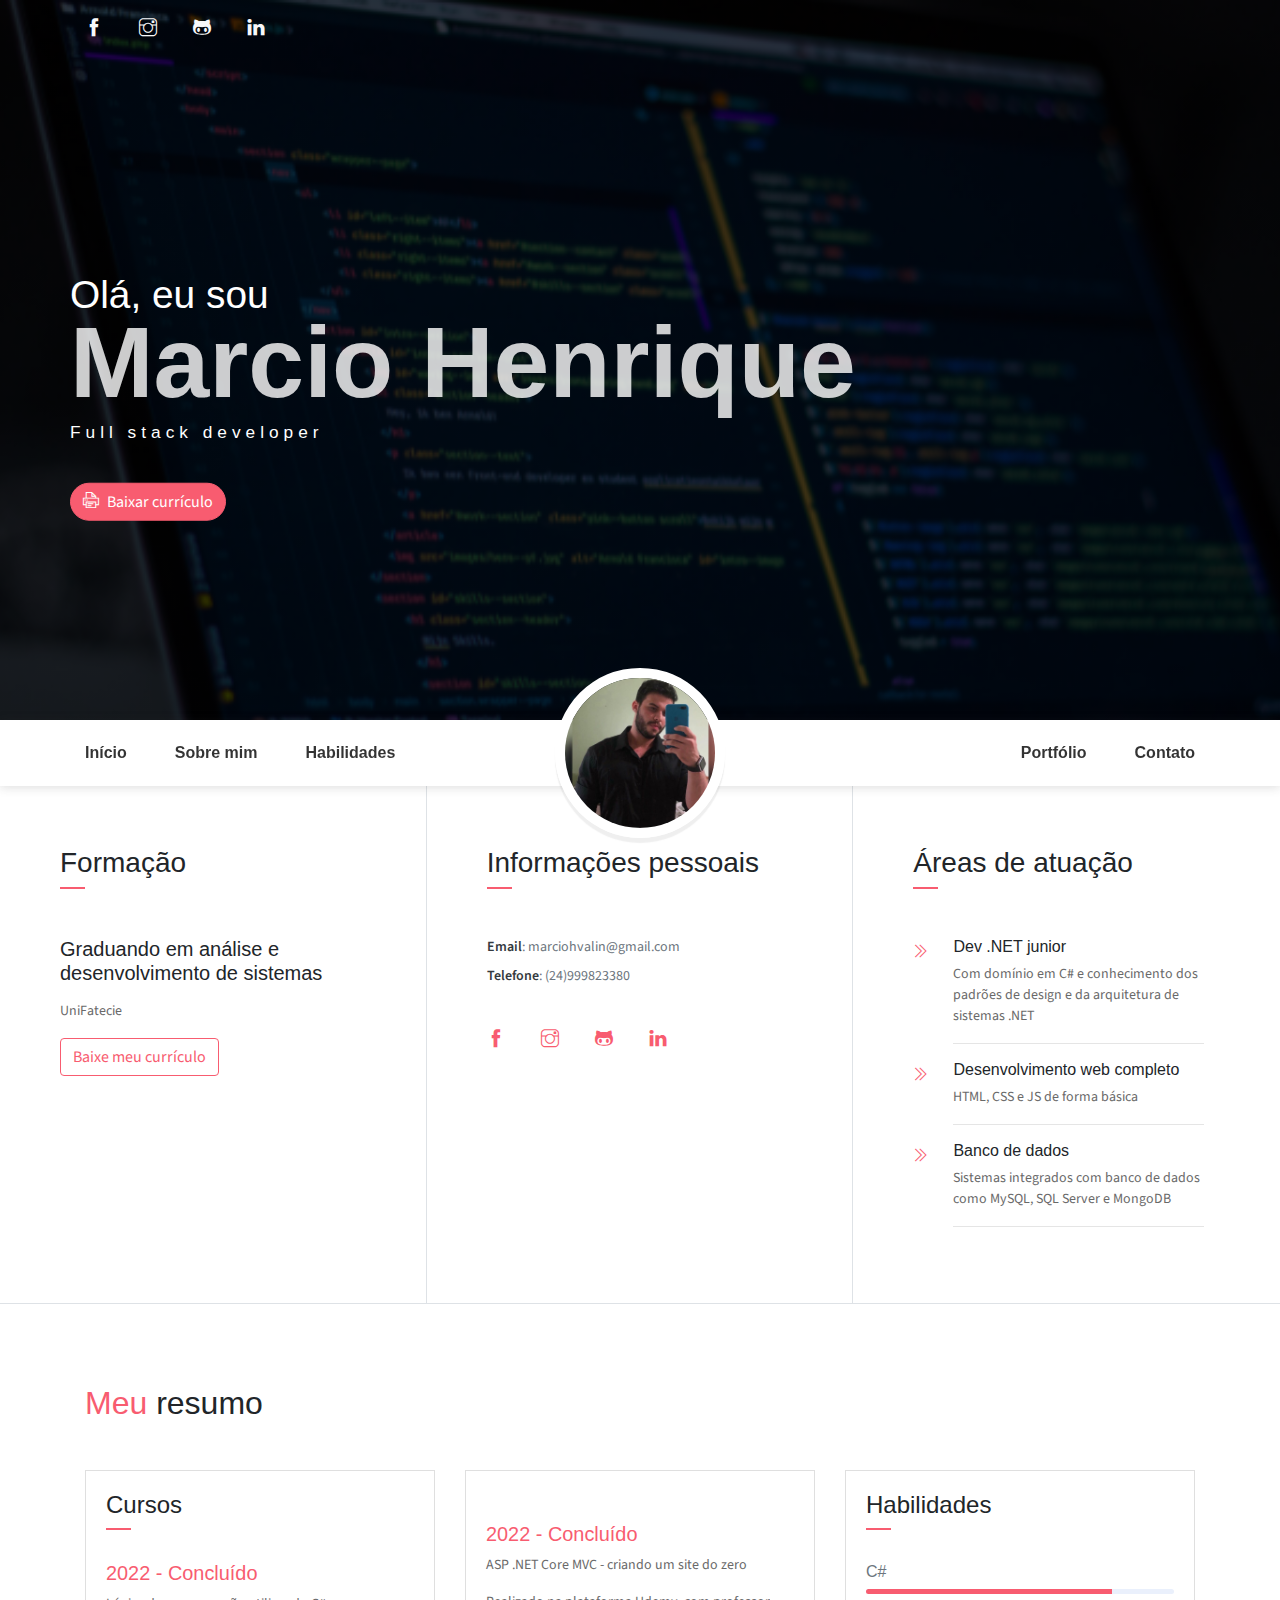
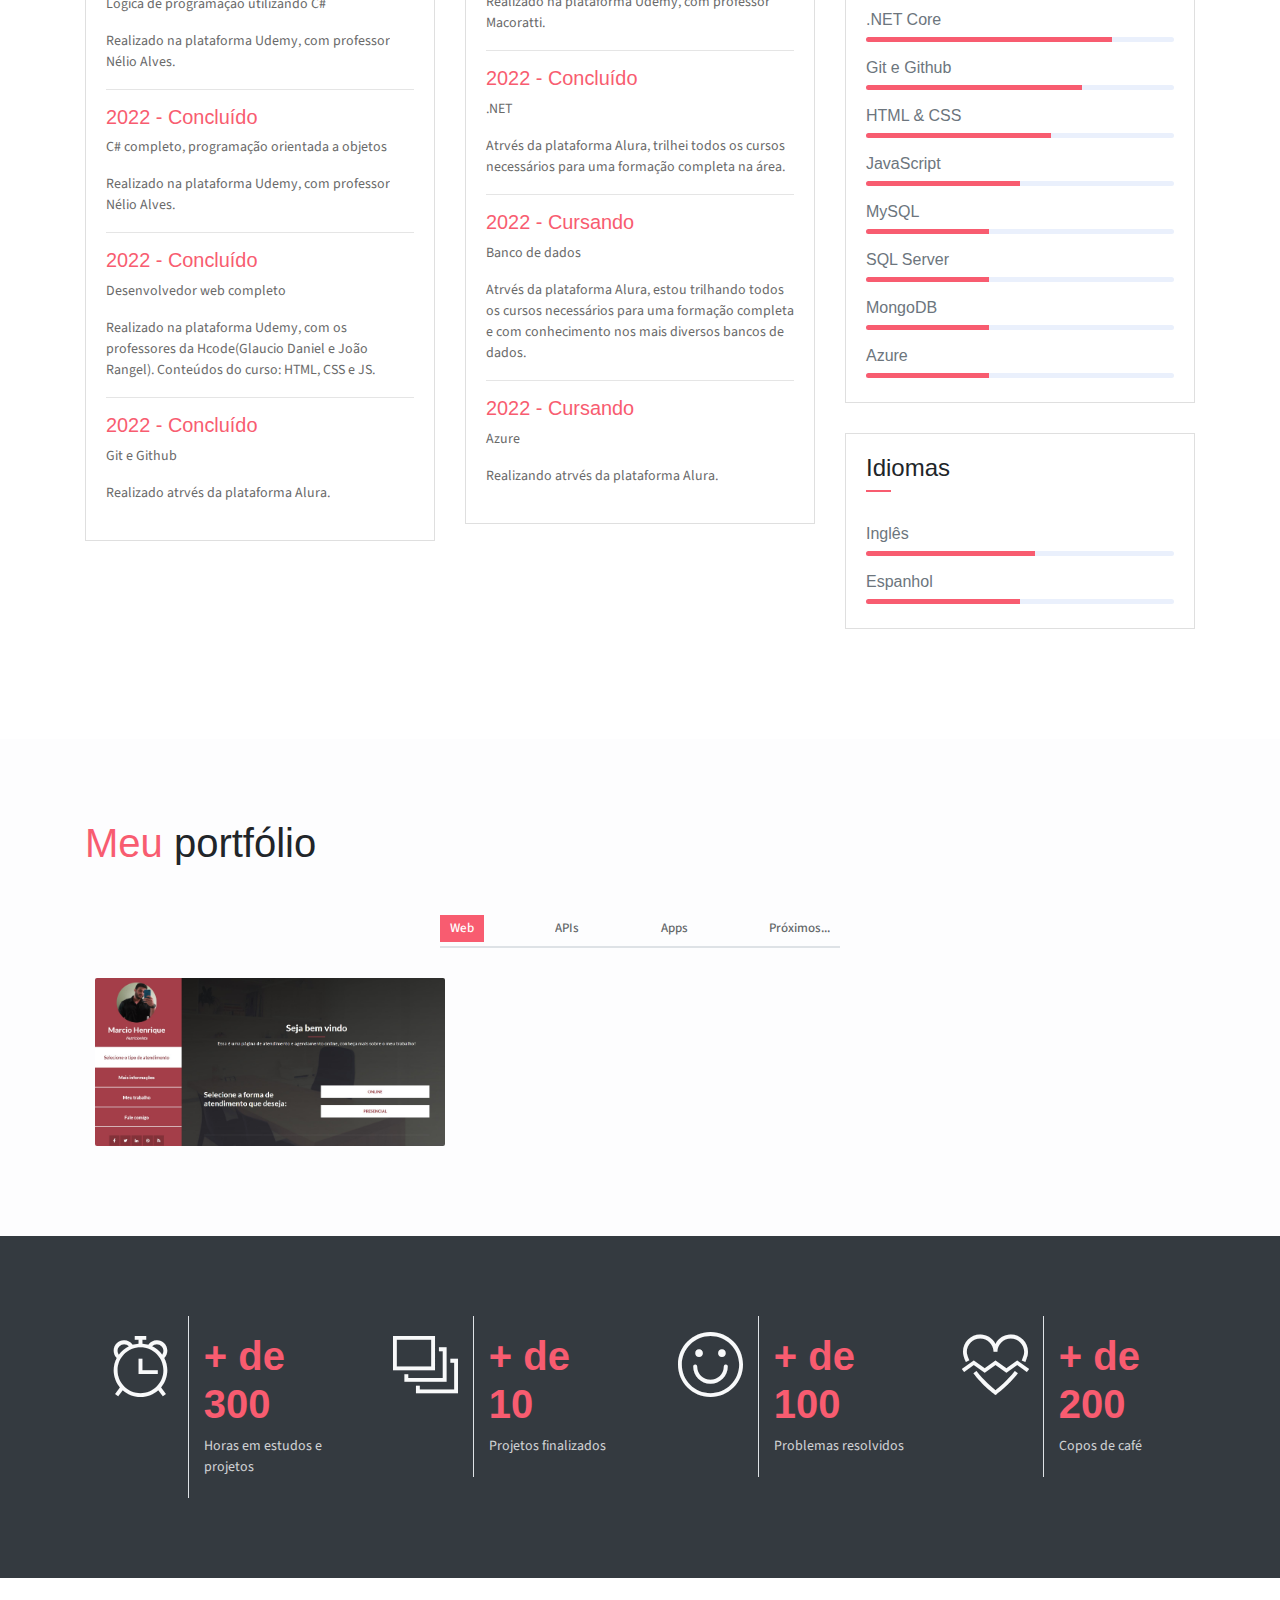
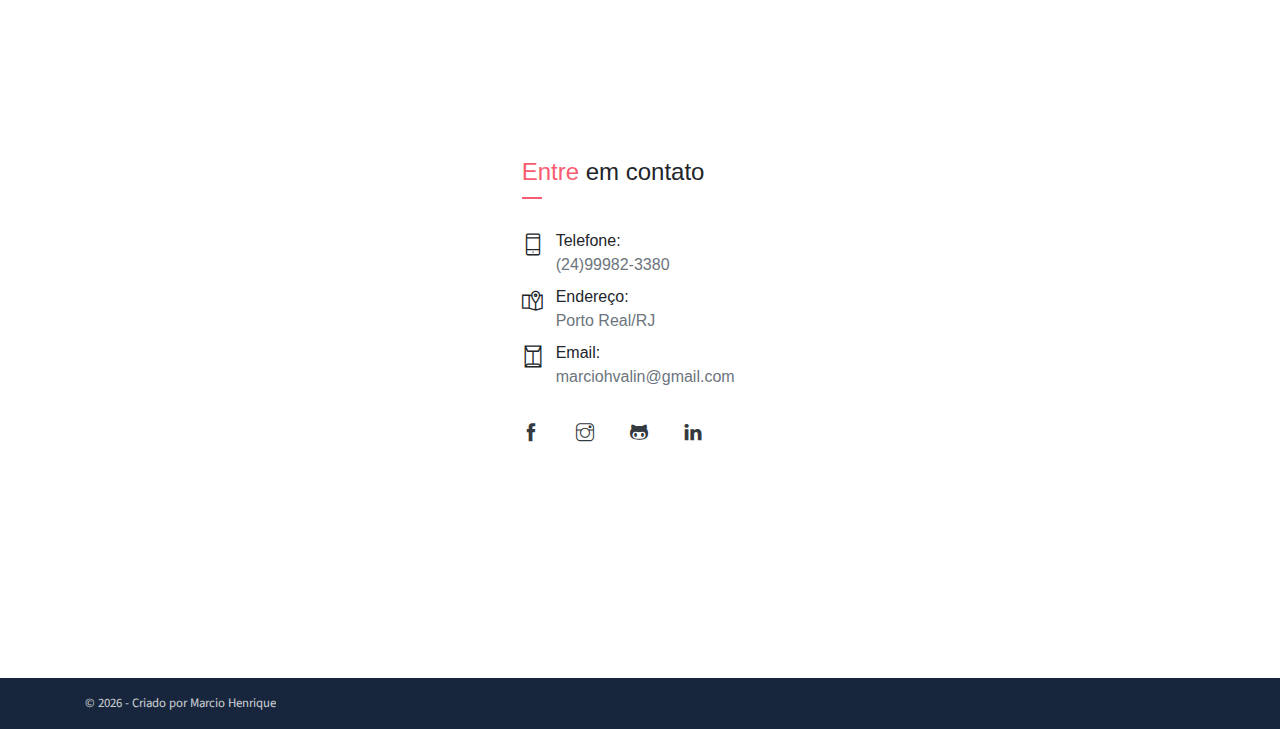
<file: Index.html>
﻿<!DOCTYPE html>
<html lang="pt-br">
<head>
    <meta charset="utf-8">
    <meta name="viewport" content="width=device-width, initial-scale=1, shrink-to-fit=no">
    <meta name="description" content="Start your development with JohnDoe landing page.">
    <meta name="author" content="Devcrud">
    <title></title>
    <!-- font icons -->
    <link rel="stylesheet" href="assets/vendors/themify-icons/css/themify-icons.css">
    <!-- Bootstrap + main styles -->
    <link rel="stylesheet" href="assets/css/johndoe.css">
</head>
<body>
    <header class="header">
        <div class="container">
            <ul class="social-icons pt-3">
                <li class="social-item"><a class="social-link text-light" href="https://www.facebook.com/marciohenriq10/"><i class="ti-facebook" aria-hidden="true"></i></a></li>
                <li class="social-item"><a class="social-link text-light" href="https://www.instagram.com/marciohenrique.nutri/"><i class="ti-instagram" aria-hidden="true"></i></a></li>
                <li class="social-item"><a class="social-link text-light" href="https://github.com/MarcioHenriqueVS"><i class="ti-github" aria-hidden="true"></i></a></li>
                <li class="social-item"><a class="social-link text-light" href="https://www.linkedin.com/in/marcio-henrique-090103251/"><i class="ti-linkedin" aria-hidden="true"></i></a></li>
            </ul>
            <div class="header-content">
                <h4 class="header-subtitle">Olá, eu sou</h4>
                <h1 class="header-title">Marcio Henrique</h1>
                <h6 class="header-mono">Full stack developer</h6>
                <button class="btn btn-primary btn-rounded"><i class="ti-printer pr-2"></i>Baixar currículo</button>
            </div>
        </div>
    </header>
    <nav class="navbar sticky-top navbar-expand-lg navbar-light bg-white" data-spy="affix" data-offset-top="510">
        <div class="container">
            <button class="navbar-toggler ml-auto" type="button" data-toggle="collapse" data-target="#navbarSupportedContent" aria-controls="navbarSupportedContent" aria-expanded="false" aria-label="Toggle navigation">
                <span class="navbar-toggler-icon"></span>
            </button>
            <div class="collapse mt-sm-20 navbar-collapse" id="navbarSupportedContent">
                <ul class="navbar-nav mr-auto">
                    <li class="nav-item">
                        <a href="#home" class="nav-link">Início</a>
                    </li>
                    <li class="nav-item">
                        <a href="#about" class="nav-link">Sobre mim</a>
                    </li>
                    <li class="nav-item">
                        <a href="#resume" class="nav-link">Habilidades</a>
                    </li>
                </ul>
                <ul class="navbar-nav brand">
                    <img src="assets/imgs/fotoperfil.jpeg" alt="" class="brand-img">
                    <li class="brand-txt">
                        <h5 class="brand-title"></h5>
                        <div class="brand-subtitle"></div>
                    </li>
                </ul>
                <ul class="navbar-nav ml-auto">
                    <li class="nav-item">
                        <a href="#portfolio" class="nav-link">Portfólio</a>
                    </li>

                    <li class="nav-item last-item">
                        <a href="#contact" class="nav-link">Contato</a>
                    </li>
                </ul>
            </div>
        </div>
    </nav>
    <div class="container-fluid">
        <div id="about" class="row about-section">
            <div class="col-lg-4 about-card">
                <h3 class="font-weight-light">Formação</h3>
                <span class="line mb-5"></span>
                <h5 class="mb-3">Graduando em análise e desenvolvimento de sistemas</h5>
                <p class="mt-20">UniFatecie</p>
                <button class="btn btn-outline-danger"><i class="icon-down-circled2 "></i>Baixe meu currículo</button>
            </div>
            <div class="col-lg-4 about-card">
                <h3 class="font-weight-light">Informações pessoais</h3>
                <span class="line mb-5"></span>
                <ul class="mt40 info list-unstyled">
                    <li><span>Email</span>: marciohvalin@gmail.com</li>
                    <li><span>Telefone</span>: (24)999823380</li>
                </ul>
                <ul class="social-icons pt-3">
                    <li class="social-item"><a class="social-link" href="https://www.facebook.com/marciohenriq10/"><i class="ti-facebook" aria-hidden="true"></i></a></li>
                    <li class="social-item"><a class="social-link" href="https://www.instagram.com/marciohenrique.nutri/"><i class="ti-instagram" aria-hidden="true"></i></a></li>
                    <li class="social-item"><a class="social-link" href="https://github.com/MarcioHenriqueVS"><i class="ti-github" aria-hidden="true"></i></a></li>
                    <li class="social-item"><a class="social-link" href="https://www.linkedin.com/in/marcio-henrique-090103251/"><i class="ti-linkedin" aria-hidden="true"></i></a></li>
                </ul>
            </div>
            <div class="col-lg-4 about-card">
                <h3 class="font-weight-light">Áreas de atuação</h3>
                <span class="line mb-5"></span>
                <div class="row">
                    <div class="col-1 text-danger pt-1"><i class="ti-angle-double-right"></i></div>
                    <div class="col-10 ml-auto mr-3">
                        <h6>Dev .NET junior</h6>
                        <p class="subtitle">
                            Com domínio em C# e conhecimento dos padrões de design e da arquitetura de sistemas .NET
                        </p>
                        <hr>
                    </div>
                </div>
                <div class="row">
                    <div class="col-1 text-danger pt-1"><i class="ti-angle-double-right"></i></div>
                    <div class="col-10 ml-auto mr-3">
                        <h6>Desenvolvimento web completo</h6>
                        <p class="subtitle">HTML, CSS e JS de forma básica</p>
                        <hr>
                    </div>
                </div>
                <div class="row">
                    <div class="col-1 text-danger pt-1"><i class="ti-angle-double-right"></i></div>
                    <div class="col-10 ml-auto mr-3">
                        <h6>Banco de dados</h6>
                        <p class="subtitle">Sistemas integrados com banco de dados como MySQL, SQL Server e MongoDB</p>
                        <hr>
                    </div>
                </div>
            </div>
        </div>
    </div>

    <!--Resume Section-->
    <section class="section" id="resume">
        <div class="container">
            <h2 class="mb-5"><span class="text-danger">Meu</span> resumo</h2>
            <div class="row">
                <div class="col-md-6 col-lg-4">
                    <div class="card">
                        <div class="card-header">
                            <div class="mt-2">
                                <h4>Cursos</h4>
                                <span class="line"></span>
                            </div>
                        </div>
                        <div class="card-body">
                            <h6 class="title text-danger">2022 - Concluído</h6>
                            <P>Lógica de programação utilizando C#</P>
                            <P class="subtitle">Realizado na plataforma Udemy, com professor Nélio Alves.</P>
                            <hr>
                            <h6 class="title text-danger">2022 - Concluído</h6>
                            <P>C# completo, programação orientada a objetos</P>
                            <P class="subtitle">Realizado na plataforma Udemy, com professor Nélio Alves.</P>
                            <hr>
                            <h6 class="title text-danger">2022 - Concluído</h6>
                            <P>Desenvolvedor web completo</P>
                            <P class="subtitle">
                                Realizado na plataforma Udemy, com os professores da Hcode(Glaucio Daniel e João Rangel). Conteúdos do curso: HTML, CSS e JS.
                            </P>
                            <hr>
                            <h6 class="title text-danger">2022 - Concluído</h6>
                            <P>Git e Github</P>
                            <P class="subtitle">Realizado atrvés da plataforma Alura.</P>
                        </div>
                    </div>
                </div>
                <div class="col-md-6 col-lg-4">
                    <div class="card">
                        <div class="card-header">
                            <div class="mt-2">
                            </div>
                        </div>
                        <div class="card-body">
                            <h6 class="title text-danger">2022 - Concluído</h6>
                            <P>ASP .NET Core MVC - criando um site do zero</P>
                            <P class="subtitle">Realizado na plataforma Udemy, com professor Macoratti.</P>
                            <hr>
                            <h6 class="title text-danger">2022 - Concluído</h6>
                            <P>.NET</P>
                            <P class="subtitle">Atrvés da plataforma Alura, trilhei todos os cursos necessários para uma formação completa na área.</P>
                            <hr>

                            <h6 class="title text-danger">2022 - Cursando</h6>
                            <P>Banco de dados</P>
                            <P class="subtitle">Atrvés da plataforma Alura, estou trilhando todos os cursos necessários para uma formação completa e com conhecimento nos mais diversos bancos de dados.</P>
                            <hr>
                            <h6 class="title text-danger">2022 - Cursando</h6>
                            <P>Azure</P>
                            <P class="subtitle">Realizando atrvés da plataforma Alura.</P>

                        </div>
                    </div>
                </div>
                <div class="col-lg-4">
                    <div class="card">
                        <div class="card-header">
                            <div class="pull-left">
                                <h4 class="mt-2">Habilidades</h4>
                                <span class="line"></span>
                            </div>
                        </div>
                        <div class="card-body pb-2">
                            <h6>C#</h6>
                            <div class="progress mb-3">
                                <div class="progress-bar bg-danger" role="progressbar" style="width: 80%" aria-valuenow="25" aria-valuemin="0" aria-valuemax="100"></div>
                            </div>
                            <h6>.NET Core</h6>
                            <div class="progress mb-3">
                                <div class="progress-bar bg-danger" role="progressbar" style="width: 80%" aria-valuenow="25" aria-valuemin="0" aria-valuemax="100"></div>
                            </div>
                            <h6>Git e Github</h6>
                            <div class="progress mb-3">
                                <div class="progress-bar bg-danger" role="progressbar" style="width: 70%" aria-valuenow="75" aria-valuemin="0" aria-valuemax="100"></div>
                            </div>
                            <h6>HTML & CSS</h6>
                            <div class="progress mb-3">
                                <div class="progress-bar bg-danger" role="progressbar" style="width: 60%" aria-valuenow="50" aria-valuemin="0" aria-valuemax="100"></div>
                            </div>
                            <h6>JavaScript</h6>
                            <div class="progress mb-3">
                                <div class="progress-bar bg-danger" role="progressbar" style="width: 50%" aria-valuenow="75" aria-valuemin="0" aria-valuemax="100"></div>
                            </div>
                            <h6>MySQL</h6>
                            <div class="progress mb-3">
                                <div class="progress-bar bg-danger" role="progressbar" style="width: 40%" aria-valuenow="75" aria-valuemin="0" aria-valuemax="100"></div>
                            </div>
                            <h6>SQL Server</h6>
                            <div class="progress mb-3">
                                <div class="progress-bar bg-danger" role="progressbar" style="width: 40%" aria-valuenow="75" aria-valuemin="0" aria-valuemax="100"></div>
                            </div>
                            <h6>MongoDB</h6>
                            <div class="progress mb-3">
                                <div class="progress-bar bg-danger" role="progressbar" style="width: 40%" aria-valuenow="75" aria-valuemin="0" aria-valuemax="100"></div>
                            </div>
                            <h6>Azure</h6>
                            <div class="progress mb-3">
                                <div class="progress-bar bg-danger" role="progressbar" style="width: 40%" aria-valuenow="75" aria-valuemin="0" aria-valuemax="100"></div>
                            </div>

                        </div>
                    </div>
                    <div class="card">
                        <div class="card-header">
                            <div class="pull-left">
                                <h4 class="mt-2">Idiomas</h4>
                                <span class="line"></span>
                            </div>
                        </div>
                        <div class="card-body pb-2">
                            <h6>Inglês</h6>
                            <div class="progress mb-3">
                                <div class="progress-bar bg-danger" role="progressbar" style="width: 55%" aria-valuenow="25" aria-valuemin="0" aria-valuemax="100"></div>
                            </div>
                            <h6>Espanhol</h6>
                            <div class="progress mb-3">
                                <div class="progress-bar bg-danger" role="progressbar" style="width: 50%" aria-valuenow="25" aria-valuemin="0" aria-valuemax="100"></div>
                            </div>
                        </div>
                    </div>
                </div>
            </div>
        </div>
    </section>

    <!-- Portfolio Section -->
    <section class="section bg-custom-gray" id="portfolio">
        <div class="container">
            <h1 class="mb-5"><span class="text-danger">Meu</span> portfólio</h1>
            <div class="portfolio">
                <div class="filters">
                    <a href="#" data-filter=".new" class="active">
                        Web
                    </a>
                    <a href="#" data-filter=".apis">
                        APIs
                    </a>
                    <a href="#" data-filter=".branding">
                        Apps
                    </a>
                    <a href="#" data-filter=".active">
                        Próximos...
                    </a>
                </div>
                <div class="portfolio-container">
                    <div class="col-md-6 col-lg-4 web new">
                        <div class="portfolio-item">
                            <img src="assets/imgs/SistAtendimento.jpg" class="img-fluid">
                            <div class="content-holder">
                                <a class="img-popup" href="assets/imgs/web-1.jpg"></a>
                                <div class="text-holder">
                                    <h6 class="title">WEB</h6>
                                    <p class="subtitle">Sistema de atendimento e agendamento online para nutricionistas (em breve disponibilizarei o link do github)</p>
                                </div>
                            </div>
                        </div>
                    </div>
                </div>
            </div>
        </div>
    </section>
    <!-- End of portfolio section -->
     <section class="section bg-dark text-center">
        <div class="container">
            <div class="row text-center">
                <div class="col-md-6 col-lg-3">
                    <div class="row ">
                        <div class="col-5 text-right text-light border-right py-3">
                            <div class="m-auto"><i class="ti-alarm-clock icon-xl"></i></div>
                        </div>
                        <div class="col-7 text-left py-3">
                            <h1 class="text-danger font-weight-bold font40">+ de 300</h1>
                            <p class="text-light mb-1">Horas em estudos e projetos</p>
                        </div>
                    </div>
                </div>
                <div class="col-md-6 col-lg-3">
                    <div class="row">
                        <div class="col-5 text-right text-light border-right py-3">
                            <div class="m-auto"><i class="ti-layers-alt icon-xl"></i></div>
                        </div>
                        <div class="col-7 text-left py-3">
                            <h1 class="text-danger font-weight-bold font40">+ de 10</h1>
                            <p class="text-light mb-1">Projetos finalizados</p>
                        </div>
                    </div>
                </div>
                <div class="col-md-6 col-lg-3">
                    <div class="row">
                        <div class="col-5 text-right text-light border-right py-3">
                            <div class="m-auto"><i class="ti-face-smile icon-xl"></i></div>
                        </div>
                        <div class="col-7 text-left py-3">
                            <h1 class="text-danger font-weight-bold font40">+ de 100</h1>
                            <p class="text-light mb-1">Problemas resolvidos</p>
                        </div>
                    </div>
                </div>
                <div class="col-md-6 col-lg-3">
                    <div class="row">
                        <div class="col-5 text-right text-light border-right py-3">
                            <div class="m-auto"><i class="ti-heart-broken icon-xl"></i></div>
                        </div>
                        <div class="col-7 text-left py-3">
                            <h1 class="text-danger font-weight-bold font40">+ de 200</h1>
                            <p class="text-light mb-1">Copos de café</p>
                        </div>
                    </div>
                </div>
            </div>
        </div>
    </section>

    <div class="section contact" id="contact">
                <div class="col-lg-4">
                    <div class="contact-info-card">
                        <h4 class="contact-title"><span class="text-danger">Entre</span> em contato</h4>
                        <div class="row mb-2">
                            <div class="col-1 pt-1 mr-1">
                                <i class="ti-mobile icon-md"></i>
                            </div>
                            <div class="col-10 ">
                                <h6 class="d-inline">Telefone: <br> <span class="text-muted">(24)99982-3380</span></h6>
                            </div>
                        </div>
                        <div class="row mb-2">
                            <div class="col-1 pt-1 mr-1">
                                <i class="ti-map-alt icon-md"></i>
                            </div>
                            <div class="col-10">
                                <h6 class="d-inline">Endereço:<br> <span class="text-muted">Porto Real/RJ</span></h6>
                            </div>
                        </div>
                        <div class="row mb-2">
                            <div class="col-1 pt-1 mr-1">
                                <i class="ti-envelope icon-md"></i>
                            </div>
                            <div class="col-10">
                                <h6 class="d-inline">Email:<br> <span class="text-muted">marciohvalin@gmail.com</span></h6>
                            </div>
                        </div>
                        <ul class="social-icons pt-4">
                            <li class="social-item"><a class="social-link text-dark" href="https://www.facebook.com/marciohenriq10/"><i class="ti-facebook" aria-hidden="true"></i></a></li>
                            <li class="social-item"><a class="social-link text-dark" href="https://www.instagram.com/marciohenrique.nutri/"><i class="ti-instagram" aria-hidden="true"></i></a></li>
                            <li class="social-item"><a class="social-link text-dark" href="https://github.com/MarcioHenriqueVS"><i class="ti-github" aria-hidden="true"></i></a></li>
                            <li class="social-item"><a class="social-link text-dark" href="https://www.linkedin.com/in/marcio-henrique-090103251/"><i class="ti-linkedin" aria-hidden="true"></i></a></li>
                        </ul>
                    </div>
                </div>
            </div>

        </div>
    </div>
    <footer class="footer py-3">
        <div class="container">
            <p class="small mb-0 text-light">
                &copy; <script>document.write(new Date().getFullYear())</script> - Criado por Marcio Henrique
            </p>
        </div>
    </footer>

    <!-- core  -->
    <script src="assets/vendors/jquery/jquery-3.4.1.js"></script>
    <script src="assets/vendors/bootstrap/bootstrap.bundle.js"></script>

    <!-- bootstrap 3 affix -->
    <script src="assets/vendors/bootstrap/bootstrap.affix.js"></script>

    <!-- Isotope  -->
    <script src="assets/vendors/isotope/isotope.pkgd.js"></script>

    <!-- JohnDoe js -->
    <script src="assets/js/johndoe.js"></script>

</body>
</html>
</file>
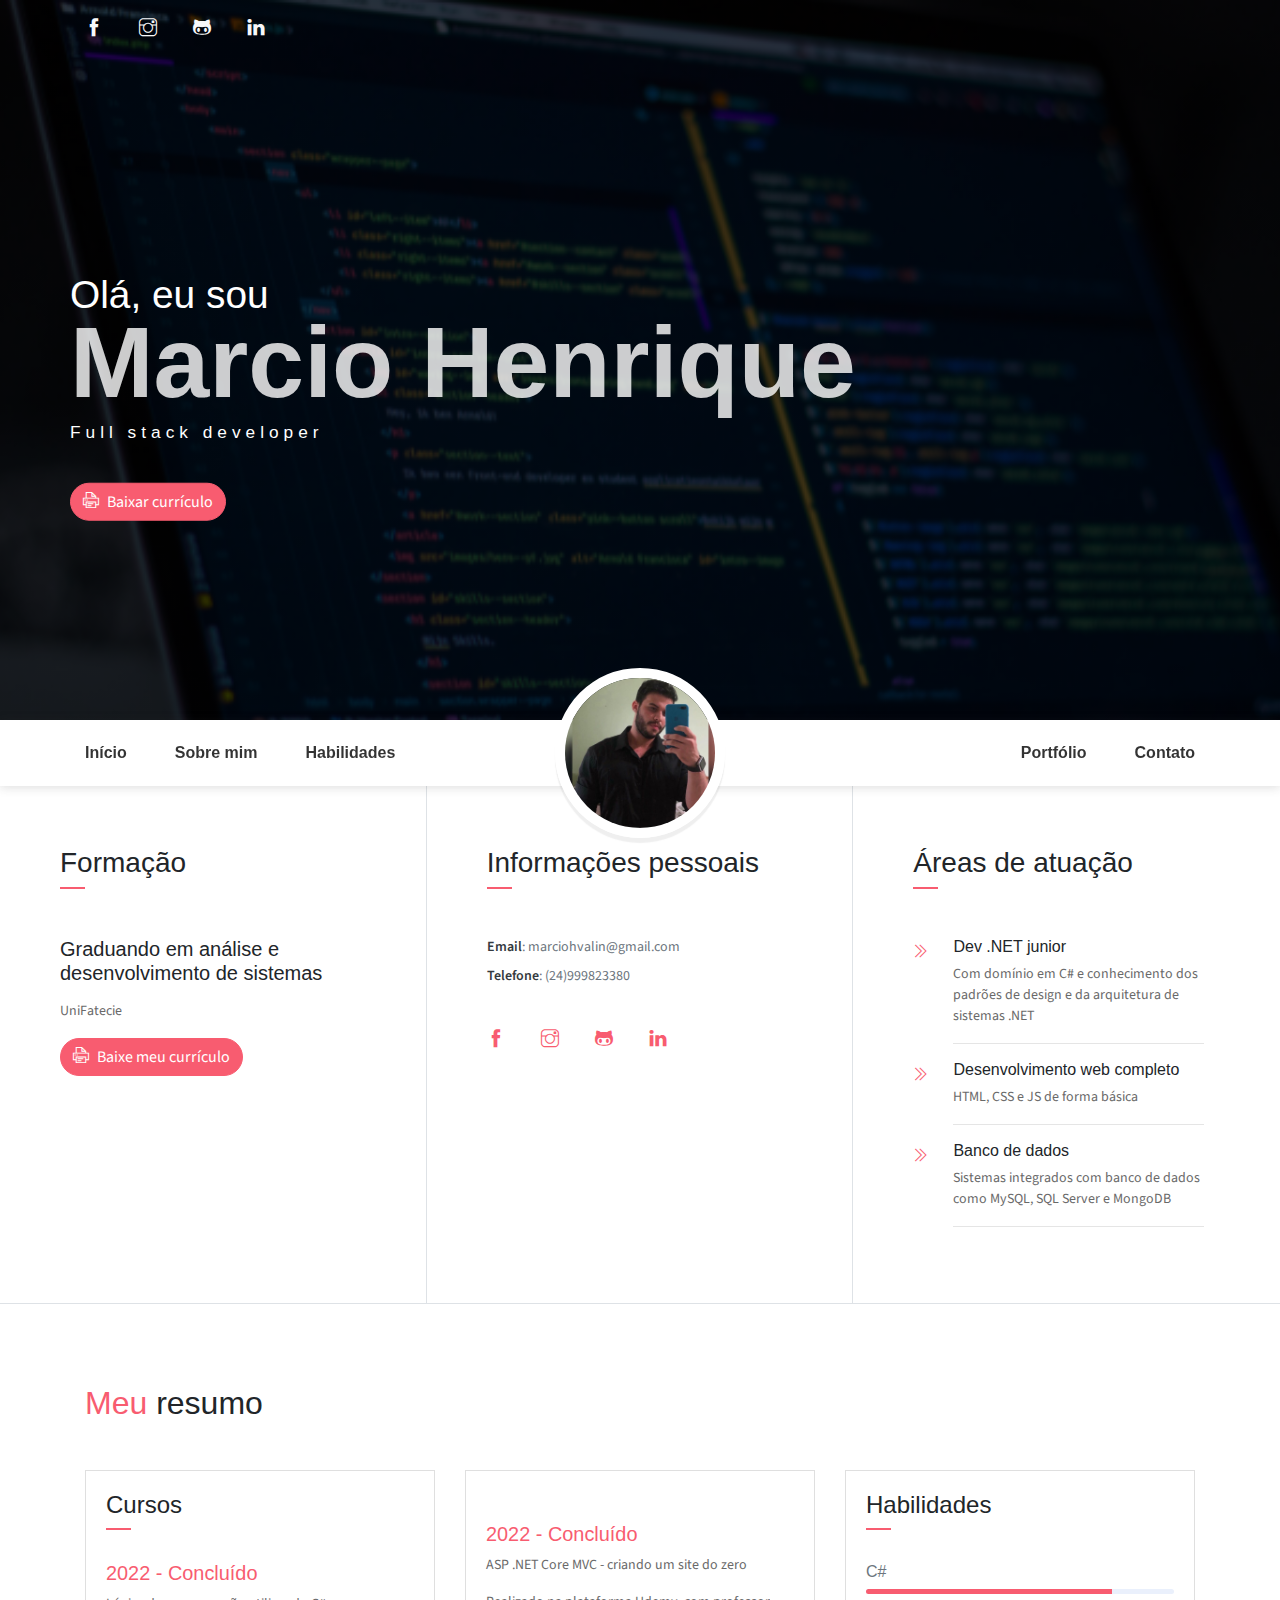
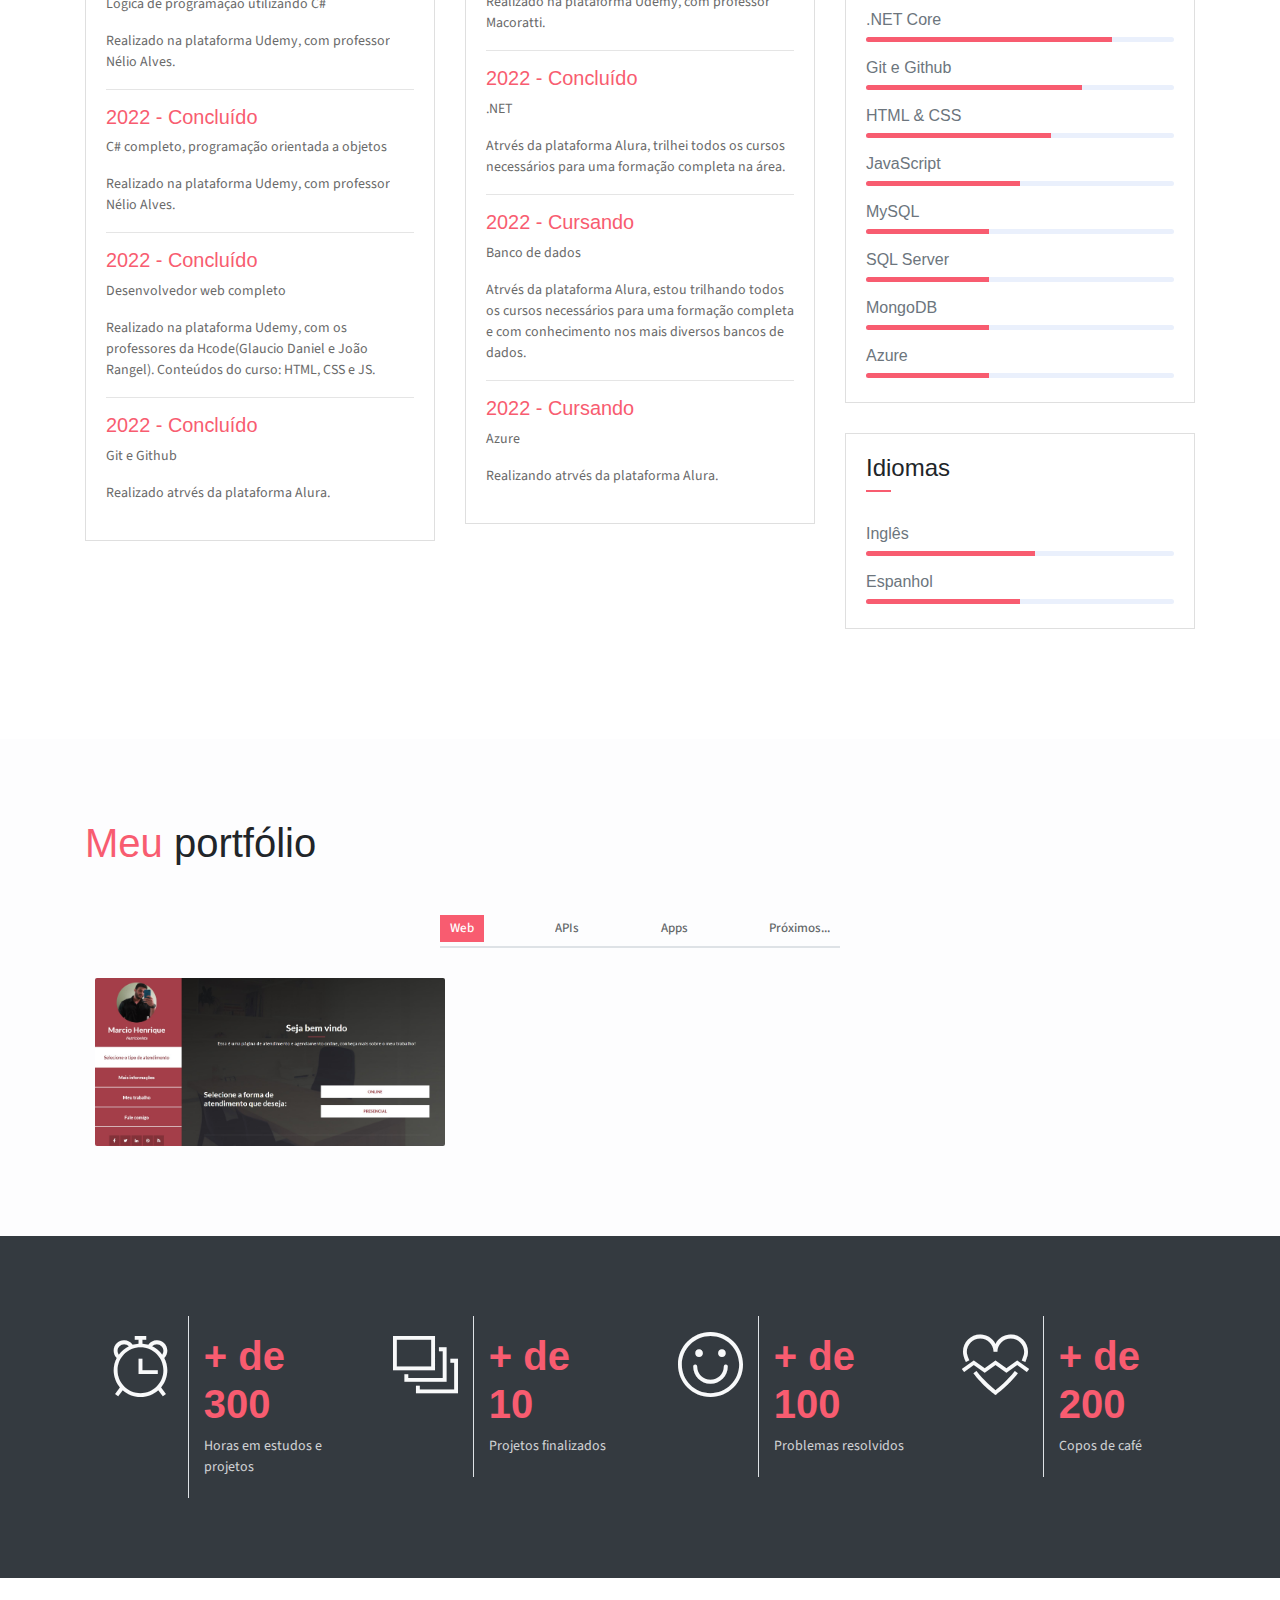
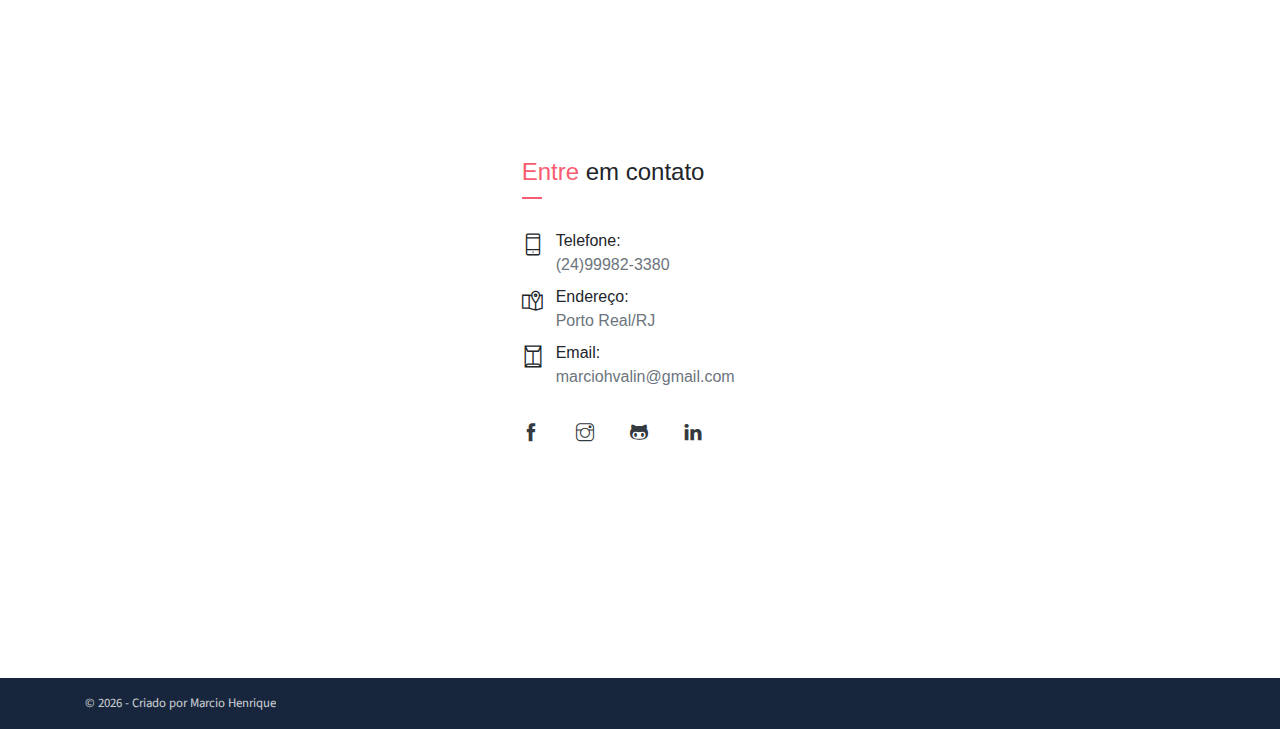
<file: index.html>
﻿<!DOCTYPE html>
<html lang="pt-br">
<head>
    <meta charset="utf-8">
    <meta name="viewport" content="width=device-width, initial-scale=1, shrink-to-fit=no">
    <meta name="description" content="Start your development with JohnDoe landing page.">
    <meta name="author" content="Devcrud">
    <title></title>
    <!-- font icons -->
    <link rel="stylesheet" href="assets/vendors/themify-icons/css/themify-icons.css">
    <!-- Bootstrap + main styles -->
    <link rel="stylesheet" href="assets/css/johndoe.css">
</head>
<body>
    <header class="header">
        <div class="container">
            <ul class="social-icons pt-3">
                <li class="social-item"><a class="social-link text-light" href="https://www.facebook.com/marciohenriq10/"><i class="ti-facebook" aria-hidden="true"></i></a></li>
                <li class="social-item"><a class="social-link text-light" href="https://www.instagram.com/marciohenrique.nutri/"><i class="ti-instagram" aria-hidden="true"></i></a></li>
                <li class="social-item"><a class="social-link text-light" href="https://github.com/MarcioHenriqueVS"><i class="ti-github" aria-hidden="true"></i></a></li>
                <li class="social-item"><a class="social-link text-light" href="https://www.linkedin.com/in/marcio-henrique-090103251/"><i class="ti-linkedin" aria-hidden="true"></i></a></li>
            </ul>
            <div class="header-content">
                <h4 class="header-subtitle">Olá, eu sou</h4>
                <h1 class="header-title">Marcio Henrique</h1>
                <h6 class="header-mono">Full stack developer</h6>
                 <a href="assets/DownloadCV/CV.pdf" download class="btn btn-primary btn-rounded"><i class="ti-printer pr-2"></i>Baixar currículo</a>
            </div>
        </div>
    </header>
    <nav class="navbar sticky-top navbar-expand-lg navbar-light bg-white" data-spy="affix" data-offset-top="510">
        <div class="container">
            <button class="navbar-toggler ml-auto" type="button" data-toggle="collapse" data-target="#navbarSupportedContent" aria-controls="navbarSupportedContent" aria-expanded="false" aria-label="Toggle navigation">
                <span class="navbar-toggler-icon"></span>
            </button>
            <div class="collapse mt-sm-20 navbar-collapse" id="navbarSupportedContent">
                <ul class="navbar-nav mr-auto">
                    <li class="nav-item">
                        <a href="#home" class="nav-link">Início</a>
                    </li>
                    <li class="nav-item">
                        <a href="#about" class="nav-link">Sobre mim</a>
                    </li>
                    <li class="nav-item">
                        <a href="#resume" class="nav-link">Habilidades</a>
                    </li>
                </ul>
                <ul class="navbar-nav brand">
                    <img src="assets/imgs/fotoperfil.jpeg" alt="" class="brand-img">
                    <li class="brand-txt">
                        <h5 class="brand-title"></h5>
                        <div class="brand-subtitle"></div>
                    </li>
                </ul>
                <ul class="navbar-nav ml-auto">
                    <li class="nav-item">
                        <a href="#portfolio" class="nav-link">Portfólio</a>
                    </li>

                    <li class="nav-item last-item">
                        <a href="#contact" class="nav-link">Contato</a>
                    </li>
                </ul>
            </div>
        </div>
    </nav>
    <div class="container-fluid">
        <div id="about" class="row about-section">
            <div class="col-lg-4 about-card">
                <h3 class="font-weight-light">Formação</h3>
                <span class="line mb-5"></span>
                <h5 class="mb-3">Graduando em análise e desenvolvimento de sistemas</h5>
                <p class="mt-20">UniFatecie</p>
                 <a href="assets/DownloadCV/CV.pdf" download class="btn btn-primary btn-rounded"><i class="ti-printer pr-2"></i>Baixe meu currículo</a>
            </div>
            <div class="col-lg-4 about-card">
                <h3 class="font-weight-light">Informações pessoais</h3>
                <span class="line mb-5"></span>
                <ul class="mt40 info list-unstyled">
                    <li><span>Email</span>: marciohvalin@gmail.com</li>
                    <li><span>Telefone</span>: (24)999823380</li>
                </ul>
                <ul class="social-icons pt-3">
                    <li class="social-item"><a class="social-link" href="https://www.facebook.com/marciohenriq10/"><i class="ti-facebook" aria-hidden="true"></i></a></li>
                    <li class="social-item"><a class="social-link" href="https://www.instagram.com/marciohenrique.nutri/"><i class="ti-instagram" aria-hidden="true"></i></a></li>
                    <li class="social-item"><a class="social-link" href="https://github.com/MarcioHenriqueVS"><i class="ti-github" aria-hidden="true"></i></a></li>
                    <li class="social-item"><a class="social-link" href="https://www.linkedin.com/in/marcio-henrique-090103251/"><i class="ti-linkedin" aria-hidden="true"></i></a></li>
                </ul>
            </div>
            <div class="col-lg-4 about-card">
                <h3 class="font-weight-light">Áreas de atuação</h3>
                <span class="line mb-5"></span>
                <div class="row">
                    <div class="col-1 text-danger pt-1"><i class="ti-angle-double-right"></i></div>
                    <div class="col-10 ml-auto mr-3">
                        <h6>Dev .NET junior</h6>
                        <p class="subtitle">
                            Com domínio em C# e conhecimento dos padrões de design e da arquitetura de sistemas .NET
                        </p>
                        <hr>
                    </div>
                </div>
                <div class="row">
                    <div class="col-1 text-danger pt-1"><i class="ti-angle-double-right"></i></div>
                    <div class="col-10 ml-auto mr-3">
                        <h6>Desenvolvimento web completo</h6>
                        <p class="subtitle">HTML, CSS e JS de forma básica</p>
                        <hr>
                    </div>
                </div>
                <div class="row">
                    <div class="col-1 text-danger pt-1"><i class="ti-angle-double-right"></i></div>
                    <div class="col-10 ml-auto mr-3">
                        <h6>Banco de dados</h6>
                        <p class="subtitle">Sistemas integrados com banco de dados como MySQL, SQL Server e MongoDB</p>
                        <hr>
                    </div>
                </div>
            </div>
        </div>
    </div>

    <!--Resume Section-->
    <section class="section" id="resume">
        <div class="container">
            <h2 class="mb-5"><span class="text-danger">Meu</span> resumo</h2>
            <div class="row">
                <div class="col-md-6 col-lg-4">
                    <div class="card">
                        <div class="card-header">
                            <div class="mt-2">
                                <h4>Cursos</h4>
                                <span class="line"></span>
                            </div>
                        </div>
                        <div class="card-body">
                            <h6 class="title text-danger">2022 - Concluído</h6>
                            <P>Lógica de programação utilizando C#</P>
                            <P class="subtitle">Realizado na plataforma Udemy, com professor Nélio Alves.</P>
                            <hr>
                            <h6 class="title text-danger">2022 - Concluído</h6>
                            <P>C# completo, programação orientada a objetos</P>
                            <P class="subtitle">Realizado na plataforma Udemy, com professor Nélio Alves.</P>
                            <hr>
                            <h6 class="title text-danger">2022 - Concluído</h6>
                            <P>Desenvolvedor web completo</P>
                            <P class="subtitle">
                                Realizado na plataforma Udemy, com os professores da Hcode(Glaucio Daniel e João Rangel). Conteúdos do curso: HTML, CSS e JS.
                            </P>
                            <hr>
                            <h6 class="title text-danger">2022 - Concluído</h6>
                            <P>Git e Github</P>
                            <P class="subtitle">Realizado atrvés da plataforma Alura.</P>
                        </div>
                    </div>
                </div>
                <div class="col-md-6 col-lg-4">
                    <div class="card">
                        <div class="card-header">
                            <div class="mt-2">
                            </div>
                        </div>
                        <div class="card-body">
                            <h6 class="title text-danger">2022 - Concluído</h6>
                            <P>ASP .NET Core MVC - criando um site do zero</P>
                            <P class="subtitle">Realizado na plataforma Udemy, com professor Macoratti.</P>
                            <hr>
                            <h6 class="title text-danger">2022 - Concluído</h6>
                            <P>.NET</P>
                            <P class="subtitle">Atrvés da plataforma Alura, trilhei todos os cursos necessários para uma formação completa na área.</P>
                            <hr>

                            <h6 class="title text-danger">2022 - Cursando</h6>
                            <P>Banco de dados</P>
                            <P class="subtitle">Atrvés da plataforma Alura, estou trilhando todos os cursos necessários para uma formação completa e com conhecimento nos mais diversos bancos de dados.</P>
                            <hr>
                            <h6 class="title text-danger">2022 - Cursando</h6>
                            <P>Azure</P>
                            <P class="subtitle">Realizando atrvés da plataforma Alura.</P>

                        </div>
                    </div>
                </div>
                <div class="col-lg-4">
                    <div class="card">
                        <div class="card-header">
                            <div class="pull-left">
                                <h4 class="mt-2">Habilidades</h4>
                                <span class="line"></span>
                            </div>
                        </div>
                        <div class="card-body pb-2">
                            <h6>C#</h6>
                            <div class="progress mb-3">
                                <div class="progress-bar bg-danger" role="progressbar" style="width: 80%" aria-valuenow="25" aria-valuemin="0" aria-valuemax="100"></div>
                            </div>
                            <h6>.NET Core</h6>
                            <div class="progress mb-3">
                                <div class="progress-bar bg-danger" role="progressbar" style="width: 80%" aria-valuenow="25" aria-valuemin="0" aria-valuemax="100"></div>
                            </div>
                            <h6>Git e Github</h6>
                            <div class="progress mb-3">
                                <div class="progress-bar bg-danger" role="progressbar" style="width: 70%" aria-valuenow="75" aria-valuemin="0" aria-valuemax="100"></div>
                            </div>
                            <h6>HTML & CSS</h6>
                            <div class="progress mb-3">
                                <div class="progress-bar bg-danger" role="progressbar" style="width: 60%" aria-valuenow="50" aria-valuemin="0" aria-valuemax="100"></div>
                            </div>
                            <h6>JavaScript</h6>
                            <div class="progress mb-3">
                                <div class="progress-bar bg-danger" role="progressbar" style="width: 50%" aria-valuenow="75" aria-valuemin="0" aria-valuemax="100"></div>
                            </div>
                            <h6>MySQL</h6>
                            <div class="progress mb-3">
                                <div class="progress-bar bg-danger" role="progressbar" style="width: 40%" aria-valuenow="75" aria-valuemin="0" aria-valuemax="100"></div>
                            </div>
                            <h6>SQL Server</h6>
                            <div class="progress mb-3">
                                <div class="progress-bar bg-danger" role="progressbar" style="width: 40%" aria-valuenow="75" aria-valuemin="0" aria-valuemax="100"></div>
                            </div>
                            <h6>MongoDB</h6>
                            <div class="progress mb-3">
                                <div class="progress-bar bg-danger" role="progressbar" style="width: 40%" aria-valuenow="75" aria-valuemin="0" aria-valuemax="100"></div>
                            </div>
                            <h6>Azure</h6>
                            <div class="progress mb-3">
                                <div class="progress-bar bg-danger" role="progressbar" style="width: 40%" aria-valuenow="75" aria-valuemin="0" aria-valuemax="100"></div>
                            </div>

                        </div>
                    </div>
                    <div class="card">
                        <div class="card-header">
                            <div class="pull-left">
                                <h4 class="mt-2">Idiomas</h4>
                                <span class="line"></span>
                            </div>
                        </div>
                        <div class="card-body pb-2">
                            <h6>Inglês</h6>
                            <div class="progress mb-3">
                                <div class="progress-bar bg-danger" role="progressbar" style="width: 55%" aria-valuenow="25" aria-valuemin="0" aria-valuemax="100"></div>
                            </div>
                            <h6>Espanhol</h6>
                            <div class="progress mb-3">
                                <div class="progress-bar bg-danger" role="progressbar" style="width: 50%" aria-valuenow="25" aria-valuemin="0" aria-valuemax="100"></div>
                            </div>
                        </div>
                    </div>
                </div>
            </div>
        </div>
    </section>

    <!-- Portfolio Section -->
    <section class="section bg-custom-gray" id="portfolio">
        <div class="container">
            <h1 class="mb-5"><span class="text-danger">Meu</span> portfólio</h1>
            <div class="portfolio">
                <div class="filters">
                    <a href="#" data-filter=".new" class="active">
                        Web
                    </a>
                    <a href="#" data-filter=".apis">
                        APIs
                    </a>
                    <a href="#" data-filter=".branding">
                        Apps
                    </a>
                    <a href="#" data-filter=".active">
                        Próximos...
                    </a>
                </div>
                <div class="portfolio-container">
                    <div class="col-md-6 col-lg-4 web new">
                        <div class="portfolio-item">
                            <img src="assets/imgs/SistAtendimento.jpg" class="img-fluid">
                            <div class="content-holder">
                                <a class="img-popup" href="assets/imgs/web-1.jpg"></a>
                                <div class="text-holder">
                                    <h6 class="title">WEB</h6>
                                    <p class="subtitle">Sistema de atendimento e agendamento online para nutricionistas (em breve disponibilizarei o link do github)</p>
                                </div>
                            </div>
                        </div>
                    </div>
                </div>
            </div>
        </div>
    </section>
    <!-- End of portfolio section -->
     <section class="section bg-dark text-center">
        <div class="container">
            <div class="row text-center">
                <div class="col-md-6 col-lg-3">
                    <div class="row ">
                        <div class="col-5 text-right text-light border-right py-3">
                            <div class="m-auto"><i class="ti-alarm-clock icon-xl"></i></div>
                        </div>
                        <div class="col-7 text-left py-3">
                            <h1 class="text-danger font-weight-bold font40">+ de 300</h1>
                            <p class="text-light mb-1">Horas em estudos e projetos</p>
                        </div>
                    </div>
                </div>
                <div class="col-md-6 col-lg-3">
                    <div class="row">
                        <div class="col-5 text-right text-light border-right py-3">
                            <div class="m-auto"><i class="ti-layers-alt icon-xl"></i></div>
                        </div>
                        <div class="col-7 text-left py-3">
                            <h1 class="text-danger font-weight-bold font40">+ de 10</h1>
                            <p class="text-light mb-1">Projetos finalizados</p>
                        </div>
                    </div>
                </div>
                <div class="col-md-6 col-lg-3">
                    <div class="row">
                        <div class="col-5 text-right text-light border-right py-3">
                            <div class="m-auto"><i class="ti-face-smile icon-xl"></i></div>
                        </div>
                        <div class="col-7 text-left py-3">
                            <h1 class="text-danger font-weight-bold font40">+ de 100</h1>
                            <p class="text-light mb-1">Problemas resolvidos</p>
                        </div>
                    </div>
                </div>
                <div class="col-md-6 col-lg-3">
                    <div class="row">
                        <div class="col-5 text-right text-light border-right py-3">
                            <div class="m-auto"><i class="ti-heart-broken icon-xl"></i></div>
                        </div>
                        <div class="col-7 text-left py-3">
                            <h1 class="text-danger font-weight-bold font40">+ de 200</h1>
                            <p class="text-light mb-1">Copos de café</p>
                        </div>
                    </div>
                </div>
            </div>
        </div>
    </section>

    <div class="section contact" id="contact">
                <div class="col-lg-4">
                    <div class="contact-info-card">
                        <h4 class="contact-title"><span class="text-danger">Entre</span> em contato</h4>
                        <div class="row mb-2">
                            <div class="col-1 pt-1 mr-1">
                                <i class="ti-mobile icon-md"></i>
                            </div>
                            <div class="col-10 ">
                                <h6 class="d-inline">Telefone: <br> <span class="text-muted">(24)99982-3380</span></h6>
                            </div>
                        </div>
                        <div class="row mb-2">
                            <div class="col-1 pt-1 mr-1">
                                <i class="ti-map-alt icon-md"></i>
                            </div>
                            <div class="col-10">
                                <h6 class="d-inline">Endereço:<br> <span class="text-muted">Porto Real/RJ</span></h6>
                            </div>
                        </div>
                        <div class="row mb-2">
                            <div class="col-1 pt-1 mr-1">
                                <i class="ti-envelope icon-md"></i>
                            </div>
                            <div class="col-10">
                                <h6 class="d-inline">Email:<br> <span class="text-muted">marciohvalin@gmail.com</span></h6>
                            </div>
                        </div>
                        <ul class="social-icons pt-4">
                            <li class="social-item"><a class="social-link text-dark" href="https://www.facebook.com/marciohenriq10/"><i class="ti-facebook" aria-hidden="true"></i></a></li>
                            <li class="social-item"><a class="social-link text-dark" href="https://www.instagram.com/marciohenrique.nutri/"><i class="ti-instagram" aria-hidden="true"></i></a></li>
                            <li class="social-item"><a class="social-link text-dark" href="https://github.com/MarcioHenriqueVS"><i class="ti-github" aria-hidden="true"></i></a></li>
                            <li class="social-item"><a class="social-link text-dark" href="https://www.linkedin.com/in/marcio-henrique-090103251/"><i class="ti-linkedin" aria-hidden="true"></i></a></li>
                        </ul>
                    </div>
                </div>
            </div>

        </div>
    </div>
    <footer class="footer py-3">
        <div class="container">
            <p class="small mb-0 text-light">
                &copy; <script>document.write(new Date().getFullYear())</script> - Criado por Marcio Henrique
            </p>
        </div>
    </footer>

    <!-- core  -->
    <script src="assets/vendors/jquery/jquery-3.4.1.js"></script>
    <script src="assets/vendors/bootstrap/bootstrap.bundle.js"></script>

    <!-- bootstrap 3 affix -->
    <script src="assets/vendors/bootstrap/bootstrap.affix.js"></script>

    <!-- Isotope  -->
    <script src="assets/vendors/isotope/isotope.pkgd.js"></script>

    <!-- JohnDoe js -->
    <script src="assets/js/johndoe.js"></script>

</body>
</html>
</file>
<file: assets/vendors/themify-icons/css/themify-icons.css>
@font-face {
	font-family: 'themify';
	src:url("../fonts/themify.eot?-fvbane");
	src:url("../fonts/themify.eot?#iefix-fvbane") format("embedded-opentype"),
		url("../fonts/themify.woff?-fvbane") format("woff"),
		url("../fonts/themify.ttf?-fvbane") format("truetype"),
		url("../fonts/themify.svg?-fvbane#themify") format("svg"),
		url("../fonts/linkedin-1320568686336416530.svg"),
		url("../fonts/Csharp.svg");
	font-weight: normal;
	font-style: normal;
}

[class^="ti-"], [class*=" ti-"] {
	font-family: 'themify';
	speak: none;
	font-style: normal;
	font-weight: normal;
	font-variant: normal;
	text-transform: none;
	line-height: 1;

	/* Better Font Rendering =========== */
	-webkit-font-smoothing: antialiased;
	-moz-osx-font-smoothing: grayscale;
}

.ti-wand:before {
	content: "\e600";
}
.ti-volume:before {
	content: "\e601";
}
.ti-user:before {
	content: "\e602";
}
.ti-unlock:before {
	content: "\e603";
}
.ti-unlink:before {
	content: "\e604";
}
.ti-trash:before {
	content: "\e605";
}
.ti-thought:before {
	content: "\e606";
}
.ti-target:before {
	content: "\e607";
}
.ti-tag:before {
	content: "\e608";
}
.ti-tablet:before {
	content: "\e609";
}
.ti-star:before {
	content: "\e60a";
}
.ti-spray:before {
	content: "\e60b";
}
.ti-signal:before {
	content: "\e60c";
}
.ti-shopping-cart:before {
	content: "\e60d";
}
.ti-shopping-cart-full:before {
	content: "\e60e";
}
.ti-settings:before {
	content: "\e60f";
}
.ti-search:before {
	content: "\e610";
}
.ti-zoom-in:before {
	content: "\e611";
}
.ti-zoom-out:before {
	content: "\e612";
}
.ti-cut:before {
	content: "\e613";
}
.ti-ruler:before {
	content: "\e614";
}
.ti-ruler-pencil:before {
	content: "\e615";
}
.ti-ruler-alt:before {
	content: "\e616";
}
.ti-bookmark:before {
	content: "\e617";
}
.ti-bookmark-alt:before {
	content: "\e618";
}
.ti-reload:before {
	content: "\e619";
}
.ti-plus:before {
	content: "\e61a";
}
.ti-pin:before {
	content: "\e61b";
}
.ti-pencil:before {
	content: "\e61c";
}
.ti-pencil-alt:before {
	content: "\e61d";
}
.ti-paint-roller:before {
	content: "\e61e";
}
.ti-paint-bucket:before {
	content: "\e61f";
}
.ti-na:before {
	content: "\e620";
}
.ti-mobile:before {
	content: "\e621";
}
.ti-minus:before {
	content: "\e622";
}
.ti-medall:before {
	content: "\e623";
}
.ti-medall-alt:before {
	content: "\e624";
}
.ti-marker:before {
	content: "\e625";
}
.ti-marker-alt:before {
	content: "\e626";
}
.ti-arrow-up:before {
	content: "\e627";
}
.ti-arrow-right:before {
	content: "\e628";
}
.ti-arrow-left:before {
	content: "\e629";
}
.ti-arrow-down:before {
	content: "\e62a";
}
.ti-lock:before {
	content: "\e62b";
}
.ti-location-arrow:before {
	content: "\e62c";
}
.ti-link:before {
	content: "\e62d";
}
.ti-layout:before {
	content: "\e62e";
}
.ti-layers:before {
	content: "\e62f";
}
.ti-layers-alt:before {
	content: "\e630";
}
.ti-key:before {
	content: "\e631";
}
.ti-import:before {
	content: "\e632";
}
.ti-image:before {
	content: "\e633";
}
.ti-heart:before {
	content: "\e634";
}
.ti-heart-broken:before {
	content: "\e635";
}
.ti-hand-stop:before {
	content: "\e636";
}
.ti-hand-open:before {
	content: "\e637";
}
.ti-hand-drag:before {
	content: "\e638";
}
.ti-folder:before {
	content: "\e639";
}
.ti-flag:before {
	content: "\e63a";
}
.ti-flag-alt:before {
	content: "\e63b";
}
.ti-flag-alt-2:before {
	content: "\e63c";
}
.ti-eye:before {
	content: "\e63d";
}
.ti-export:before {
	content: "\e63e";
}
.ti-exchange-vertical:before {
	content: "\e63f";
}
.ti-desktop:before {
	content: "\e640";
}
.ti-cup:before {
	content: "\e641";
}
.ti-crown:before {
	content: "\e642";
}
.ti-comments:before {
	content: "\e643";
}
.ti-comment:before {
	content: "\e644";
}
.ti-comment-alt:before {
	content: "\e645";
}
.ti-close:before {
	content: "\e646";
}
.ti-clip:before {
	content: "\e647";
}
.ti-angle-up:before {
	content: "\e648";
}
.ti-angle-right:before {
	content: "\e649";
}
.ti-angle-left:before {
	content: "\e64a";
}
.ti-angle-down:before {
	content: "\e64b";
}
.ti-check:before {
	content: "\e64c";
}
.ti-check-box:before {
	content: "\e64d";
}
.ti-camera:before {
	content: "\e64e";
}
.ti-announcement:before {
	content: "\e64f";
}
.ti-brush:before {
	content: "\e650";
}
.ti-briefcase:before {
	content: "\e651";
}
.ti-bolt:before {
	content: "\e652";
}
.ti-bolt-alt:before {
	content: "\e653";
}
.ti-blackboard:before {
	content: "\e654";
}
.ti-bag:before {
	content: "\e655";
}
.ti-move:before {
	content: "\e656";
}
.ti-arrows-vertical:before {
	content: "\e657";
}
.ti-arrows-horizontal:before {
	content: "\e658";
}
.ti-fullscreen:before {
	content: "\e659";
}
.ti-arrow-top-right:before {
	content: "\e65a";
}
.ti-arrow-top-left:before {
	content: "\e65b";
}
.ti-arrow-circle-up:before {
	content: "\e65c";
}
.ti-arrow-circle-right:before {
	content: "\e65d";
}
.ti-arrow-circle-left:before {
	content: "\e65e";
}
.ti-arrow-circle-down:before {
	content: "\e65f";
}
.ti-angle-double-up:before {
	content: "\e660";
}
.ti-angle-double-right:before {
	content: "\e661";
}
.ti-angle-double-left:before {
	content: "\e662";
}
.ti-angle-double-down:before {
	content: "\e663";
}
.ti-zip:before {
	content: "\e664";
}
.ti-world:before {
	content: "\e665";
}
.ti-wheelchair:before {
	content: "\e666";
}
.ti-view-list:before {
	content: "\e667";
}
.ti-view-list-alt:before {
	content: "\e668";
}
.ti-view-grid:before {
	content: "\e669";
}
.ti-uppercase:before {
	content: "\e66a";
}
.ti-upload:before {
	content: "\e66b";
}
.ti-underline:before {
	content: "\e66c";
}
.ti-truck:before {
	content: "\e66d";
}
.ti-timer:before {
	content: "\e66e";
}
.ti-ticket:before {
	content: "\e66f";
}
.ti-thumb-up:before {
	content: "\e670";
}
.ti-thumb-down:before {
	content: "\e671";
}
.ti-text:before {
	content: "\e672";
}
.ti-stats-up:before {
	content: "\e673";
}
.ti-stats-down:before {
	content: "\e674";
}
.ti-split-v:before {
	content: "\e675";
}
.ti-split-h:before {
	content: "\e676";
}
.ti-smallcap:before {
	content: "\e677";
}
.ti-shine:before {
	content: "\e678";
}
.ti-shift-right:before {
	content: "\e679";
}
.ti-shift-left:before {
	content: "\e67a";
}
.ti-shield:before {
	content: "\e67b";
}
.ti-notepad:before {
	content: "\e67c";
}
.ti-server:before {
	content: "\e67d";
}
.ti-quote-right:before {
	content: "\e67e";
}
.ti-quote-left:before {
	content: "\e67f";
}
.ti-pulse:before {
	content: "\e680";
}
.ti-printer:before {
	content: "\e681";
}
.ti-power-off:before {
	content: "\e682";
}
.ti-plug:before {
	content: "\e683";
}
.ti-pie-chart:before {
	content: "\e684";
}
.ti-paragraph:before {
	content: "\e685";
}
.ti-panel:before {
	content: "\e686";
}
.ti-package:before {
	content: "\e687";
}
.ti-music:before {
	content: "\e688";
}
.ti-music-alt:before {
	content: "\e689";
}
.ti-mouse:before {
	content: "\e68a";
}
.ti-mouse-alt:before {
	content: "\e68b";
}
.ti-money:before {
	content: "\e68c";
}
.ti-microphone:before {
	content: "\e68d";
}
.ti-menu:before {
	content: "\e68e";
}
.ti-menu-alt:before {
	content: "\e68f";
}
.ti-map:before {
	content: "\e690";
}
.ti-map-alt:before {
	content: "\e691";
}
.ti-loop:before {
	content: "\e692";
}
.ti-location-pin:before {
	content: "\e693";
}
.ti-list:before {
	content: "\e694";
}
.ti-light-bulb:before {
	content: "\e695";
}
.ti-Italic:before {
	content: "\e696";
}
.ti-info:before {
	content: "\e697";
}
.ti-infinite:before {
	content: "\e698";
}
.ti-id-badge:before {
	content: "\e699";
}
.ti-hummer:before {
	content: "\e69a";
}
.ti-home:before {
	content: "\e69b";
}
.ti-help:before {
	content: "\e69c";
}
.ti-headphone:before {
	content: "\e69d";
}
.ti-harddrives:before {
	content: "\e69e";
}
.ti-harddrive:before {
	content: "\e69f";
}
.ti-gift:before {
	content: "\e6a0";
}
.ti-game:before {
	content: "\e6a1";
}
.ti-filter:before {
	content: "\e6a2";
}
.ti-files:before {
	content: "\e6a3";
}
.ti-file:before {
	content: "\e6a4";
}
.ti-eraser:before {
	content: "\e6a5";
}
.ti-envelope:before {
	content: "\e6a6";
}
.ti-download:before {
	content: "\e6a7";
}
.ti-direction:before {
	content: "\e6a8";
}
.ti-direction-alt:before {
	content: "\e6a9";
}
.ti-dashboard:before {
	content: "\e6aa";
}
.ti-control-stop:before {
	content: "\e6ab";
}
.ti-control-shuffle:before {
	content: "\e6ac";
}
.ti-control-play:before {
	content: "\e6ad";
}
.ti-control-pause:before {
	content: "\e6ae";
}
.ti-control-forward:before {
	content: "\e6af";
}
.ti-control-backward:before {
	content: "\e6b0";
}
.ti-cloud:before {
	content: "\e6b1";
}
.ti-cloud-up:before {
	content: "\e6b2";
}
.ti-cloud-down:before {
	content: "\e6b3";
}
.ti-clipboard:before {
	content: "\e6b4";
}
.ti-car:before {
	content: "\e6b5";
}
.ti-calendar:before {
	content: "\e6b6";
}
.ti-book:before {
	content: "\e6b7";
}
.ti-bell:before {
	content: "\e6b8";
}
.ti-basketball:before {
	content: "\e6b9";
}
.ti-bar-chart:before {
	content: "\e6ba";
}
.ti-bar-chart-alt:before {
	content: "\e6bb";
}
.ti-back-right:before {
	content: "\e6bc";
}
.ti-back-left:before {
	content: "\e6bd";
}
.ti-arrows-corner:before {
	content: "\e6be";
}
.ti-archive:before {
	content: "\e6bf";
}
.ti-anchor:before {
	content: "\e6c0";
}
.ti-align-right:before {
	content: "\e6c1";
}
.ti-align-left:before {
	content: "\e6c2";
}
.ti-align-justify:before {
	content: "\e6c3";
}
.ti-align-center:before {
	content: "\e6c4";
}
.ti-alert:before {
	content: "\e6c5";
}
.ti-alarm-clock:before {
	content: "\e6c6";
}
.ti-agenda:before {
	content: "\e6c7";
}
.ti-write:before {
	content: "\e6c8";
}
.ti-window:before {
	content: "\e6c9";
}
.ti-widgetized:before {
	content: "\e6ca";
}
.ti-widget:before {
	content: "\e6cb";
}
.ti-widget-alt:before {
	content: "\e6cc";
}
.ti-wallet:before {
	content: "\e6cd";
}
.ti-video-clapper:before {
	content: "\e6ce";
}
.ti-video-camera:before {
	content: "\e6cf";
}
.ti-vector:before {
	content: "\e6d0";
}
.ti-themify-logo:before {
	content: "\e6d1";
}
.ti-themify-favicon:before {
	content: "\e6d2";
}
.ti-themify-favicon-alt:before {
	content: "\e6d3";
}
.ti-support:before {
	content: "\e6d4";
}
.ti-stamp:before {
	content: "\e6d5";
}
.ti-split-v-alt:before {
	content: "\e6d6";
}
.ti-slice:before {
	content: "\e6d7";
}
.ti-shortcode:before {
	content: "\e6d8";
}
.ti-shift-right-alt:before {
	content: "\e6d9";
}
.ti-shift-left-alt:before {
	content: "\e6da";
}
.ti-ruler-alt-2:before {
	content: "\e6db";
}
.ti-receipt:before {
	content: "\e6dc";
}
.ti-pin2:before {
	content: "\e6dd";
}
.ti-pin-alt:before {
	content: "\e6de";
}
.ti-pencil-alt2:before {
	content: "\e6df";
}
.ti-palette:before {
	content: "\e6e0";
}
.ti-more:before {
	content: "\e6e1";
}
.ti-more-alt:before {
	content: "\e6e2";
}
.ti-microphone-alt:before {
	content: "\e6e3";
}
.ti-magnet:before {
	content: "\e6e4";
}
.ti-line-double:before {
	content: "\e6e5";
}
.ti-line-dotted:before {
	content: "\e6e6";
}
.ti-line-dashed:before {
	content: "\e6e7";
}
.ti-layout-width-full:before {
	content: "\e6e8";
}
.ti-layout-width-default:before {
	content: "\e6e9";
}
.ti-layout-width-default-alt:before {
	content: "\e6ea";
}
.ti-layout-tab:before {
	content: "\e6eb";
}
.ti-layout-tab-window:before {
	content: "\e6ec";
}
.ti-layout-tab-v:before {
	content: "\e6ed";
}
.ti-layout-tab-min:before {
	content: "\e6ee";
}
.ti-layout-slider:before {
	content: "\e6ef";
}
.ti-layout-slider-alt:before {
	content: "\e6f0";
}
.ti-layout-sidebar-right:before {
	content: "\e6f1";
}
.ti-layout-sidebar-none:before {
	content: "\e6f2";
}
.ti-layout-sidebar-left:before {
	content: "\e6f3";
}
.ti-layout-placeholder:before {
	content: "\e6f4";
}
.ti-layout-menu:before {
	content: "\e6f5";
}
.ti-layout-menu-v:before {
	content: "\e6f6";
}
.ti-layout-menu-separated:before {
	content: "\e6f7";
}
.ti-layout-menu-full:before {
	content: "\e6f8";
}
.ti-layout-media-right-alt:before {
	content: "\e6f9";
}
.ti-layout-media-right:before {
	content: "\e6fa";
}
.ti-layout-media-overlay:before {
	content: "\e6fb";
}
.ti-layout-media-overlay-alt:before {
	content: "\e6fc";
}
.ti-layout-media-overlay-alt-2:before {
	content: "\e6fd";
}
.ti-layout-media-left-alt:before {
	content: "\e6fe";
}
.ti-layout-media-left:before {
	content: "\e6ff";
}
.ti-layout-media-center-alt:before {
	content: "\e700";
}
.ti-layout-media-center:before {
	content: "\e701";
}
.ti-layout-list-thumb:before {
	content: "\e702";
}
.ti-layout-list-thumb-alt:before {
	content: "\e703";
}
.ti-layout-list-post:before {
	content: "\e704";
}
.ti-layout-list-large-image:before {
	content: "\e705";
}
.ti-layout-line-solid:before {
	content: "\e706";
}
.ti-layout-grid4:before {
	content: "\e707";
}
.ti-layout-grid3:before {
	content: "\e708";
}
.ti-layout-grid2:before {
	content: "\e709";
}
.ti-layout-grid2-thumb:before {
	content: "\e70a";
}
.ti-layout-cta-right:before {
	content: "\e70b";
}
.ti-layout-cta-left:before {
	content: "\e70c";
}
.ti-layout-cta-center:before {
	content: "\e70d";
}
.ti-layout-cta-btn-right:before {
	content: "\e70e";
}
.ti-layout-cta-btn-left:before {
	content: "\e70f";
}
.ti-layout-column4:before {
	content: "\e710";
}
.ti-layout-column3:before {
	content: "\e711";
}
.ti-layout-column2:before {
	content: "\e712";
}
.ti-layout-accordion-separated:before {
	content: "\e713";
}
.ti-layout-accordion-merged:before {
	content: "\e714";
}
.ti-layout-accordion-list:before {
	content: "\e715";
}
.ti-ink-pen:before {
	content: "\e716";
}
.ti-info-alt:before {
	content: "\e717";
}
.ti-help-alt:before {
	content: "\e718";
}
.ti-headphone-alt:before {
	content: "\e719";
}
.ti-hand-point-up:before {
	content: "\e71a";
}
.ti-hand-point-right:before {
	content: "\e71b";
}
.ti-hand-point-left:before {
	content: "\e71c";
}
.ti-hand-point-down:before {
	content: "\e71d";
}
.ti-gallery:before {
	content: "\e71e";
}
.ti-face-smile:before {
	content: "\e71f";
}
.ti-face-sad:before {
	content: "\e720";
}
.ti-credit-card:before {
	content: "\e721";
}
.ti-control-skip-forward:before {
	content: "\e722";
}
.ti-control-skip-backward:before {
	content: "\e723";
}
.ti-control-record:before {
	content: "\e724";
}
.ti-control-eject:before {
	content: "\e725";
}
.ti-comments-smiley:before {
	content: "\e726";
}
.ti-brush-alt:before {
	content: "\e727";
}
.ti-youtube:before {
	content: "\e728";
}
.ti-vimeo:before {
	content: "\e729";
}
.ti-twitter:before {
	content: "\e72a";
}
.ti-time:before {
	content: "\e72b";
}
.ti-tumblr:before {
	content: "\e72c";
}
.ti-skype:before {
	content: "\e72d";
}
.ti-share:before {
	content: "\e72e";
}
.ti-share-alt:before {
	content: "\e72f";
}
.ti-rocket:before {
	content: "\e730";
}
.ti-pinterest:before {
	content: "\e731";
}
.ti-new-window:before {
	content: "\e732";
}
.ti-microsoft:before {
	content: "\e733";
}
.ti-list-ol:before {
	content: "\e734";
}
.ti-linkedin:before {
	content: "\e735";
}
.ti-layout-sidebar-2:before {
	content: "\e736";
}
.ti-layout-grid4-alt:before {
	content: "\e737";
}
.ti-layout-grid3-alt:before {
	content: "\e738";
}
.ti-layout-grid2-alt:before {
	content: "\e739";
}
.ti-layout-column4-alt:before {
	content: "\e73a";
}
.ti-layout-column3-alt:before {
	content: "\e73b";
}
.ti-layout-column2-alt:before {
	content: "\e73c";
}
.ti-instagram:before {
	content: "\e73d";
}
.ti-google:before {
	content: "\e73e";
}
.ti-github:before {
	content: "\e73f";
}
.ti-flickr:before {
	content: "\e740";
}
.ti-facebook:before {
	content: "\e741";
}
.ti-dropbox:before {
	content: "\e742";
}
.ti-dribbble:before {
	content: "\e743";
}
.ti-apple:before {
	content: "\e744";
}
.ti-android:before {
	content: "\e745";
}
.ti-save:before {
	content: "\e746";
}
.ti-save-alt:before {
	content: "\e747";
}
.ti-yahoo:before {
	content: "\e748";
}
.ti-wordpress:before {
	content: "\e749";
}
.ti-vimeo-alt:before {
	content: "\e74a";
}
.ti-twitter-alt:before {
	content: "\e74b";
}
.ti-tumblr-alt:before {
	content: "\e74c";
}
.ti-trello:before {
	content: "\e74d";
}
.ti-stack-overflow:before {
	content: "\e74e";
}
.ti-soundcloud:before {
	content: "\e74f";
}
.ti-sharethis:before {
	content: "\e750";
}
.ti-sharethis-alt:before {
	content: "\e751";
}
.ti-reddit:before {
	content: "\e752";
}
.ti-pinterest-alt:before {
	content: "\e753";
}
.ti-microsoft-alt:before {
	content: "\e754";
}
.ti-linux:before {
	content: "\e755";
}
.ti-jsfiddle:before {
	content: "\e756";
}
.ti-joomla:before {
	content: "\e757";
}
.ti-html5:before {
	content: "\e758";
}
.ti-flickr-alt:before {
	content: "\e759";
}
.ti-email:before {
	content: "\e75a";
}
.ti-drupal:before {
	content: "\e75b";
}
.ti-dropbox-alt:before {
	content: "\e75c";
}
.ti-css3:before {
	content: "\e75d";
}
.ti-rss:before {
	content: "\e75e";
}
.ti-rss-alt:before {
	content: "\e75f";
}
</file>
<file: assets/css/johndoe.css>
@charset "UTF-8";
/*!
=========================================================
* JohnDoe Landing page
=========================================================

* Copyright: 2019 DevCRUD (https://devcrud.com)
* Licensed: (https://devcrud.com/licenses)
* Coded by www.devcrud.com

=========================================================

* The above copyright notice and this permission notice shall be included in all copies or substantial portions of the Software.
*/
@import url("https://fonts.googleapis.com/css?family=Source+Sans+Pro:200,200i,300,300i,400,400i,600,600i,700,700i,900,900i&display=swap");
:root {
  --blue: #79A9F5;
  --indigo: #C45F90;
  --purple: #A16AE8;
  --pink: #FC8BC0;
  --red: #F85C70;
  --orange: #FF8882;
  --yellow: #FAD02C;
  --green: #A3C14A;
  --teal: #20c997;
  --cyan: #47D8E0;
  --white: #fff;
  --gray: #6c757d;
  --gray-dark: #343a40;
  --primary: #F85C70;
  --secondary: #6c757d;
  --success: #A3C14A;
  --info: #47D8E0;
  --warning: #FF8882;
  --danger: #F85C70;
  --light: #f8f9fa;
  --dark: #343a40;
  --breakpoint-xs: 0;
  --breakpoint-sm: 576px;
  --breakpoint-md: 768px;
  --breakpoint-lg: 992px;
  --breakpoint-xl: 1200px;
  --font-family-sans-serif: "Source Sans Pro", sans-serif;
  --font-family-monospace: SFMono-Regular, Menlo, Monaco, Consolas, "Liberation Mono", "Courier New", monospace;
}

*,
*::before,
*::after {
  box-sizing: border-box;
}

html {
  font-family: sans-serif;
  line-height: 1.15;
  -webkit-text-size-adjust: 100%;
  -webkit-tap-highlight-color: rgba(0, 0, 0, 0);
}

article, aside, figcaption, figure, footer, header, hgroup, main, nav, section {
  display: block;
}

body {
  margin: 0;
  font-family: "Source Sans Pro", sans-serif;
  font-size: 1rem;
  font-weight: 400;
  line-height: 1.5;
  color: #212529;
  text-align: left;
  background-color: #fff;
}

[tabindex="-1"]:focus {
  outline: 0 !important;
}

hr {
  box-sizing: content-box;
  height: 0;
  overflow: visible;
}

h1, h2, h3, h4, h5, h6 {
  margin-top: 0;
  margin-bottom: 0.5rem;
}

p {
  margin-top: 0;
  margin-bottom: 1rem;
}

abbr[title],
abbr[data-original-title] {
  text-decoration: underline;
  -webkit-text-decoration: underline dotted;
          text-decoration: underline dotted;
  cursor: help;
  border-bottom: 0;
  -webkit-text-decoration-skip-ink: none;
          text-decoration-skip-ink: none;
}

address {
  margin-bottom: 1rem;
  font-style: normal;
  line-height: inherit;
}

ol,
ul,
dl {
  margin-top: 0;
  margin-bottom: 1rem;
}

ol ol,
ul ul,
ol ul,
ul ol {
  margin-bottom: 0;
}

dt {
  font-weight: 700;
}

dd {
  margin-bottom: .5rem;
  margin-left: 0;
}

blockquote {
  margin: 0 0 1rem;
}

b,
strong {
  font-weight: bolder;
}

small {
  font-size: 80%;
}

sub,
sup {
  position: relative;
  font-size: 75%;
  line-height: 0;
  vertical-align: baseline;
}

sub {
  bottom: -.25em;
}

sup {
  top: -.5em;
}

a {
  color: #F85C70;
  text-decoration: none;
  background-color: transparent;
}

a:hover {
  color: #f51330;
  text-decoration: none;
}

a:not([href]):not([tabindex]) {
  color: inherit;
  text-decoration: none;
}

a:not([href]):not([tabindex]):hover, a:not([href]):not([tabindex]):focus {
  color: inherit;
  text-decoration: none;
}

a:not([href]):not([tabindex]):focus {
  outline: 0;
}

pre,
code,
kbd,
samp {
  font-family: SFMono-Regular, Menlo, Monaco, Consolas, "Liberation Mono", "Courier New", monospace;
  font-size: 1em;
}

pre {
  margin-top: 0;
  margin-bottom: 1rem;
  overflow: auto;
}

figure {
  margin: 0 0 1rem;
}

img {
  vertical-align: middle;
  border-style: none;
}

svg {
  overflow: hidden;
  vertical-align: middle;
}

table {
  border-collapse: collapse;
}

caption {
  padding-top: 0.75rem;
  padding-bottom: 0.75rem;
  color: #6c757d;
  text-align: left;
  caption-side: bottom;
}

th {
  text-align: inherit;
}

label {
  display: inline-block;
  margin-bottom: 0.5rem;
}

button {
  border-radius: 0;
}

button:focus {
  outline: 1px dotted;
  outline: 5px auto -webkit-focus-ring-color;
}

input,
button,
select,
optgroup,
textarea {
  margin: 0;
  font-family: inherit;
  font-size: inherit;
  line-height: inherit;
}

button,
input {
  overflow: visible;
}

button,
select {
  text-transform: none;
}

select {
  word-wrap: normal;
}

button,
[type="button"],
[type="reset"],
[type="submit"] {
  -webkit-appearance: button;
}

button:not(:disabled),
[type="button"]:not(:disabled),
[type="reset"]:not(:disabled),
[type="submit"]:not(:disabled) {
  cursor: pointer;
}

button::-moz-focus-inner,
[type="button"]::-moz-focus-inner,
[type="reset"]::-moz-focus-inner,
[type="submit"]::-moz-focus-inner {
  padding: 0;
  border-style: none;
}

input[type="radio"],
input[type="checkbox"] {
  box-sizing: border-box;
  padding: 0;
}

input[type="date"],
input[type="time"],
input[type="datetime-local"],
input[type="month"] {
  -webkit-appearance: listbox;
}

textarea {
  overflow: auto;
  resize: vertical;
}

fieldset {
  min-width: 0;
  padding: 0;
  margin: 0;
  border: 0;
}

legend {
  display: block;
  width: 100%;
  max-width: 100%;
  padding: 0;
  margin-bottom: .5rem;
  font-size: 1.5rem;
  line-height: inherit;
  color: inherit;
  white-space: normal;
}

progress {
  vertical-align: baseline;
}

[type="number"]::-webkit-inner-spin-button,
[type="number"]::-webkit-outer-spin-button {
  height: auto;
}

[type="search"] {
  outline-offset: -2px;
  -webkit-appearance: none;
}

[type="search"]::-webkit-search-decoration {
  -webkit-appearance: none;
}

::-webkit-file-upload-button {
  font: inherit;
  -webkit-appearance: button;
}

output {
  display: inline-block;
}

summary {
  display: list-item;
  cursor: pointer;
}

template {
  display: none;
}

[hidden] {
  display: none !important;
}

h1, h2, h3, h4, h5, h6,
.h1, .h2, .h3, .h4, .h5, .h6 {
  margin-bottom: 0.5rem;
  font-family: "Dosis", sans-serif;
  font-weight: 500;
  line-height: 1.2;
}

h1, .h1 {
  font-size: 2.5rem;
}

h2, .h2 {
  font-size: 2rem;
}

h3, .h3 {
  font-size: 1.75rem;
}

h4, .h4 {
  font-size: 1.5rem;
}

h5, .h5 {
  font-size: 1.25rem;
}

h6, .h6 {
  font-size: 1rem;
}

.lead {
  font-size: 1.25rem;
  font-weight: 300;
}

.display-1 {
  font-size: 6rem;
  font-weight: 300;
  line-height: 1.2;
}

.display-2 {
  font-size: 5.5rem;
  font-weight: 300;
  line-height: 1.2;
}

.display-3 {
  font-size: 4.5rem;
  font-weight: 300;
  line-height: 1.2;
}

.display-4 {
  font-size: 3.5rem;
  font-weight: 300;
  line-height: 1.2;
}

hr {
  margin-top: 1rem;
  margin-bottom: 1rem;
  border: 0;
  border-top: 1px solid rgba(0, 0, 0, 0.1);
}

small,
.small {
  font-size: 80%;
  font-weight: 400;
}

mark,
.mark {
  padding: 0.2em;
  background-color: #fcf8e3;
}

.list-unstyled {
  padding-left: 0;
  list-style: none;
}

.list-inline {
  padding-left: 0;
  list-style: none;
}

.list-inline-item {
  display: inline-block;
}

.list-inline-item:not(:last-child) {
  margin-right: 0.5rem;
}

.initialism {
  font-size: 90%;
  text-transform: uppercase;
}

.blockquote {
  margin-bottom: 1rem;
  font-size: 1.25rem;
}

.blockquote-footer {
  display: block;
  font-size: 80%;
  color: #6c757d;
}

.blockquote-footer::before {
  content: "\2014\00A0";
}

.img-fluid {
  max-width: 100%;
  height: auto;
}

.img-thumbnail {
  padding: 0.25rem;
  background-color: #fff;
  border: 1px solid #dee2e6;
  border-radius: 0.25rem;
  max-width: 100%;
  height: auto;
}

.figure {
  display: inline-block;
}

.figure-img {
  margin-bottom: 0.5rem;
  line-height: 1;
}

.figure-caption {
  font-size: 90%;
  color: #6c757d;
}

code {
  font-size: 87.5%;
  color: #FC8BC0;
  word-break: break-word;
}

a > code {
  color: inherit;
}

kbd {
  padding: 0.2rem 0.4rem;
  font-size: 87.5%;
  color: #fff;
  background-color: #212529;
  border-radius: 0.2rem;
}

kbd kbd {
  padding: 0;
  font-size: 100%;
  font-weight: 700;
}

pre {
  display: block;
  font-size: 87.5%;
  color: #212529;
}

pre code {
  font-size: inherit;
  color: inherit;
  word-break: normal;
}

.pre-scrollable {
  max-height: 340px;
  overflow-y: scroll;
}

.container {
  width: 100%;
  padding-right: 15px;
  padding-left: 15px;
  margin-right: auto;
  margin-left: auto;
}

@media (min-width: 576px) {
  .container {
    max-width: 540px;
  }
}

@media (min-width: 768px) {
  .container {
    max-width: 720px;
  }
}

@media (min-width: 992px) {
  .container {
    max-width: 960px;
  }
}

@media (min-width: 1200px) {
  .container {
    max-width: 1140px;
  }
}

.container-fluid {
  width: 100%;
  padding-right: 15px;
  padding-left: 15px;
  margin-right: auto;
  margin-left: auto;
}

.row {
  display: -webkit-box;
  display: -webkit-flex;
  display: -ms-flexbox;
  display: flex;
  -webkit-flex-wrap: wrap;
      -ms-flex-wrap: wrap;
          flex-wrap: wrap;
  margin-right: -15px;
  margin-left: -15px;
}

.no-gutters {
  margin-right: 0;
  margin-left: 0;
}

.no-gutters > .col,
.no-gutters > [class*="col-"] {
  padding-right: 0;
  padding-left: 0;
}

.col-1, .col-2, .col-3, .col-4, .col-5, .col-6, .col-7, .col-8, .col-9, .col-10, .col-11, .col-12, .col,
.col-auto, .col-sm-1, .col-sm-2, .col-sm-3, .col-sm-4, .col-sm-5, .col-sm-6, .col-sm-7, .col-sm-8, .col-sm-9, .col-sm-10, .col-sm-11, .col-sm-12, .col-sm,
.col-sm-auto, .col-md-1, .col-md-2, .col-md-3, .col-md-4, .col-md-5, .col-md-6, .col-md-7, .col-md-8, .col-md-9, .col-md-10, .col-md-11, .col-md-12, .col-md,
.col-md-auto, .col-lg-1, .col-lg-2, .col-lg-3, .col-lg-4, .col-lg-5, .col-lg-6, .col-lg-7, .col-lg-8, .col-lg-9, .col-lg-10, .col-lg-11, .col-lg-12, .col-lg,
.col-lg-auto, .col-xl-1, .col-xl-2, .col-xl-3, .col-xl-4, .col-xl-5, .col-xl-6, .col-xl-7, .col-xl-8, .col-xl-9, .col-xl-10, .col-xl-11, .col-xl-12, .col-xl,
.col-xl-auto {
  position: relative;
  width: 100%;
  padding-right: 15px;
  padding-left: 15px;
}

.col {
  -webkit-flex-basis: 0;
      -ms-flex-preferred-size: 0;
          flex-basis: 0;
  -webkit-box-flex: 1;
  -webkit-flex-grow: 1;
      -ms-flex-positive: 1;
          flex-grow: 1;
  max-width: 100%;
}

.col-auto {
  -webkit-box-flex: 0;
  -webkit-flex: 0 0 auto;
      -ms-flex: 0 0 auto;
          flex: 0 0 auto;
  width: auto;
  max-width: 100%;
}

.col-1 {
  -webkit-box-flex: 0;
  -webkit-flex: 0 0 8.33333%;
      -ms-flex: 0 0 8.33333%;
          flex: 0 0 8.33333%;
  max-width: 8.33333%;
}

.col-2 {
  -webkit-box-flex: 0;
  -webkit-flex: 0 0 16.66667%;
      -ms-flex: 0 0 16.66667%;
          flex: 0 0 16.66667%;
  max-width: 16.66667%;
}

.col-3 {
  -webkit-box-flex: 0;
  -webkit-flex: 0 0 25%;
      -ms-flex: 0 0 25%;
          flex: 0 0 25%;
  max-width: 25%;
}

.col-4 {
  -webkit-box-flex: 0;
  -webkit-flex: 0 0 33.33333%;
      -ms-flex: 0 0 33.33333%;
          flex: 0 0 33.33333%;
  max-width: 33.33333%;
}

.col-5 {
  -webkit-box-flex: 0;
  -webkit-flex: 0 0 41.66667%;
      -ms-flex: 0 0 41.66667%;
          flex: 0 0 41.66667%;
  max-width: 41.66667%;
}

.col-6 {
  -webkit-box-flex: 0;
  -webkit-flex: 0 0 50%;
      -ms-flex: 0 0 50%;
          flex: 0 0 50%;
  max-width: 50%;
}

.col-7 {
  -webkit-box-flex: 0;
  -webkit-flex: 0 0 58.33333%;
      -ms-flex: 0 0 58.33333%;
          flex: 0 0 58.33333%;
  max-width: 58.33333%;
}

.col-8 {
  -webkit-box-flex: 0;
  -webkit-flex: 0 0 66.66667%;
      -ms-flex: 0 0 66.66667%;
          flex: 0 0 66.66667%;
  max-width: 66.66667%;
}

.col-9 {
  -webkit-box-flex: 0;
  -webkit-flex: 0 0 75%;
      -ms-flex: 0 0 75%;
          flex: 0 0 75%;
  max-width: 75%;
}

.col-10 {
  -webkit-box-flex: 0;
  -webkit-flex: 0 0 83.33333%;
      -ms-flex: 0 0 83.33333%;
          flex: 0 0 83.33333%;
  max-width: 83.33333%;
}

.col-11 {
  -webkit-box-flex: 0;
  -webkit-flex: 0 0 91.66667%;
      -ms-flex: 0 0 91.66667%;
          flex: 0 0 91.66667%;
  max-width: 91.66667%;
}

.col-12 {
  -webkit-box-flex: 0;
  -webkit-flex: 0 0 100%;
      -ms-flex: 0 0 100%;
          flex: 0 0 100%;
  max-width: 100%;
}

.order-first {
  -webkit-box-ordinal-group: 0;
  -webkit-order: -1;
      -ms-flex-order: -1;
          order: -1;
}

.order-last {
  -webkit-box-ordinal-group: 14;
  -webkit-order: 13;
      -ms-flex-order: 13;
          order: 13;
}

.order-0 {
  -webkit-box-ordinal-group: 1;
  -webkit-order: 0;
      -ms-flex-order: 0;
          order: 0;
}

.order-1 {
  -webkit-box-ordinal-group: 2;
  -webkit-order: 1;
      -ms-flex-order: 1;
          order: 1;
}

.order-2 {
  -webkit-box-ordinal-group: 3;
  -webkit-order: 2;
      -ms-flex-order: 2;
          order: 2;
}

.order-3 {
  -webkit-box-ordinal-group: 4;
  -webkit-order: 3;
      -ms-flex-order: 3;
          order: 3;
}

.order-4 {
  -webkit-box-ordinal-group: 5;
  -webkit-order: 4;
      -ms-flex-order: 4;
          order: 4;
}

.order-5 {
  -webkit-box-ordinal-group: 6;
  -webkit-order: 5;
      -ms-flex-order: 5;
          order: 5;
}

.order-6 {
  -webkit-box-ordinal-group: 7;
  -webkit-order: 6;
      -ms-flex-order: 6;
          order: 6;
}

.order-7 {
  -webkit-box-ordinal-group: 8;
  -webkit-order: 7;
      -ms-flex-order: 7;
          order: 7;
}

.order-8 {
  -webkit-box-ordinal-group: 9;
  -webkit-order: 8;
      -ms-flex-order: 8;
          order: 8;
}

.order-9 {
  -webkit-box-ordinal-group: 10;
  -webkit-order: 9;
      -ms-flex-order: 9;
          order: 9;
}

.order-10 {
  -webkit-box-ordinal-group: 11;
  -webkit-order: 10;
      -ms-flex-order: 10;
          order: 10;
}

.order-11 {
  -webkit-box-ordinal-group: 12;
  -webkit-order: 11;
      -ms-flex-order: 11;
          order: 11;
}

.order-12 {
  -webkit-box-ordinal-group: 13;
  -webkit-order: 12;
      -ms-flex-order: 12;
          order: 12;
}

.offset-1 {
  margin-left: 8.33333%;
}

.offset-2 {
  margin-left: 16.66667%;
}

.offset-3 {
  margin-left: 25%;
}

.offset-4 {
  margin-left: 33.33333%;
}

.offset-5 {
  margin-left: 41.66667%;
}

.offset-6 {
  margin-left: 50%;
}

.offset-7 {
  margin-left: 58.33333%;
}

.offset-8 {
  margin-left: 66.66667%;
}

.offset-9 {
  margin-left: 75%;
}

.offset-10 {
  margin-left: 83.33333%;
}

.offset-11 {
  margin-left: 91.66667%;
}

@media (min-width: 576px) {
  .col-sm {
    -webkit-flex-basis: 0;
        -ms-flex-preferred-size: 0;
            flex-basis: 0;
    -webkit-box-flex: 1;
    -webkit-flex-grow: 1;
        -ms-flex-positive: 1;
            flex-grow: 1;
    max-width: 100%;
  }
  .col-sm-auto {
    -webkit-box-flex: 0;
    -webkit-flex: 0 0 auto;
        -ms-flex: 0 0 auto;
            flex: 0 0 auto;
    width: auto;
    max-width: 100%;
  }
  .col-sm-1 {
    -webkit-box-flex: 0;
    -webkit-flex: 0 0 8.33333%;
        -ms-flex: 0 0 8.33333%;
            flex: 0 0 8.33333%;
    max-width: 8.33333%;
  }
  .col-sm-2 {
    -webkit-box-flex: 0;
    -webkit-flex: 0 0 16.66667%;
        -ms-flex: 0 0 16.66667%;
            flex: 0 0 16.66667%;
    max-width: 16.66667%;
  }
  .col-sm-3 {
    -webkit-box-flex: 0;
    -webkit-flex: 0 0 25%;
        -ms-flex: 0 0 25%;
            flex: 0 0 25%;
    max-width: 25%;
  }
  .col-sm-4 {
    -webkit-box-flex: 0;
    -webkit-flex: 0 0 33.33333%;
        -ms-flex: 0 0 33.33333%;
            flex: 0 0 33.33333%;
    max-width: 33.33333%;
  }
  .col-sm-5 {
    -webkit-box-flex: 0;
    -webkit-flex: 0 0 41.66667%;
        -ms-flex: 0 0 41.66667%;
            flex: 0 0 41.66667%;
    max-width: 41.66667%;
  }
  .col-sm-6 {
    -webkit-box-flex: 0;
    -webkit-flex: 0 0 50%;
        -ms-flex: 0 0 50%;
            flex: 0 0 50%;
    max-width: 50%;
  }
  .col-sm-7 {
    -webkit-box-flex: 0;
    -webkit-flex: 0 0 58.33333%;
        -ms-flex: 0 0 58.33333%;
            flex: 0 0 58.33333%;
    max-width: 58.33333%;
  }
  .col-sm-8 {
    -webkit-box-flex: 0;
    -webkit-flex: 0 0 66.66667%;
        -ms-flex: 0 0 66.66667%;
            flex: 0 0 66.66667%;
    max-width: 66.66667%;
  }
  .col-sm-9 {
    -webkit-box-flex: 0;
    -webkit-flex: 0 0 75%;
        -ms-flex: 0 0 75%;
            flex: 0 0 75%;
    max-width: 75%;
  }
  .col-sm-10 {
    -webkit-box-flex: 0;
    -webkit-flex: 0 0 83.33333%;
        -ms-flex: 0 0 83.33333%;
            flex: 0 0 83.33333%;
    max-width: 83.33333%;
  }
  .col-sm-11 {
    -webkit-box-flex: 0;
    -webkit-flex: 0 0 91.66667%;
        -ms-flex: 0 0 91.66667%;
            flex: 0 0 91.66667%;
    max-width: 91.66667%;
  }
  .col-sm-12 {
    -webkit-box-flex: 0;
    -webkit-flex: 0 0 100%;
        -ms-flex: 0 0 100%;
            flex: 0 0 100%;
    max-width: 100%;
  }
  .order-sm-first {
    -webkit-box-ordinal-group: 0;
    -webkit-order: -1;
        -ms-flex-order: -1;
            order: -1;
  }
  .order-sm-last {
    -webkit-box-ordinal-group: 14;
    -webkit-order: 13;
        -ms-flex-order: 13;
            order: 13;
  }
  .order-sm-0 {
    -webkit-box-ordinal-group: 1;
    -webkit-order: 0;
        -ms-flex-order: 0;
            order: 0;
  }
  .order-sm-1 {
    -webkit-box-ordinal-group: 2;
    -webkit-order: 1;
        -ms-flex-order: 1;
            order: 1;
  }
  .order-sm-2 {
    -webkit-box-ordinal-group: 3;
    -webkit-order: 2;
        -ms-flex-order: 2;
            order: 2;
  }
  .order-sm-3 {
    -webkit-box-ordinal-group: 4;
    -webkit-order: 3;
        -ms-flex-order: 3;
            order: 3;
  }
  .order-sm-4 {
    -webkit-box-ordinal-group: 5;
    -webkit-order: 4;
        -ms-flex-order: 4;
            order: 4;
  }
  .order-sm-5 {
    -webkit-box-ordinal-group: 6;
    -webkit-order: 5;
        -ms-flex-order: 5;
            order: 5;
  }
  .order-sm-6 {
    -webkit-box-ordinal-group: 7;
    -webkit-order: 6;
        -ms-flex-order: 6;
            order: 6;
  }
  .order-sm-7 {
    -webkit-box-ordinal-group: 8;
    -webkit-order: 7;
        -ms-flex-order: 7;
            order: 7;
  }
  .order-sm-8 {
    -webkit-box-ordinal-group: 9;
    -webkit-order: 8;
        -ms-flex-order: 8;
            order: 8;
  }
  .order-sm-9 {
    -webkit-box-ordinal-group: 10;
    -webkit-order: 9;
        -ms-flex-order: 9;
            order: 9;
  }
  .order-sm-10 {
    -webkit-box-ordinal-group: 11;
    -webkit-order: 10;
        -ms-flex-order: 10;
            order: 10;
  }
  .order-sm-11 {
    -webkit-box-ordinal-group: 12;
    -webkit-order: 11;
        -ms-flex-order: 11;
            order: 11;
  }
  .order-sm-12 {
    -webkit-box-ordinal-group: 13;
    -webkit-order: 12;
        -ms-flex-order: 12;
            order: 12;
  }
  .offset-sm-0 {
    margin-left: 0;
  }
  .offset-sm-1 {
    margin-left: 8.33333%;
  }
  .offset-sm-2 {
    margin-left: 16.66667%;
  }
  .offset-sm-3 {
    margin-left: 25%;
  }
  .offset-sm-4 {
    margin-left: 33.33333%;
  }
  .offset-sm-5 {
    margin-left: 41.66667%;
  }
  .offset-sm-6 {
    margin-left: 50%;
  }
  .offset-sm-7 {
    margin-left: 58.33333%;
  }
  .offset-sm-8 {
    margin-left: 66.66667%;
  }
  .offset-sm-9 {
    margin-left: 75%;
  }
  .offset-sm-10 {
    margin-left: 83.33333%;
  }
  .offset-sm-11 {
    margin-left: 91.66667%;
  }
}

@media (min-width: 768px) {
  .col-md {
    -webkit-flex-basis: 0;
        -ms-flex-preferred-size: 0;
            flex-basis: 0;
    -webkit-box-flex: 1;
    -webkit-flex-grow: 1;
        -ms-flex-positive: 1;
            flex-grow: 1;
    max-width: 100%;
  }
  .col-md-auto {
    -webkit-box-flex: 0;
    -webkit-flex: 0 0 auto;
        -ms-flex: 0 0 auto;
            flex: 0 0 auto;
    width: auto;
    max-width: 100%;
  }
  .col-md-1 {
    -webkit-box-flex: 0;
    -webkit-flex: 0 0 8.33333%;
        -ms-flex: 0 0 8.33333%;
            flex: 0 0 8.33333%;
    max-width: 8.33333%;
  }
  .col-md-2 {
    -webkit-box-flex: 0;
    -webkit-flex: 0 0 16.66667%;
        -ms-flex: 0 0 16.66667%;
            flex: 0 0 16.66667%;
    max-width: 16.66667%;
  }
  .col-md-3 {
    -webkit-box-flex: 0;
    -webkit-flex: 0 0 25%;
        -ms-flex: 0 0 25%;
            flex: 0 0 25%;
    max-width: 25%;
  }
  .col-md-4 {
    -webkit-box-flex: 0;
    -webkit-flex: 0 0 33.33333%;
        -ms-flex: 0 0 33.33333%;
            flex: 0 0 33.33333%;
    max-width: 33.33333%;
  }
  .col-md-5 {
    -webkit-box-flex: 0;
    -webkit-flex: 0 0 41.66667%;
        -ms-flex: 0 0 41.66667%;
            flex: 0 0 41.66667%;
    max-width: 41.66667%;
  }
  .col-md-6 {
    -webkit-box-flex: 0;
    -webkit-flex: 0 0 50%;
        -ms-flex: 0 0 50%;
            flex: 0 0 50%;
    max-width: 50%;
  }
  .col-md-7 {
    -webkit-box-flex: 0;
    -webkit-flex: 0 0 58.33333%;
        -ms-flex: 0 0 58.33333%;
            flex: 0 0 58.33333%;
    max-width: 58.33333%;
  }
  .col-md-8 {
    -webkit-box-flex: 0;
    -webkit-flex: 0 0 66.66667%;
        -ms-flex: 0 0 66.66667%;
            flex: 0 0 66.66667%;
    max-width: 66.66667%;
  }
  .col-md-9 {
    -webkit-box-flex: 0;
    -webkit-flex: 0 0 75%;
        -ms-flex: 0 0 75%;
            flex: 0 0 75%;
    max-width: 75%;
  }
  .col-md-10 {
    -webkit-box-flex: 0;
    -webkit-flex: 0 0 83.33333%;
        -ms-flex: 0 0 83.33333%;
            flex: 0 0 83.33333%;
    max-width: 83.33333%;
  }
  .col-md-11 {
    -webkit-box-flex: 0;
    -webkit-flex: 0 0 91.66667%;
        -ms-flex: 0 0 91.66667%;
            flex: 0 0 91.66667%;
    max-width: 91.66667%;
  }
  .col-md-12 {
    -webkit-box-flex: 0;
    -webkit-flex: 0 0 100%;
        -ms-flex: 0 0 100%;
            flex: 0 0 100%;
    max-width: 100%;
  }
  .order-md-first {
    -webkit-box-ordinal-group: 0;
    -webkit-order: -1;
        -ms-flex-order: -1;
            order: -1;
  }
  .order-md-last {
    -webkit-box-ordinal-group: 14;
    -webkit-order: 13;
        -ms-flex-order: 13;
            order: 13;
  }
  .order-md-0 {
    -webkit-box-ordinal-group: 1;
    -webkit-order: 0;
        -ms-flex-order: 0;
            order: 0;
  }
  .order-md-1 {
    -webkit-box-ordinal-group: 2;
    -webkit-order: 1;
        -ms-flex-order: 1;
            order: 1;
  }
  .order-md-2 {
    -webkit-box-ordinal-group: 3;
    -webkit-order: 2;
        -ms-flex-order: 2;
            order: 2;
  }
  .order-md-3 {
    -webkit-box-ordinal-group: 4;
    -webkit-order: 3;
        -ms-flex-order: 3;
            order: 3;
  }
  .order-md-4 {
    -webkit-box-ordinal-group: 5;
    -webkit-order: 4;
        -ms-flex-order: 4;
            order: 4;
  }
  .order-md-5 {
    -webkit-box-ordinal-group: 6;
    -webkit-order: 5;
        -ms-flex-order: 5;
            order: 5;
  }
  .order-md-6 {
    -webkit-box-ordinal-group: 7;
    -webkit-order: 6;
        -ms-flex-order: 6;
            order: 6;
  }
  .order-md-7 {
    -webkit-box-ordinal-group: 8;
    -webkit-order: 7;
        -ms-flex-order: 7;
            order: 7;
  }
  .order-md-8 {
    -webkit-box-ordinal-group: 9;
    -webkit-order: 8;
        -ms-flex-order: 8;
            order: 8;
  }
  .order-md-9 {
    -webkit-box-ordinal-group: 10;
    -webkit-order: 9;
        -ms-flex-order: 9;
            order: 9;
  }
  .order-md-10 {
    -webkit-box-ordinal-group: 11;
    -webkit-order: 10;
        -ms-flex-order: 10;
            order: 10;
  }
  .order-md-11 {
    -webkit-box-ordinal-group: 12;
    -webkit-order: 11;
        -ms-flex-order: 11;
            order: 11;
  }
  .order-md-12 {
    -webkit-box-ordinal-group: 13;
    -webkit-order: 12;
        -ms-flex-order: 12;
            order: 12;
  }
  .offset-md-0 {
    margin-left: 0;
  }
  .offset-md-1 {
    margin-left: 8.33333%;
  }
  .offset-md-2 {
    margin-left: 16.66667%;
  }
  .offset-md-3 {
    margin-left: 25%;
  }
  .offset-md-4 {
    margin-left: 33.33333%;
  }
  .offset-md-5 {
    margin-left: 41.66667%;
  }
  .offset-md-6 {
    margin-left: 50%;
  }
  .offset-md-7 {
    margin-left: 58.33333%;
  }
  .offset-md-8 {
    margin-left: 66.66667%;
  }
  .offset-md-9 {
    margin-left: 75%;
  }
  .offset-md-10 {
    margin-left: 83.33333%;
  }
  .offset-md-11 {
    margin-left: 91.66667%;
  }
}

@media (min-width: 992px) {
  .col-lg {
    -webkit-flex-basis: 0;
        -ms-flex-preferred-size: 0;
            flex-basis: 0;
    -webkit-box-flex: 1;
    -webkit-flex-grow: 1;
        -ms-flex-positive: 1;
            flex-grow: 1;
    max-width: 100%;
  }
  .col-lg-auto {
    -webkit-box-flex: 0;
    -webkit-flex: 0 0 auto;
        -ms-flex: 0 0 auto;
            flex: 0 0 auto;
    width: auto;
    max-width: 100%;
  }
  .col-lg-1 {
    -webkit-box-flex: 0;
    -webkit-flex: 0 0 8.33333%;
        -ms-flex: 0 0 8.33333%;
            flex: 0 0 8.33333%;
    max-width: 8.33333%;
  }
  .col-lg-2 {
    -webkit-box-flex: 0;
    -webkit-flex: 0 0 16.66667%;
        -ms-flex: 0 0 16.66667%;
            flex: 0 0 16.66667%;
    max-width: 16.66667%;
  }
  .col-lg-3 {
    -webkit-box-flex: 0;
    -webkit-flex: 0 0 25%;
        -ms-flex: 0 0 25%;
            flex: 0 0 25%;
    max-width: 25%;
  }
  .col-lg-4 {
    -webkit-box-flex: 0;
    -webkit-flex: 0 0 33.33333%;
        -ms-flex: 0 0 33.33333%;
            flex: 0 0 33.33333%;
    max-width: 33.33333%;
  }
  .col-lg-5 {
    -webkit-box-flex: 0;
    -webkit-flex: 0 0 41.66667%;
        -ms-flex: 0 0 41.66667%;
            flex: 0 0 41.66667%;
    max-width: 41.66667%;
  }
  .col-lg-6 {
    -webkit-box-flex: 0;
    -webkit-flex: 0 0 50%;
        -ms-flex: 0 0 50%;
            flex: 0 0 50%;
    max-width: 50%;
  }
  .col-lg-7 {
    -webkit-box-flex: 0;
    -webkit-flex: 0 0 58.33333%;
        -ms-flex: 0 0 58.33333%;
            flex: 0 0 58.33333%;
    max-width: 58.33333%;
  }
  .col-lg-8 {
    -webkit-box-flex: 0;
    -webkit-flex: 0 0 66.66667%;
        -ms-flex: 0 0 66.66667%;
            flex: 0 0 66.66667%;
    max-width: 66.66667%;
  }
  .col-lg-9 {
    -webkit-box-flex: 0;
    -webkit-flex: 0 0 75%;
        -ms-flex: 0 0 75%;
            flex: 0 0 75%;
    max-width: 75%;
  }
  .col-lg-10 {
    -webkit-box-flex: 0;
    -webkit-flex: 0 0 83.33333%;
        -ms-flex: 0 0 83.33333%;
            flex: 0 0 83.33333%;
    max-width: 83.33333%;
  }
  .col-lg-11 {
    -webkit-box-flex: 0;
    -webkit-flex: 0 0 91.66667%;
        -ms-flex: 0 0 91.66667%;
            flex: 0 0 91.66667%;
    max-width: 91.66667%;
  }
  .col-lg-12 {
    -webkit-box-flex: 0;
    -webkit-flex: 0 0 100%;
        -ms-flex: 0 0 100%;
            flex: 0 0 100%;
    max-width: 100%;
  }
  .order-lg-first {
    -webkit-box-ordinal-group: 0;
    -webkit-order: -1;
        -ms-flex-order: -1;
            order: -1;
  }
  .order-lg-last {
    -webkit-box-ordinal-group: 14;
    -webkit-order: 13;
        -ms-flex-order: 13;
            order: 13;
  }
  .order-lg-0 {
    -webkit-box-ordinal-group: 1;
    -webkit-order: 0;
        -ms-flex-order: 0;
            order: 0;
  }
  .order-lg-1 {
    -webkit-box-ordinal-group: 2;
    -webkit-order: 1;
        -ms-flex-order: 1;
            order: 1;
  }
  .order-lg-2 {
    -webkit-box-ordinal-group: 3;
    -webkit-order: 2;
        -ms-flex-order: 2;
            order: 2;
  }
  .order-lg-3 {
    -webkit-box-ordinal-group: 4;
    -webkit-order: 3;
        -ms-flex-order: 3;
            order: 3;
  }
  .order-lg-4 {
    -webkit-box-ordinal-group: 5;
    -webkit-order: 4;
        -ms-flex-order: 4;
            order: 4;
  }
  .order-lg-5 {
    -webkit-box-ordinal-group: 6;
    -webkit-order: 5;
        -ms-flex-order: 5;
            order: 5;
  }
  .order-lg-6 {
    -webkit-box-ordinal-group: 7;
    -webkit-order: 6;
        -ms-flex-order: 6;
            order: 6;
  }
  .order-lg-7 {
    -webkit-box-ordinal-group: 8;
    -webkit-order: 7;
        -ms-flex-order: 7;
            order: 7;
  }
  .order-lg-8 {
    -webkit-box-ordinal-group: 9;
    -webkit-order: 8;
        -ms-flex-order: 8;
            order: 8;
  }
  .order-lg-9 {
    -webkit-box-ordinal-group: 10;
    -webkit-order: 9;
        -ms-flex-order: 9;
            order: 9;
  }
  .order-lg-10 {
    -webkit-box-ordinal-group: 11;
    -webkit-order: 10;
        -ms-flex-order: 10;
            order: 10;
  }
  .order-lg-11 {
    -webkit-box-ordinal-group: 12;
    -webkit-order: 11;
        -ms-flex-order: 11;
            order: 11;
  }
  .order-lg-12 {
    -webkit-box-ordinal-group: 13;
    -webkit-order: 12;
        -ms-flex-order: 12;
            order: 12;
  }
  .offset-lg-0 {
    margin-left: 0;
  }
  .offset-lg-1 {
    margin-left: 8.33333%;
  }
  .offset-lg-2 {
    margin-left: 16.66667%;
  }
  .offset-lg-3 {
    margin-left: 25%;
  }
  .offset-lg-4 {
    margin-left: 33.33333%;
  }
  .offset-lg-5 {
    margin-left: 41.66667%;
  }
  .offset-lg-6 {
    margin-left: 50%;
  }
  .offset-lg-7 {
    margin-left: 58.33333%;
  }
  .offset-lg-8 {
    margin-left: 66.66667%;
  }
  .offset-lg-9 {
    margin-left: 75%;
  }
  .offset-lg-10 {
    margin-left: 83.33333%;
  }
  .offset-lg-11 {
    margin-left: 91.66667%;
  }
}

@media (min-width: 1200px) {
  .col-xl {
    -webkit-flex-basis: 0;
        -ms-flex-preferred-size: 0;
            flex-basis: 0;
    -webkit-box-flex: 1;
    -webkit-flex-grow: 1;
        -ms-flex-positive: 1;
            flex-grow: 1;
    max-width: 100%;
  }
  .col-xl-auto {
    -webkit-box-flex: 0;
    -webkit-flex: 0 0 auto;
        -ms-flex: 0 0 auto;
            flex: 0 0 auto;
    width: auto;
    max-width: 100%;
  }
  .col-xl-1 {
    -webkit-box-flex: 0;
    -webkit-flex: 0 0 8.33333%;
        -ms-flex: 0 0 8.33333%;
            flex: 0 0 8.33333%;
    max-width: 8.33333%;
  }
  .col-xl-2 {
    -webkit-box-flex: 0;
    -webkit-flex: 0 0 16.66667%;
        -ms-flex: 0 0 16.66667%;
            flex: 0 0 16.66667%;
    max-width: 16.66667%;
  }
  .col-xl-3 {
    -webkit-box-flex: 0;
    -webkit-flex: 0 0 25%;
        -ms-flex: 0 0 25%;
            flex: 0 0 25%;
    max-width: 25%;
  }
  .col-xl-4 {
    -webkit-box-flex: 0;
    -webkit-flex: 0 0 33.33333%;
        -ms-flex: 0 0 33.33333%;
            flex: 0 0 33.33333%;
    max-width: 33.33333%;
  }
  .col-xl-5 {
    -webkit-box-flex: 0;
    -webkit-flex: 0 0 41.66667%;
        -ms-flex: 0 0 41.66667%;
            flex: 0 0 41.66667%;
    max-width: 41.66667%;
  }
  .col-xl-6 {
    -webkit-box-flex: 0;
    -webkit-flex: 0 0 50%;
        -ms-flex: 0 0 50%;
            flex: 0 0 50%;
    max-width: 50%;
  }
  .col-xl-7 {
    -webkit-box-flex: 0;
    -webkit-flex: 0 0 58.33333%;
        -ms-flex: 0 0 58.33333%;
            flex: 0 0 58.33333%;
    max-width: 58.33333%;
  }
  .col-xl-8 {
    -webkit-box-flex: 0;
    -webkit-flex: 0 0 66.66667%;
        -ms-flex: 0 0 66.66667%;
            flex: 0 0 66.66667%;
    max-width: 66.66667%;
  }
  .col-xl-9 {
    -webkit-box-flex: 0;
    -webkit-flex: 0 0 75%;
        -ms-flex: 0 0 75%;
            flex: 0 0 75%;
    max-width: 75%;
  }
  .col-xl-10 {
    -webkit-box-flex: 0;
    -webkit-flex: 0 0 83.33333%;
        -ms-flex: 0 0 83.33333%;
            flex: 0 0 83.33333%;
    max-width: 83.33333%;
  }
  .col-xl-11 {
    -webkit-box-flex: 0;
    -webkit-flex: 0 0 91.66667%;
        -ms-flex: 0 0 91.66667%;
            flex: 0 0 91.66667%;
    max-width: 91.66667%;
  }
  .col-xl-12 {
    -webkit-box-flex: 0;
    -webkit-flex: 0 0 100%;
        -ms-flex: 0 0 100%;
            flex: 0 0 100%;
    max-width: 100%;
  }
  .order-xl-first {
    -webkit-box-ordinal-group: 0;
    -webkit-order: -1;
        -ms-flex-order: -1;
            order: -1;
  }
  .order-xl-last {
    -webkit-box-ordinal-group: 14;
    -webkit-order: 13;
        -ms-flex-order: 13;
            order: 13;
  }
  .order-xl-0 {
    -webkit-box-ordinal-group: 1;
    -webkit-order: 0;
        -ms-flex-order: 0;
            order: 0;
  }
  .order-xl-1 {
    -webkit-box-ordinal-group: 2;
    -webkit-order: 1;
        -ms-flex-order: 1;
            order: 1;
  }
  .order-xl-2 {
    -webkit-box-ordinal-group: 3;
    -webkit-order: 2;
        -ms-flex-order: 2;
            order: 2;
  }
  .order-xl-3 {
    -webkit-box-ordinal-group: 4;
    -webkit-order: 3;
        -ms-flex-order: 3;
            order: 3;
  }
  .order-xl-4 {
    -webkit-box-ordinal-group: 5;
    -webkit-order: 4;
        -ms-flex-order: 4;
            order: 4;
  }
  .order-xl-5 {
    -webkit-box-ordinal-group: 6;
    -webkit-order: 5;
        -ms-flex-order: 5;
            order: 5;
  }
  .order-xl-6 {
    -webkit-box-ordinal-group: 7;
    -webkit-order: 6;
        -ms-flex-order: 6;
            order: 6;
  }
  .order-xl-7 {
    -webkit-box-ordinal-group: 8;
    -webkit-order: 7;
        -ms-flex-order: 7;
            order: 7;
  }
  .order-xl-8 {
    -webkit-box-ordinal-group: 9;
    -webkit-order: 8;
        -ms-flex-order: 8;
            order: 8;
  }
  .order-xl-9 {
    -webkit-box-ordinal-group: 10;
    -webkit-order: 9;
        -ms-flex-order: 9;
            order: 9;
  }
  .order-xl-10 {
    -webkit-box-ordinal-group: 11;
    -webkit-order: 10;
        -ms-flex-order: 10;
            order: 10;
  }
  .order-xl-11 {
    -webkit-box-ordinal-group: 12;
    -webkit-order: 11;
        -ms-flex-order: 11;
            order: 11;
  }
  .order-xl-12 {
    -webkit-box-ordinal-group: 13;
    -webkit-order: 12;
        -ms-flex-order: 12;
            order: 12;
  }
  .offset-xl-0 {
    margin-left: 0;
  }
  .offset-xl-1 {
    margin-left: 8.33333%;
  }
  .offset-xl-2 {
    margin-left: 16.66667%;
  }
  .offset-xl-3 {
    margin-left: 25%;
  }
  .offset-xl-4 {
    margin-left: 33.33333%;
  }
  .offset-xl-5 {
    margin-left: 41.66667%;
  }
  .offset-xl-6 {
    margin-left: 50%;
  }
  .offset-xl-7 {
    margin-left: 58.33333%;
  }
  .offset-xl-8 {
    margin-left: 66.66667%;
  }
  .offset-xl-9 {
    margin-left: 75%;
  }
  .offset-xl-10 {
    margin-left: 83.33333%;
  }
  .offset-xl-11 {
    margin-left: 91.66667%;
  }
}

.table {
  width: 100%;
  margin-bottom: 1rem;
  color: #212529;
}

.table th,
.table td {
  padding: 0.75rem;
  vertical-align: top;
  border-top: 1px solid #dee2e6;
}

.table thead th {
  vertical-align: bottom;
  border-bottom: 2px solid #dee2e6;
}

.table tbody + tbody {
  border-top: 2px solid #dee2e6;
}

.table-sm th,
.table-sm td {
  padding: 0.3rem;
}

.table-bordered {
  border: 1px solid #dee2e6;
}

.table-bordered th,
.table-bordered td {
  border: 1px solid #dee2e6;
}

.table-bordered thead th,
.table-bordered thead td {
  border-bottom-width: 2px;
}

.table-borderless th,
.table-borderless td,
.table-borderless thead th,
.table-borderless tbody + tbody {
  border: 0;
}

.table-striped tbody tr:nth-of-type(odd) {
  background-color: rgba(0, 0, 0, 0.05);
}

.table-hover tbody tr:hover {
  color: #212529;
  background-color: rgba(0, 0, 0, 0.075);
}

.table-primary,
.table-primary > th,
.table-primary > td {
  background-color: #fdd1d7;
}

.table-primary th,
.table-primary td,
.table-primary thead th,
.table-primary tbody + tbody {
  border-color: #fbaab5;
}

.table-hover .table-primary:hover {
  background-color: #fcb9c2;
}

.table-hover .table-primary:hover > td,
.table-hover .table-primary:hover > th {
  background-color: #fcb9c2;
}

.table-secondary,
.table-secondary > th,
.table-secondary > td {
  background-color: #d6d8db;
}

.table-secondary th,
.table-secondary td,
.table-secondary thead th,
.table-secondary tbody + tbody {
  border-color: #b3b7bb;
}

.table-hover .table-secondary:hover {
  background-color: #c8cbcf;
}

.table-hover .table-secondary:hover > td,
.table-hover .table-secondary:hover > th {
  background-color: #c8cbcf;
}

.table-success,
.table-success > th,
.table-success > td {
  background-color: #e5eecc;
}

.table-success th,
.table-success td,
.table-success thead th,
.table-success tbody + tbody {
  border-color: #cfdfa1;
}

.table-hover .table-success:hover {
  background-color: #dbe8b9;
}

.table-hover .table-success:hover > td,
.table-hover .table-success:hover > th {
  background-color: #dbe8b9;
}

.table-info,
.table-info > th,
.table-info > td {
  background-color: #cbf4f6;
}

.table-info th,
.table-info td,
.table-info thead th,
.table-info tbody + tbody {
  border-color: #9febef;
}

.table-hover .table-info:hover {
  background-color: #b5eff2;
}

.table-hover .table-info:hover > td,
.table-hover .table-info:hover > th {
  background-color: #b5eff2;
}

.table-warning,
.table-warning > th,
.table-warning > td {
  background-color: #ffdedc;
}

.table-warning th,
.table-warning td,
.table-warning thead th,
.table-warning tbody + tbody {
  border-color: #ffc1be;
}

.table-hover .table-warning:hover {
  background-color: #ffc6c3;
}

.table-hover .table-warning:hover > td,
.table-hover .table-warning:hover > th {
  background-color: #ffc6c3;
}

.table-danger,
.table-danger > th,
.table-danger > td {
  background-color: #fdd1d7;
}

.table-danger th,
.table-danger td,
.table-danger thead th,
.table-danger tbody + tbody {
  border-color: #fbaab5;
}

.table-hover .table-danger:hover {
  background-color: #fcb9c2;
}

.table-hover .table-danger:hover > td,
.table-hover .table-danger:hover > th {
  background-color: #fcb9c2;
}

.table-light,
.table-light > th,
.table-light > td {
  background-color: #fdfdfe;
}

.table-light th,
.table-light td,
.table-light thead th,
.table-light tbody + tbody {
  border-color: #fbfcfc;
}

.table-hover .table-light:hover {
  background-color: #ececf6;
}

.table-hover .table-light:hover > td,
.table-hover .table-light:hover > th {
  background-color: #ececf6;
}

.table-dark,
.table-dark > th,
.table-dark > td {
  background-color: #c6c8ca;
}

.table-dark th,
.table-dark td,
.table-dark thead th,
.table-dark tbody + tbody {
  border-color: #95999c;
}

.table-hover .table-dark:hover {
  background-color: #b9bbbe;
}

.table-hover .table-dark:hover > td,
.table-hover .table-dark:hover > th {
  background-color: #b9bbbe;
}

.table-active,
.table-active > th,
.table-active > td {
  background-color: rgba(0, 0, 0, 0.075);
}

.table-hover .table-active:hover {
  background-color: rgba(0, 0, 0, 0.075);
}

.table-hover .table-active:hover > td,
.table-hover .table-active:hover > th {
  background-color: rgba(0, 0, 0, 0.075);
}

.table .thead-dark th {
  color: #fff;
  background-color: #343a40;
  border-color: #454d55;
}

.table .thead-light th {
  color: #495057;
  background-color: #eaf0fc;
  border-color: #dee2e6;
}

.table-dark {
  color: #fff;
  background-color: #343a40;
}

.table-dark th,
.table-dark td,
.table-dark thead th {
  border-color: #454d55;
}

.table-dark.table-bordered {
  border: 0;
}

.table-dark.table-striped tbody tr:nth-of-type(odd) {
  background-color: rgba(255, 255, 255, 0.05);
}

.table-dark.table-hover tbody tr:hover {
  color: #fff;
  background-color: rgba(255, 255, 255, 0.075);
}

@media (max-width: 575.98px) {
  .table-responsive-sm {
    display: block;
    width: 100%;
    overflow-x: auto;
    -webkit-overflow-scrolling: touch;
  }
  .table-responsive-sm > .table-bordered {
    border: 0;
  }
}

@media (max-width: 767.98px) {
  .table-responsive-md {
    display: block;
    width: 100%;
    overflow-x: auto;
    -webkit-overflow-scrolling: touch;
  }
  .table-responsive-md > .table-bordered {
    border: 0;
  }
}

@media (max-width: 991.98px) {
  .table-responsive-lg {
    display: block;
    width: 100%;
    overflow-x: auto;
    -webkit-overflow-scrolling: touch;
  }
  .table-responsive-lg > .table-bordered {
    border: 0;
  }
}

@media (max-width: 1199.98px) {
  .table-responsive-xl {
    display: block;
    width: 100%;
    overflow-x: auto;
    -webkit-overflow-scrolling: touch;
  }
  .table-responsive-xl > .table-bordered {
    border: 0;
  }
}

.table-responsive {
  display: block;
  width: 100%;
  overflow-x: auto;
  -webkit-overflow-scrolling: touch;
}

.table-responsive > .table-bordered {
  border: 0;
}

.form-control {
  display: block;
  width: 100%;
  height: calc(1.5em + 0.75rem + 2px);
  padding: 0.375rem 0.75rem;
  font-size: 1rem;
  font-weight: 400;
  line-height: 1.5;
  color: #495057;
  background-color: #fff;
  background-clip: padding-box;
  border: 1px solid #ced4da;
  border-radius: 0.25rem;
  -webkit-transition: border-color 0.15s ease-in-out, box-shadow 0.15s ease-in-out;
  transition: border-color 0.15s ease-in-out, box-shadow 0.15s ease-in-out;
}

@media (prefers-reduced-motion: reduce) {
  .form-control {
    -webkit-transition: none;
    transition: none;
  }
}

.form-control::-ms-expand {
  background-color: transparent;
  border: 0;
}

.form-control:focus {
  color: #495057;
  background-color: #fff;
  border-color: #fdd6db;
  outline: 0;
  box-shadow: 0 0 0 0.2rem rgba(248, 92, 112, 0.25);
}

.form-control::-webkit-input-placeholder {
  color: #6c757d;
  opacity: 1;
}

.form-control::-moz-placeholder {
  color: #6c757d;
  opacity: 1;
}

.form-control:-ms-input-placeholder {
  color: #6c757d;
  opacity: 1;
}

.form-control::-ms-input-placeholder {
  color: #6c757d;
  opacity: 1;
}

.form-control::placeholder {
  color: #6c757d;
  opacity: 1;
}

.form-control:disabled, .form-control[readonly] {
  background-color: #eaf0fc;
  opacity: 1;
}

select.form-control:focus::-ms-value {
  color: #495057;
  background-color: #fff;
}

.form-control-file,
.form-control-range {
  display: block;
  width: 100%;
}

.col-form-label {
  padding-top: calc(0.375rem + 1px);
  padding-bottom: calc(0.375rem + 1px);
  margin-bottom: 0;
  font-size: inherit;
  line-height: 1.5;
}

.col-form-label-lg {
  padding-top: calc(0.5rem + 1px);
  padding-bottom: calc(0.5rem + 1px);
  font-size: 1.25rem;
  line-height: 1.5;
}

.col-form-label-sm {
  padding-top: calc(0.25rem + 1px);
  padding-bottom: calc(0.25rem + 1px);
  font-size: 0.875rem;
  line-height: 1.5;
}

.form-control-plaintext {
  display: block;
  width: 100%;
  padding-top: 0.375rem;
  padding-bottom: 0.375rem;
  margin-bottom: 0;
  line-height: 1.5;
  color: #212529;
  background-color: transparent;
  border: solid transparent;
  border-width: 1px 0;
}

.form-control-plaintext.form-control-sm, .form-control-plaintext.form-control-lg {
  padding-right: 0;
  padding-left: 0;
}

.form-control-sm {
  height: calc(1.5em + 0.5rem + 2px);
  padding: 0.25rem 0.5rem;
  font-size: 0.875rem;
  line-height: 1.5;
  border-radius: 0.2rem;
}

.form-control-lg {
  height: calc(1.5em + 1rem + 2px);
  padding: 0.5rem 1rem;
  font-size: 1.25rem;
  line-height: 1.5;
  border-radius: 0.3rem;
}

select.form-control[size], select.form-control[multiple] {
  height: auto;
}

textarea.form-control {
  height: auto;
}

.form-group {
  margin-bottom: 1rem;
}

.form-text {
  display: block;
  margin-top: 0.25rem;
}

.form-row {
  display: -webkit-box;
  display: -webkit-flex;
  display: -ms-flexbox;
  display: flex;
  -webkit-flex-wrap: wrap;
      -ms-flex-wrap: wrap;
          flex-wrap: wrap;
  margin-right: -5px;
  margin-left: -5px;
}

.form-row > .col,
.form-row > [class*="col-"] {
  padding-right: 5px;
  padding-left: 5px;
}

.form-check {
  position: relative;
  display: block;
  padding-left: 1.25rem;
}

.form-check-input {
  position: absolute;
  margin-top: 0.3rem;
  margin-left: -1.25rem;
}

.form-check-input:disabled ~ .form-check-label {
  color: #6c757d;
}

.form-check-label {
  margin-bottom: 0;
}

.form-check-inline {
  display: -webkit-inline-box;
  display: -webkit-inline-flex;
  display: -ms-inline-flexbox;
  display: inline-flex;
  -webkit-box-align: center;
  -webkit-align-items: center;
      -ms-flex-align: center;
          align-items: center;
  padding-left: 0;
  margin-right: 0.75rem;
}

.form-check-inline .form-check-input {
  position: static;
  margin-top: 0;
  margin-right: 0.3125rem;
  margin-left: 0;
}

.valid-feedback {
  display: none;
  width: 100%;
  margin-top: 0.25rem;
  font-size: 80%;
  color: #A3C14A;
}

.valid-tooltip {
  position: absolute;
  top: 100%;
  z-index: 5;
  display: none;
  max-width: 100%;
  padding: 0.25rem 0.5rem;
  margin-top: .1rem;
  font-size: 0.875rem;
  line-height: 1.5;
  color: #212529;
  background-color: rgba(163, 193, 74, 0.9);
  border-radius: 0.25rem;
}

.was-validated .form-control:valid, .form-control.is-valid {
  border-color: #A3C14A;
  padding-right: calc(1.5em + 0.75rem);
  background-image: url("data:image/svg+xml,%3csvg xmlns='http://www.w3.org/2000/svg' viewBox='0 0 8 8'%3e%3cpath fill='%23A3C14A' d='M2.3 6.73L.6 4.53c-.4-1.04.46-1.4 1.1-.8l1.1 1.4 3.4-3.8c.6-.63 1.6-.27 1.2.7l-4 4.6c-.43.5-.8.4-1.1.1z'/%3e%3c/svg%3e");
  background-repeat: no-repeat;
  background-position: center right calc(0.375em + 0.1875rem);
  background-size: calc(0.75em + 0.375rem) calc(0.75em + 0.375rem);
}

.was-validated .form-control:valid:focus, .form-control.is-valid:focus {
  border-color: #A3C14A;
  box-shadow: 0 0 0 0.2rem rgba(163, 193, 74, 0.25);
}

.was-validated .form-control:valid ~ .valid-feedback,
.was-validated .form-control:valid ~ .valid-tooltip, .form-control.is-valid ~ .valid-feedback,
.form-control.is-valid ~ .valid-tooltip {
  display: block;
}

.was-validated textarea.form-control:valid, textarea.form-control.is-valid {
  padding-right: calc(1.5em + 0.75rem);
  background-position: top calc(0.375em + 0.1875rem) right calc(0.375em + 0.1875rem);
}

.was-validated .custom-select:valid, .custom-select.is-valid {
  border-color: #A3C14A;
  padding-right: calc((1em + 0.75rem) * 3 / 4 + 1.75rem);
  background: url("data:image/svg+xml,%3csvg xmlns='http://www.w3.org/2000/svg' viewBox='0 0 4 5'%3e%3cpath fill='%23343a40' d='M2 0L0 2h4zm0 5L0 3h4z'/%3e%3c/svg%3e") no-repeat right 0.75rem center/8px 10px, url("data:image/svg+xml,%3csvg xmlns='http://www.w3.org/2000/svg' viewBox='0 0 8 8'%3e%3cpath fill='%23A3C14A' d='M2.3 6.73L.6 4.53c-.4-1.04.46-1.4 1.1-.8l1.1 1.4 3.4-3.8c.6-.63 1.6-.27 1.2.7l-4 4.6c-.43.5-.8.4-1.1.1z'/%3e%3c/svg%3e") #fff no-repeat center right 1.75rem/calc(0.75em + 0.375rem) calc(0.75em + 0.375rem);
}

.was-validated .custom-select:valid:focus, .custom-select.is-valid:focus {
  border-color: #A3C14A;
  box-shadow: 0 0 0 0.2rem rgba(163, 193, 74, 0.25);
}

.was-validated .custom-select:valid ~ .valid-feedback,
.was-validated .custom-select:valid ~ .valid-tooltip, .custom-select.is-valid ~ .valid-feedback,
.custom-select.is-valid ~ .valid-tooltip {
  display: block;
}

.was-validated .form-control-file:valid ~ .valid-feedback,
.was-validated .form-control-file:valid ~ .valid-tooltip, .form-control-file.is-valid ~ .valid-feedback,
.form-control-file.is-valid ~ .valid-tooltip {
  display: block;
}

.was-validated .form-check-input:valid ~ .form-check-label, .form-check-input.is-valid ~ .form-check-label {
  color: #A3C14A;
}

.was-validated .form-check-input:valid ~ .valid-feedback,
.was-validated .form-check-input:valid ~ .valid-tooltip, .form-check-input.is-valid ~ .valid-feedback,
.form-check-input.is-valid ~ .valid-tooltip {
  display: block;
}

.was-validated .custom-control-input:valid ~ .custom-control-label, .custom-control-input.is-valid ~ .custom-control-label {
  color: #A3C14A;
}

.was-validated .custom-control-input:valid ~ .custom-control-label::before, .custom-control-input.is-valid ~ .custom-control-label::before {
  border-color: #A3C14A;
}

.was-validated .custom-control-input:valid ~ .valid-feedback,
.was-validated .custom-control-input:valid ~ .valid-tooltip, .custom-control-input.is-valid ~ .valid-feedback,
.custom-control-input.is-valid ~ .valid-tooltip {
  display: block;
}

.was-validated .custom-control-input:valid:checked ~ .custom-control-label::before, .custom-control-input.is-valid:checked ~ .custom-control-label::before {
  border-color: #b6ce70;
  background-color: #b6ce70;
}

.was-validated .custom-control-input:valid:focus ~ .custom-control-label::before, .custom-control-input.is-valid:focus ~ .custom-control-label::before {
  box-shadow: 0 0 0 0.2rem rgba(163, 193, 74, 0.25);
}

.was-validated .custom-control-input:valid:focus:not(:checked) ~ .custom-control-label::before, .custom-control-input.is-valid:focus:not(:checked) ~ .custom-control-label::before {
  border-color: #A3C14A;
}

.was-validated .custom-file-input:valid ~ .custom-file-label, .custom-file-input.is-valid ~ .custom-file-label {
  border-color: #A3C14A;
}

.was-validated .custom-file-input:valid ~ .valid-feedback,
.was-validated .custom-file-input:valid ~ .valid-tooltip, .custom-file-input.is-valid ~ .valid-feedback,
.custom-file-input.is-valid ~ .valid-tooltip {
  display: block;
}

.was-validated .custom-file-input:valid:focus ~ .custom-file-label, .custom-file-input.is-valid:focus ~ .custom-file-label {
  border-color: #A3C14A;
  box-shadow: 0 0 0 0.2rem rgba(163, 193, 74, 0.25);
}

.invalid-feedback {
  display: none;
  width: 100%;
  margin-top: 0.25rem;
  font-size: 80%;
  color: #F85C70;
}

.invalid-tooltip {
  position: absolute;
  top: 100%;
  z-index: 5;
  display: none;
  max-width: 100%;
  padding: 0.25rem 0.5rem;
  margin-top: .1rem;
  font-size: 0.875rem;
  line-height: 1.5;
  color: #fff;
  background-color: rgba(248, 92, 112, 0.9);
  border-radius: 0.25rem;
}

.was-validated .form-control:invalid, .form-control.is-invalid {
  border-color: #F85C70;
  padding-right: calc(1.5em + 0.75rem);
  background-image: url("data:image/svg+xml,%3csvg xmlns='http://www.w3.org/2000/svg' fill='%23F85C70' viewBox='-2 -2 7 7'%3e%3cpath stroke='%23F85C70' d='M0 0l3 3m0-3L0 3'/%3e%3ccircle r='.5'/%3e%3ccircle cx='3' r='.5'/%3e%3ccircle cy='3' r='.5'/%3e%3ccircle cx='3' cy='3' r='.5'/%3e%3c/svg%3E");
  background-repeat: no-repeat;
  background-position: center right calc(0.375em + 0.1875rem);
  background-size: calc(0.75em + 0.375rem) calc(0.75em + 0.375rem);
}

.was-validated .form-control:invalid:focus, .form-control.is-invalid:focus {
  border-color: #F85C70;
  box-shadow: 0 0 0 0.2rem rgba(248, 92, 112, 0.25);
}

.was-validated .form-control:invalid ~ .invalid-feedback,
.was-validated .form-control:invalid ~ .invalid-tooltip, .form-control.is-invalid ~ .invalid-feedback,
.form-control.is-invalid ~ .invalid-tooltip {
  display: block;
}

.was-validated textarea.form-control:invalid, textarea.form-control.is-invalid {
  padding-right: calc(1.5em + 0.75rem);
  background-position: top calc(0.375em + 0.1875rem) right calc(0.375em + 0.1875rem);
}

.was-validated .custom-select:invalid, .custom-select.is-invalid {
  border-color: #F85C70;
  padding-right: calc((1em + 0.75rem) * 3 / 4 + 1.75rem);
  background: url("data:image/svg+xml,%3csvg xmlns='http://www.w3.org/2000/svg' viewBox='0 0 4 5'%3e%3cpath fill='%23343a40' d='M2 0L0 2h4zm0 5L0 3h4z'/%3e%3c/svg%3e") no-repeat right 0.75rem center/8px 10px, url("data:image/svg+xml,%3csvg xmlns='http://www.w3.org/2000/svg' fill='%23F85C70' viewBox='-2 -2 7 7'%3e%3cpath stroke='%23F85C70' d='M0 0l3 3m0-3L0 3'/%3e%3ccircle r='.5'/%3e%3ccircle cx='3' r='.5'/%3e%3ccircle cy='3' r='.5'/%3e%3ccircle cx='3' cy='3' r='.5'/%3e%3c/svg%3E") #fff no-repeat center right 1.75rem/calc(0.75em + 0.375rem) calc(0.75em + 0.375rem);
}

.was-validated .custom-select:invalid:focus, .custom-select.is-invalid:focus {
  border-color: #F85C70;
  box-shadow: 0 0 0 0.2rem rgba(248, 92, 112, 0.25);
}

.was-validated .custom-select:invalid ~ .invalid-feedback,
.was-validated .custom-select:invalid ~ .invalid-tooltip, .custom-select.is-invalid ~ .invalid-feedback,
.custom-select.is-invalid ~ .invalid-tooltip {
  display: block;
}

.was-validated .form-control-file:invalid ~ .invalid-feedback,
.was-validated .form-control-file:invalid ~ .invalid-tooltip, .form-control-file.is-invalid ~ .invalid-feedback,
.form-control-file.is-invalid ~ .invalid-tooltip {
  display: block;
}

.was-validated .form-check-input:invalid ~ .form-check-label, .form-check-input.is-invalid ~ .form-check-label {
  color: #F85C70;
}

.was-validated .form-check-input:invalid ~ .invalid-feedback,
.was-validated .form-check-input:invalid ~ .invalid-tooltip, .form-check-input.is-invalid ~ .invalid-feedback,
.form-check-input.is-invalid ~ .invalid-tooltip {
  display: block;
}

.was-validated .custom-control-input:invalid ~ .custom-control-label, .custom-control-input.is-invalid ~ .custom-control-label {
  color: #F85C70;
}

.was-validated .custom-control-input:invalid ~ .custom-control-label::before, .custom-control-input.is-invalid ~ .custom-control-label::before {
  border-color: #F85C70;
}

.was-validated .custom-control-input:invalid ~ .invalid-feedback,
.was-validated .custom-control-input:invalid ~ .invalid-tooltip, .custom-control-input.is-invalid ~ .invalid-feedback,
.custom-control-input.is-invalid ~ .invalid-tooltip {
  display: block;
}

.was-validated .custom-control-input:invalid:checked ~ .custom-control-label::before, .custom-control-input.is-invalid:checked ~ .custom-control-label::before {
  border-color: #fa8d9b;
  background-color: #fa8d9b;
}

.was-validated .custom-control-input:invalid:focus ~ .custom-control-label::before, .custom-control-input.is-invalid:focus ~ .custom-control-label::before {
  box-shadow: 0 0 0 0.2rem rgba(248, 92, 112, 0.25);
}

.was-validated .custom-control-input:invalid:focus:not(:checked) ~ .custom-control-label::before, .custom-control-input.is-invalid:focus:not(:checked) ~ .custom-control-label::before {
  border-color: #F85C70;
}

.was-validated .custom-file-input:invalid ~ .custom-file-label, .custom-file-input.is-invalid ~ .custom-file-label {
  border-color: #F85C70;
}

.was-validated .custom-file-input:invalid ~ .invalid-feedback,
.was-validated .custom-file-input:invalid ~ .invalid-tooltip, .custom-file-input.is-invalid ~ .invalid-feedback,
.custom-file-input.is-invalid ~ .invalid-tooltip {
  display: block;
}

.was-validated .custom-file-input:invalid:focus ~ .custom-file-label, .custom-file-input.is-invalid:focus ~ .custom-file-label {
  border-color: #F85C70;
  box-shadow: 0 0 0 0.2rem rgba(248, 92, 112, 0.25);
}

.form-inline {
  display: -webkit-box;
  display: -webkit-flex;
  display: -ms-flexbox;
  display: flex;
  -webkit-box-orient: horizontal;
  -webkit-box-direction: normal;
  -webkit-flex-flow: row wrap;
      -ms-flex-flow: row wrap;
          flex-flow: row wrap;
  -webkit-box-align: center;
  -webkit-align-items: center;
      -ms-flex-align: center;
          align-items: center;
}

.form-inline .form-check {
  width: 100%;
}

@media (min-width: 576px) {
  .form-inline label {
    display: -webkit-box;
    display: -webkit-flex;
    display: -ms-flexbox;
    display: flex;
    -webkit-box-align: center;
    -webkit-align-items: center;
        -ms-flex-align: center;
            align-items: center;
    -webkit-box-pack: center;
    -webkit-justify-content: center;
        -ms-flex-pack: center;
            justify-content: center;
    margin-bottom: 0;
  }
  .form-inline .form-group {
    display: -webkit-box;
    display: -webkit-flex;
    display: -ms-flexbox;
    display: flex;
    -webkit-box-flex: 0;
    -webkit-flex: 0 0 auto;
        -ms-flex: 0 0 auto;
            flex: 0 0 auto;
    -webkit-box-orient: horizontal;
    -webkit-box-direction: normal;
    -webkit-flex-flow: row wrap;
        -ms-flex-flow: row wrap;
            flex-flow: row wrap;
    -webkit-box-align: center;
    -webkit-align-items: center;
        -ms-flex-align: center;
            align-items: center;
    margin-bottom: 0;
  }
  .form-inline .form-control {
    display: inline-block;
    width: auto;
    vertical-align: middle;
  }
  .form-inline .form-control-plaintext {
    display: inline-block;
  }
  .form-inline .input-group,
  .form-inline .custom-select {
    width: auto;
  }
  .form-inline .form-check {
    display: -webkit-box;
    display: -webkit-flex;
    display: -ms-flexbox;
    display: flex;
    -webkit-box-align: center;
    -webkit-align-items: center;
        -ms-flex-align: center;
            align-items: center;
    -webkit-box-pack: center;
    -webkit-justify-content: center;
        -ms-flex-pack: center;
            justify-content: center;
    width: auto;
    padding-left: 0;
  }
  .form-inline .form-check-input {
    position: relative;
    -webkit-flex-shrink: 0;
        -ms-flex-negative: 0;
            flex-shrink: 0;
    margin-top: 0;
    margin-right: 0.25rem;
    margin-left: 0;
  }
  .form-inline .custom-control {
    -webkit-box-align: center;
    -webkit-align-items: center;
        -ms-flex-align: center;
            align-items: center;
    -webkit-box-pack: center;
    -webkit-justify-content: center;
        -ms-flex-pack: center;
            justify-content: center;
  }
  .form-inline .custom-control-label {
    margin-bottom: 0;
  }
}

.btn {
  display: inline-block;
  font-weight: 400;
  color: #212529;
  text-align: center;
  vertical-align: middle;
  -webkit-user-select: none;
     -moz-user-select: none;
      -ms-user-select: none;
          user-select: none;
  background-color: transparent;
  border: 1px solid transparent;
  padding: 0.375rem 0.75rem;
  font-size: 1rem;
  line-height: 1.5;
  border-radius: 0.25rem;
  -webkit-transition: color 0.15s ease-in-out, background-color 0.15s ease-in-out, border-color 0.15s ease-in-out, box-shadow 0.15s ease-in-out;
  transition: color 0.15s ease-in-out, background-color 0.15s ease-in-out, border-color 0.15s ease-in-out, box-shadow 0.15s ease-in-out;
}

@media (prefers-reduced-motion: reduce) {
  .btn {
    -webkit-transition: none;
    transition: none;
  }
}

.btn:hover {
  color: #212529;
  text-decoration: none;
}

.btn:focus, .btn.focus {
  outline: 0;
  box-shadow: 0 0 0 0.2rem rgba(248, 92, 112, 0.25);
}

.btn.disabled, .btn:disabled {
  opacity: 0.65;
}

a.btn.disabled,
fieldset:disabled a.btn {
  pointer-events: none;
}

.btn-primary {
  color: #fff;
  background-color: #F85C70;
  border-color: #F85C70;
}

.btn-primary:hover {
  color: #fff;
  background-color: #f63750;
  border-color: #f62b45;
}

.btn-primary:focus, .btn-primary.focus {
  box-shadow: 0 0 0 0.2rem rgba(249, 116, 133, 0.5);
}

.btn-primary.disabled, .btn-primary:disabled {
  color: #fff;
  background-color: #F85C70;
  border-color: #F85C70;
}

.btn-primary:not(:disabled):not(.disabled):active, .btn-primary:not(:disabled):not(.disabled).active,
.show > .btn-primary.dropdown-toggle {
  color: #fff;
  background-color: #f62b45;
  border-color: #f51f3a;
}

.btn-primary:not(:disabled):not(.disabled):active:focus, .btn-primary:not(:disabled):not(.disabled).active:focus,
.show > .btn-primary.dropdown-toggle:focus {
  box-shadow: 0 0 0 0.2rem rgba(249, 116, 133, 0.5);
}

.btn-secondary {
  color: #fff;
  background-color: #6c757d;
  border-color: #6c757d;
}

.btn-secondary:hover {
  color: #fff;
  background-color: #5a6268;
  border-color: #545b62;
}

.btn-secondary:focus, .btn-secondary.focus {
  box-shadow: 0 0 0 0.2rem rgba(130, 138, 145, 0.5);
}

.btn-secondary.disabled, .btn-secondary:disabled {
  color: #fff;
  background-color: #6c757d;
  border-color: #6c757d;
}

.btn-secondary:not(:disabled):not(.disabled):active, .btn-secondary:not(:disabled):not(.disabled).active,
.show > .btn-secondary.dropdown-toggle {
  color: #fff;
  background-color: #545b62;
  border-color: #4e555b;
}

.btn-secondary:not(:disabled):not(.disabled):active:focus, .btn-secondary:not(:disabled):not(.disabled).active:focus,
.show > .btn-secondary.dropdown-toggle:focus {
  box-shadow: 0 0 0 0.2rem rgba(130, 138, 145, 0.5);
}

.btn-success {
  color: #212529;
  background-color: #A3C14A;
  border-color: #A3C14A;
}

.btn-success:hover {
  color: #fff;
  background-color: #8eaa3a;
  border-color: #86a137;
}

.btn-success:focus, .btn-success.focus {
  box-shadow: 0 0 0 0.2rem rgba(144, 170, 69, 0.5);
}

.btn-success.disabled, .btn-success:disabled {
  color: #212529;
  background-color: #A3C14A;
  border-color: #A3C14A;
}

.btn-success:not(:disabled):not(.disabled):active, .btn-success:not(:disabled):not(.disabled).active,
.show > .btn-success.dropdown-toggle {
  color: #fff;
  background-color: #86a137;
  border-color: #7e9734;
}

.btn-success:not(:disabled):not(.disabled):active:focus, .btn-success:not(:disabled):not(.disabled).active:focus,
.show > .btn-success.dropdown-toggle:focus {
  box-shadow: 0 0 0 0.2rem rgba(144, 170, 69, 0.5);
}

.btn-info {
  color: #212529;
  background-color: #47D8E0;
  border-color: #47D8E0;
}

.btn-info:hover {
  color: #212529;
  background-color: #26d1da;
  border-color: #23c8d1;
}

.btn-info:focus, .btn-info.focus {
  box-shadow: 0 0 0 0.2rem rgba(65, 189, 197, 0.5);
}

.btn-info.disabled, .btn-info:disabled {
  color: #212529;
  background-color: #47D8E0;
  border-color: #47D8E0;
}

.btn-info:not(:disabled):not(.disabled):active, .btn-info:not(:disabled):not(.disabled).active,
.show > .btn-info.dropdown-toggle {
  color: #212529;
  background-color: #23c8d1;
  border-color: #21bdc6;
}

.btn-info:not(:disabled):not(.disabled):active:focus, .btn-info:not(:disabled):not(.disabled).active:focus,
.show > .btn-info.dropdown-toggle:focus {
  box-shadow: 0 0 0 0.2rem rgba(65, 189, 197, 0.5);
}

.btn-warning {
  color: #212529;
  background-color: #FF8882;
  border-color: #FF8882;
}

.btn-warning:hover {
  color: #fff;
  background-color: #ff645c;
  border-color: #ff574f;
}

.btn-warning:focus, .btn-warning.focus {
  box-shadow: 0 0 0 0.2rem rgba(222, 121, 117, 0.5);
}

.btn-warning.disabled, .btn-warning:disabled {
  color: #212529;
  background-color: #FF8882;
  border-color: #FF8882;
}

.btn-warning:not(:disabled):not(.disabled):active, .btn-warning:not(:disabled):not(.disabled).active,
.show > .btn-warning.dropdown-toggle {
  color: #fff;
  background-color: #ff574f;
  border-color: #ff4b42;
}

.btn-warning:not(:disabled):not(.disabled):active:focus, .btn-warning:not(:disabled):not(.disabled).active:focus,
.show > .btn-warning.dropdown-toggle:focus {
  box-shadow: 0 0 0 0.2rem rgba(222, 121, 117, 0.5);
}

.btn-danger {
  color: #fff;
  background-color: #F85C70;
  border-color: #F85C70;
}

.btn-danger:hover {
  color: #fff;
  background-color: #f63750;
  border-color: #f62b45;
}

.btn-danger:focus, .btn-danger.focus {
  box-shadow: 0 0 0 0.2rem rgba(249, 116, 133, 0.5);
}

.btn-danger.disabled, .btn-danger:disabled {
  color: #fff;
  background-color: #F85C70;
  border-color: #F85C70;
}

.btn-danger:not(:disabled):not(.disabled):active, .btn-danger:not(:disabled):not(.disabled).active,
.show > .btn-danger.dropdown-toggle {
  color: #fff;
  background-color: #f62b45;
  border-color: #f51f3a;
}

.btn-danger:not(:disabled):not(.disabled):active:focus, .btn-danger:not(:disabled):not(.disabled).active:focus,
.show > .btn-danger.dropdown-toggle:focus {
  box-shadow: 0 0 0 0.2rem rgba(249, 116, 133, 0.5);
}

.btn-light {
  color: #212529;
  background-color: #f8f9fa;
  border-color: #f8f9fa;
}

.btn-light:hover {
  color: #212529;
  background-color: #e2e6ea;
  border-color: #dae0e5;
}

.btn-light:focus, .btn-light.focus {
  box-shadow: 0 0 0 0.2rem rgba(216, 217, 219, 0.5);
}

.btn-light.disabled, .btn-light:disabled {
  color: #212529;
  background-color: #f8f9fa;
  border-color: #f8f9fa;
}

.btn-light:not(:disabled):not(.disabled):active, .btn-light:not(:disabled):not(.disabled).active,
.show > .btn-light.dropdown-toggle {
  color: #212529;
  background-color: #dae0e5;
  border-color: #d3d9df;
}

.btn-light:not(:disabled):not(.disabled):active:focus, .btn-light:not(:disabled):not(.disabled).active:focus,
.show > .btn-light.dropdown-toggle:focus {
  box-shadow: 0 0 0 0.2rem rgba(216, 217, 219, 0.5);
}

.btn-dark {
  color: #fff;
  background-color: #343a40;
  border-color: #343a40;
}

.btn-dark:hover {
  color: #fff;
  background-color: #23272b;
  border-color: #1d2124;
}

.btn-dark:focus, .btn-dark.focus {
  box-shadow: 0 0 0 0.2rem rgba(82, 88, 93, 0.5);
}

.btn-dark.disabled, .btn-dark:disabled {
  color: #fff;
  background-color: #343a40;
  border-color: #343a40;
}

.btn-dark:not(:disabled):not(.disabled):active, .btn-dark:not(:disabled):not(.disabled).active,
.show > .btn-dark.dropdown-toggle {
  color: #fff;
  background-color: #1d2124;
  border-color: #171a1d;
}

.btn-dark:not(:disabled):not(.disabled):active:focus, .btn-dark:not(:disabled):not(.disabled).active:focus,
.show > .btn-dark.dropdown-toggle:focus {
  box-shadow: 0 0 0 0.2rem rgba(82, 88, 93, 0.5);
}

.btn-outline-primary {
  color: #F85C70;
  border-color: #F85C70;
}

.btn-outline-primary:hover {
  color: #fff;
  background-color: #F85C70;
  border-color: #F85C70;
}

.btn-outline-primary:focus, .btn-outline-primary.focus {
  box-shadow: 0 0 0 0.2rem rgba(248, 92, 112, 0.5);
}

.btn-outline-primary.disabled, .btn-outline-primary:disabled {
  color: #F85C70;
  background-color: transparent;
}

.btn-outline-primary:not(:disabled):not(.disabled):active, .btn-outline-primary:not(:disabled):not(.disabled).active,
.show > .btn-outline-primary.dropdown-toggle {
  color: #fff;
  background-color: #F85C70;
  border-color: #F85C70;
}

.btn-outline-primary:not(:disabled):not(.disabled):active:focus, .btn-outline-primary:not(:disabled):not(.disabled).active:focus,
.show > .btn-outline-primary.dropdown-toggle:focus {
  box-shadow: 0 0 0 0.2rem rgba(248, 92, 112, 0.5);
}

.btn-outline-secondary {
  color: #6c757d;
  border-color: #6c757d;
}

.btn-outline-secondary:hover {
  color: #fff;
  background-color: #6c757d;
  border-color: #6c757d;
}

.btn-outline-secondary:focus, .btn-outline-secondary.focus {
  box-shadow: 0 0 0 0.2rem rgba(108, 117, 125, 0.5);
}

.btn-outline-secondary.disabled, .btn-outline-secondary:disabled {
  color: #6c757d;
  background-color: transparent;
}

.btn-outline-secondary:not(:disabled):not(.disabled):active, .btn-outline-secondary:not(:disabled):not(.disabled).active,
.show > .btn-outline-secondary.dropdown-toggle {
  color: #fff;
  background-color: #6c757d;
  border-color: #6c757d;
}

.btn-outline-secondary:not(:disabled):not(.disabled):active:focus, .btn-outline-secondary:not(:disabled):not(.disabled).active:focus,
.show > .btn-outline-secondary.dropdown-toggle:focus {
  box-shadow: 0 0 0 0.2rem rgba(108, 117, 125, 0.5);
}

.btn-outline-success {
  color: #A3C14A;
  border-color: #A3C14A;
}

.btn-outline-success:hover {
  color: #212529;
  background-color: #A3C14A;
  border-color: #A3C14A;
}

.btn-outline-success:focus, .btn-outline-success.focus {
  box-shadow: 0 0 0 0.2rem rgba(163, 193, 74, 0.5);
}

.btn-outline-success.disabled, .btn-outline-success:disabled {
  color: #A3C14A;
  background-color: transparent;
}

.btn-outline-success:not(:disabled):not(.disabled):active, .btn-outline-success:not(:disabled):not(.disabled).active,
.show > .btn-outline-success.dropdown-toggle {
  color: #212529;
  background-color: #A3C14A;
  border-color: #A3C14A;
}

.btn-outline-success:not(:disabled):not(.disabled):active:focus, .btn-outline-success:not(:disabled):not(.disabled).active:focus,
.show > .btn-outline-success.dropdown-toggle:focus {
  box-shadow: 0 0 0 0.2rem rgba(163, 193, 74, 0.5);
}

.btn-outline-info {
  color: #47D8E0;
  border-color: #47D8E0;
}

.btn-outline-info:hover {
  color: #212529;
  background-color: #47D8E0;
  border-color: #47D8E0;
}

.btn-outline-info:focus, .btn-outline-info.focus {
  box-shadow: 0 0 0 0.2rem rgba(71, 216, 224, 0.5);
}

.btn-outline-info.disabled, .btn-outline-info:disabled {
  color: #47D8E0;
  background-color: transparent;
}

.btn-outline-info:not(:disabled):not(.disabled):active, .btn-outline-info:not(:disabled):not(.disabled).active,
.show > .btn-outline-info.dropdown-toggle {
  color: #212529;
  background-color: #47D8E0;
  border-color: #47D8E0;
}

.btn-outline-info:not(:disabled):not(.disabled):active:focus, .btn-outline-info:not(:disabled):not(.disabled).active:focus,
.show > .btn-outline-info.dropdown-toggle:focus {
  box-shadow: 0 0 0 0.2rem rgba(71, 216, 224, 0.5);
}

.btn-outline-warning {
  color: #FF8882;
  border-color: #FF8882;
}

.btn-outline-warning:hover {
  color: #212529;
  background-color: #FF8882;
  border-color: #FF8882;
}

.btn-outline-warning:focus, .btn-outline-warning.focus {
  box-shadow: 0 0 0 0.2rem rgba(255, 136, 130, 0.5);
}

.btn-outline-warning.disabled, .btn-outline-warning:disabled {
  color: #FF8882;
  background-color: transparent;
}

.btn-outline-warning:not(:disabled):not(.disabled):active, .btn-outline-warning:not(:disabled):not(.disabled).active,
.show > .btn-outline-warning.dropdown-toggle {
  color: #212529;
  background-color: #FF8882;
  border-color: #FF8882;
}

.btn-outline-warning:not(:disabled):not(.disabled):active:focus, .btn-outline-warning:not(:disabled):not(.disabled).active:focus,
.show > .btn-outline-warning.dropdown-toggle:focus {
  box-shadow: 0 0 0 0.2rem rgba(255, 136, 130, 0.5);
}

.btn-outline-danger {
  color: #F85C70;
  border-color: #F85C70;
}

.btn-outline-danger:hover {
  color: #fff;
  background-color: #F85C70;
  border-color: #F85C70;
}

.btn-outline-danger:focus, .btn-outline-danger.focus {
  box-shadow: 0 0 0 0.2rem rgba(248, 92, 112, 0.5);
}

.btn-outline-danger.disabled, .btn-outline-danger:disabled {
  color: #F85C70;
  background-color: transparent;
}

.btn-outline-danger:not(:disabled):not(.disabled):active, .btn-outline-danger:not(:disabled):not(.disabled).active,
.show > .btn-outline-danger.dropdown-toggle {
  color: #fff;
  background-color: #F85C70;
  border-color: #F85C70;
}

.btn-outline-danger:not(:disabled):not(.disabled):active:focus, .btn-outline-danger:not(:disabled):not(.disabled).active:focus,
.show > .btn-outline-danger.dropdown-toggle:focus {
  box-shadow: 0 0 0 0.2rem rgba(248, 92, 112, 0.5);
}

.btn-outline-light {
  color: #f8f9fa;
  border-color: #f8f9fa;
}

.btn-outline-light:hover {
  color: #212529;
  background-color: #f8f9fa;
  border-color: #f8f9fa;
}

.btn-outline-light:focus, .btn-outline-light.focus {
  box-shadow: 0 0 0 0.2rem rgba(248, 249, 250, 0.5);
}

.btn-outline-light.disabled, .btn-outline-light:disabled {
  color: #f8f9fa;
  background-color: transparent;
}

.btn-outline-light:not(:disabled):not(.disabled):active, .btn-outline-light:not(:disabled):not(.disabled).active,
.show > .btn-outline-light.dropdown-toggle {
  color: #212529;
  background-color: #f8f9fa;
  border-color: #f8f9fa;
}

.btn-outline-light:not(:disabled):not(.disabled):active:focus, .btn-outline-light:not(:disabled):not(.disabled).active:focus,
.show > .btn-outline-light.dropdown-toggle:focus {
  box-shadow: 0 0 0 0.2rem rgba(248, 249, 250, 0.5);
}

.btn-outline-dark {
  color: #343a40;
  border-color: #343a40;
}

.btn-outline-dark:hover {
  color: #fff;
  background-color: #343a40;
  border-color: #343a40;
}

.btn-outline-dark:focus, .btn-outline-dark.focus {
  box-shadow: 0 0 0 0.2rem rgba(52, 58, 64, 0.5);
}

.btn-outline-dark.disabled, .btn-outline-dark:disabled {
  color: #343a40;
  background-color: transparent;
}

.btn-outline-dark:not(:disabled):not(.disabled):active, .btn-outline-dark:not(:disabled):not(.disabled).active,
.show > .btn-outline-dark.dropdown-toggle {
  color: #fff;
  background-color: #343a40;
  border-color: #343a40;
}

.btn-outline-dark:not(:disabled):not(.disabled):active:focus, .btn-outline-dark:not(:disabled):not(.disabled).active:focus,
.show > .btn-outline-dark.dropdown-toggle:focus {
  box-shadow: 0 0 0 0.2rem rgba(52, 58, 64, 0.5);
}

.btn-link {
  font-weight: 400;
  color: #F85C70;
  text-decoration: none;
}

.btn-link:hover {
  color: #f51330;
  text-decoration: none;
}

.btn-link:focus, .btn-link.focus {
  text-decoration: none;
  box-shadow: none;
}

.btn-link:disabled, .btn-link.disabled {
  color: #6c757d;
  pointer-events: none;
}

.btn-lg, .btn-group-lg > .btn {
  padding: 0.5rem 1rem;
  font-size: 1.25rem;
  line-height: 1.5;
  border-radius: 0.3rem;
}

.btn-sm, .btn-group-sm > .btn {
  padding: 0.25rem 0.5rem;
  font-size: 0.875rem;
  line-height: 1.5;
  border-radius: 0.2rem;
}

.btn-block {
  display: block;
  width: 100%;
}

.btn-block + .btn-block {
  margin-top: 0.5rem;
}

input[type="submit"].btn-block,
input[type="reset"].btn-block,
input[type="button"].btn-block {
  width: 100%;
}

.fade {
  -webkit-transition: opacity 0.15s linear;
  transition: opacity 0.15s linear;
}

@media (prefers-reduced-motion: reduce) {
  .fade {
    -webkit-transition: none;
    transition: none;
  }
}

.fade:not(.show) {
  opacity: 0;
}

.collapse:not(.show) {
  display: none;
}

.collapsing {
  position: relative;
  height: 0;
  overflow: hidden;
  -webkit-transition: height 0.35s ease;
  transition: height 0.35s ease;
}

@media (prefers-reduced-motion: reduce) {
  .collapsing {
    -webkit-transition: none;
    transition: none;
  }
}

.dropup,
.dropright,
.dropdown,
.dropleft {
  position: relative;
}

.dropdown-toggle {
  white-space: nowrap;
}

.dropdown-toggle::after {
  display: inline-block;
  margin-left: 0.255em;
  vertical-align: 0.255em;
  content: "";
  border-top: 0.3em solid;
  border-right: 0.3em solid transparent;
  border-bottom: 0;
  border-left: 0.3em solid transparent;
}

.dropdown-toggle:empty::after {
  margin-left: 0;
}

.dropdown-menu {
  position: absolute;
  top: 100%;
  left: 0;
  z-index: 1000;
  display: none;
  float: left;
  min-width: 10rem;
  padding: 0.5rem 0;
  margin: 0.125rem 0 0;
  font-size: 1rem;
  color: #212529;
  text-align: left;
  list-style: none;
  background-color: #fff;
  background-clip: padding-box;
  border: 1px solid rgba(0, 0, 0, 0.15);
  border-radius: 0.25rem;
}

.dropdown-menu-left {
  right: auto;
  left: 0;
}

.dropdown-menu-right {
  right: 0;
  left: auto;
}

@media (min-width: 576px) {
  .dropdown-menu-sm-left {
    right: auto;
    left: 0;
  }
  .dropdown-menu-sm-right {
    right: 0;
    left: auto;
  }
}

@media (min-width: 768px) {
  .dropdown-menu-md-left {
    right: auto;
    left: 0;
  }
  .dropdown-menu-md-right {
    right: 0;
    left: auto;
  }
}

@media (min-width: 992px) {
  .dropdown-menu-lg-left {
    right: auto;
    left: 0;
  }
  .dropdown-menu-lg-right {
    right: 0;
    left: auto;
  }
}

@media (min-width: 1200px) {
  .dropdown-menu-xl-left {
    right: auto;
    left: 0;
  }
  .dropdown-menu-xl-right {
    right: 0;
    left: auto;
  }
}

.dropup .dropdown-menu {
  top: auto;
  bottom: 100%;
  margin-top: 0;
  margin-bottom: 0.125rem;
}

.dropup .dropdown-toggle::after {
  display: inline-block;
  margin-left: 0.255em;
  vertical-align: 0.255em;
  content: "";
  border-top: 0;
  border-right: 0.3em solid transparent;
  border-bottom: 0.3em solid;
  border-left: 0.3em solid transparent;
}

.dropup .dropdown-toggle:empty::after {
  margin-left: 0;
}

.dropright .dropdown-menu {
  top: 0;
  right: auto;
  left: 100%;
  margin-top: 0;
  margin-left: 0.125rem;
}

.dropright .dropdown-toggle::after {
  display: inline-block;
  margin-left: 0.255em;
  vertical-align: 0.255em;
  content: "";
  border-top: 0.3em solid transparent;
  border-right: 0;
  border-bottom: 0.3em solid transparent;
  border-left: 0.3em solid;
}

.dropright .dropdown-toggle:empty::after {
  margin-left: 0;
}

.dropright .dropdown-toggle::after {
  vertical-align: 0;
}

.dropleft .dropdown-menu {
  top: 0;
  right: 100%;
  left: auto;
  margin-top: 0;
  margin-right: 0.125rem;
}

.dropleft .dropdown-toggle::after {
  display: inline-block;
  margin-left: 0.255em;
  vertical-align: 0.255em;
  content: "";
}

.dropleft .dropdown-toggle::after {
  display: none;
}

.dropleft .dropdown-toggle::before {
  display: inline-block;
  margin-right: 0.255em;
  vertical-align: 0.255em;
  content: "";
  border-top: 0.3em solid transparent;
  border-right: 0.3em solid;
  border-bottom: 0.3em solid transparent;
}

.dropleft .dropdown-toggle:empty::after {
  margin-left: 0;
}

.dropleft .dropdown-toggle::before {
  vertical-align: 0;
}

.dropdown-menu[x-placement^="top"], .dropdown-menu[x-placement^="right"], .dropdown-menu[x-placement^="bottom"], .dropdown-menu[x-placement^="left"] {
  right: auto;
  bottom: auto;
}

.dropdown-divider {
  height: 0;
  margin: 0.5rem 0;
  overflow: hidden;
  border-top: 1px solid #eaf0fc;
}

.dropdown-item {
  display: block;
  width: 100%;
  padding: 0.25rem 1.5rem;
  clear: both;
  font-weight: 400;
  color: #212529;
  text-align: inherit;
  white-space: nowrap;
  background-color: transparent;
  border: 0;
}

.dropdown-item:hover, .dropdown-item:focus {
  color: #16181b;
  text-decoration: none;
  background-color: #f8f9fa;
}

.dropdown-item.active, .dropdown-item:active {
  color: #fff;
  text-decoration: none;
  background-color: #F85C70;
}

.dropdown-item.disabled, .dropdown-item:disabled {
  color: #6c757d;
  pointer-events: none;
  background-color: transparent;
}

.dropdown-menu.show {
  display: block;
}

.dropdown-header {
  display: block;
  padding: 0.5rem 1.5rem;
  margin-bottom: 0;
  font-size: 0.875rem;
  color: #6c757d;
  white-space: nowrap;
}

.dropdown-item-text {
  display: block;
  padding: 0.25rem 1.5rem;
  color: #212529;
}

.btn-group,
.btn-group-vertical {
  position: relative;
  display: -webkit-inline-box;
  display: -webkit-inline-flex;
  display: -ms-inline-flexbox;
  display: inline-flex;
  vertical-align: middle;
}

.btn-group > .btn,
.btn-group-vertical > .btn {
  position: relative;
  -webkit-box-flex: 1;
  -webkit-flex: 1 1 auto;
      -ms-flex: 1 1 auto;
          flex: 1 1 auto;
}

.btn-group > .btn:hover,
.btn-group-vertical > .btn:hover {
  z-index: 1;
}

.btn-group > .btn:focus, .btn-group > .btn:active, .btn-group > .btn.active,
.btn-group-vertical > .btn:focus,
.btn-group-vertical > .btn:active,
.btn-group-vertical > .btn.active {
  z-index: 1;
}

.btn-toolbar {
  display: -webkit-box;
  display: -webkit-flex;
  display: -ms-flexbox;
  display: flex;
  -webkit-flex-wrap: wrap;
      -ms-flex-wrap: wrap;
          flex-wrap: wrap;
  -webkit-box-pack: start;
  -webkit-justify-content: flex-start;
      -ms-flex-pack: start;
          justify-content: flex-start;
}

.btn-toolbar .input-group {
  width: auto;
}

.btn-group > .btn:not(:first-child),
.btn-group > .btn-group:not(:first-child) {
  margin-left: -1px;
}

.btn-group > .btn:not(:last-child):not(.dropdown-toggle),
.btn-group > .btn-group:not(:last-child) > .btn {
  border-top-right-radius: 0;
  border-bottom-right-radius: 0;
}

.btn-group > .btn:not(:first-child),
.btn-group > .btn-group:not(:first-child) > .btn {
  border-top-left-radius: 0;
  border-bottom-left-radius: 0;
}

.dropdown-toggle-split {
  padding-right: 0.5625rem;
  padding-left: 0.5625rem;
}

.dropdown-toggle-split::after,
.dropup .dropdown-toggle-split::after,
.dropright .dropdown-toggle-split::after {
  margin-left: 0;
}

.dropleft .dropdown-toggle-split::before {
  margin-right: 0;
}

.btn-sm + .dropdown-toggle-split, .btn-group-sm > .btn + .dropdown-toggle-split {
  padding-right: 0.375rem;
  padding-left: 0.375rem;
}

.btn-lg + .dropdown-toggle-split, .btn-group-lg > .btn + .dropdown-toggle-split {
  padding-right: 0.75rem;
  padding-left: 0.75rem;
}

.btn-group-vertical {
  -webkit-box-orient: vertical;
  -webkit-box-direction: normal;
  -webkit-flex-direction: column;
      -ms-flex-direction: column;
          flex-direction: column;
  -webkit-box-align: start;
  -webkit-align-items: flex-start;
      -ms-flex-align: start;
          align-items: flex-start;
  -webkit-box-pack: center;
  -webkit-justify-content: center;
      -ms-flex-pack: center;
          justify-content: center;
}

.btn-group-vertical > .btn,
.btn-group-vertical > .btn-group {
  width: 100%;
}

.btn-group-vertical > .btn:not(:first-child),
.btn-group-vertical > .btn-group:not(:first-child) {
  margin-top: -1px;
}

.btn-group-vertical > .btn:not(:last-child):not(.dropdown-toggle),
.btn-group-vertical > .btn-group:not(:last-child) > .btn {
  border-bottom-right-radius: 0;
  border-bottom-left-radius: 0;
}

.btn-group-vertical > .btn:not(:first-child),
.btn-group-vertical > .btn-group:not(:first-child) > .btn {
  border-top-left-radius: 0;
  border-top-right-radius: 0;
}

.btn-group-toggle > .btn,
.btn-group-toggle > .btn-group > .btn {
  margin-bottom: 0;
}

.btn-group-toggle > .btn input[type="radio"],
.btn-group-toggle > .btn input[type="checkbox"],
.btn-group-toggle > .btn-group > .btn input[type="radio"],
.btn-group-toggle > .btn-group > .btn input[type="checkbox"] {
  position: absolute;
  clip: rect(0, 0, 0, 0);
  pointer-events: none;
}

.input-group {
  position: relative;
  display: -webkit-box;
  display: -webkit-flex;
  display: -ms-flexbox;
  display: flex;
  -webkit-flex-wrap: wrap;
      -ms-flex-wrap: wrap;
          flex-wrap: wrap;
  -webkit-box-align: stretch;
  -webkit-align-items: stretch;
      -ms-flex-align: stretch;
          align-items: stretch;
  width: 100%;
}

.input-group > .form-control,
.input-group > .form-control-plaintext,
.input-group > .custom-select,
.input-group > .custom-file {
  position: relative;
  -webkit-box-flex: 1;
  -webkit-flex: 1 1 auto;
      -ms-flex: 1 1 auto;
          flex: 1 1 auto;
  width: 1%;
  margin-bottom: 0;
}

.input-group > .form-control + .form-control,
.input-group > .form-control + .custom-select,
.input-group > .form-control + .custom-file,
.input-group > .form-control-plaintext + .form-control,
.input-group > .form-control-plaintext + .custom-select,
.input-group > .form-control-plaintext + .custom-file,
.input-group > .custom-select + .form-control,
.input-group > .custom-select + .custom-select,
.input-group > .custom-select + .custom-file,
.input-group > .custom-file + .form-control,
.input-group > .custom-file + .custom-select,
.input-group > .custom-file + .custom-file {
  margin-left: -1px;
}

.input-group > .form-control:focus,
.input-group > .custom-select:focus,
.input-group > .custom-file .custom-file-input:focus ~ .custom-file-label {
  z-index: 3;
}

.input-group > .custom-file .custom-file-input:focus {
  z-index: 4;
}

.input-group > .form-control:not(:last-child),
.input-group > .custom-select:not(:last-child) {
  border-top-right-radius: 0;
  border-bottom-right-radius: 0;
}

.input-group > .form-control:not(:first-child),
.input-group > .custom-select:not(:first-child) {
  border-top-left-radius: 0;
  border-bottom-left-radius: 0;
}

.input-group > .custom-file {
  display: -webkit-box;
  display: -webkit-flex;
  display: -ms-flexbox;
  display: flex;
  -webkit-box-align: center;
  -webkit-align-items: center;
      -ms-flex-align: center;
          align-items: center;
}

.input-group > .custom-file:not(:last-child) .custom-file-label,
.input-group > .custom-file:not(:last-child) .custom-file-label::after {
  border-top-right-radius: 0;
  border-bottom-right-radius: 0;
}

.input-group > .custom-file:not(:first-child) .custom-file-label {
  border-top-left-radius: 0;
  border-bottom-left-radius: 0;
}

.input-group-prepend,
.input-group-append {
  display: -webkit-box;
  display: -webkit-flex;
  display: -ms-flexbox;
  display: flex;
}

.input-group-prepend .btn,
.input-group-append .btn {
  position: relative;
  z-index: 2;
}

.input-group-prepend .btn:focus,
.input-group-append .btn:focus {
  z-index: 3;
}

.input-group-prepend .btn + .btn,
.input-group-prepend .btn + .input-group-text,
.input-group-prepend .input-group-text + .input-group-text,
.input-group-prepend .input-group-text + .btn,
.input-group-append .btn + .btn,
.input-group-append .btn + .input-group-text,
.input-group-append .input-group-text + .input-group-text,
.input-group-append .input-group-text + .btn {
  margin-left: -1px;
}

.input-group-prepend {
  margin-right: -1px;
}

.input-group-append {
  margin-left: -1px;
}

.input-group-text {
  display: -webkit-box;
  display: -webkit-flex;
  display: -ms-flexbox;
  display: flex;
  -webkit-box-align: center;
  -webkit-align-items: center;
      -ms-flex-align: center;
          align-items: center;
  padding: 0.375rem 0.75rem;
  margin-bottom: 0;
  font-size: 1rem;
  font-weight: 400;
  line-height: 1.5;
  color: #495057;
  text-align: center;
  white-space: nowrap;
  background-color: #eaf0fc;
  border: 1px solid #ced4da;
  border-radius: 0.25rem;
}

.input-group-text input[type="radio"],
.input-group-text input[type="checkbox"] {
  margin-top: 0;
}

.input-group-lg > .form-control:not(textarea),
.input-group-lg > .custom-select {
  height: calc(1.5em + 1rem + 2px);
}

.input-group-lg > .form-control,
.input-group-lg > .custom-select,
.input-group-lg > .input-group-prepend > .input-group-text,
.input-group-lg > .input-group-append > .input-group-text,
.input-group-lg > .input-group-prepend > .btn,
.input-group-lg > .input-group-append > .btn {
  padding: 0.5rem 1rem;
  font-size: 1.25rem;
  line-height: 1.5;
  border-radius: 0.3rem;
}

.input-group-sm > .form-control:not(textarea),
.input-group-sm > .custom-select {
  height: calc(1.5em + 0.5rem + 2px);
}

.input-group-sm > .form-control,
.input-group-sm > .custom-select,
.input-group-sm > .input-group-prepend > .input-group-text,
.input-group-sm > .input-group-append > .input-group-text,
.input-group-sm > .input-group-prepend > .btn,
.input-group-sm > .input-group-append > .btn {
  padding: 0.25rem 0.5rem;
  font-size: 0.875rem;
  line-height: 1.5;
  border-radius: 0.2rem;
}

.input-group-lg > .custom-select,
.input-group-sm > .custom-select {
  padding-right: 1.75rem;
}

.input-group > .input-group-prepend > .btn,
.input-group > .input-group-prepend > .input-group-text,
.input-group > .input-group-append:not(:last-child) > .btn,
.input-group > .input-group-append:not(:last-child) > .input-group-text,
.input-group > .input-group-append:last-child > .btn:not(:last-child):not(.dropdown-toggle),
.input-group > .input-group-append:last-child > .input-group-text:not(:last-child) {
  border-top-right-radius: 0;
  border-bottom-right-radius: 0;
}

.input-group > .input-group-append > .btn,
.input-group > .input-group-append > .input-group-text,
.input-group > .input-group-prepend:not(:first-child) > .btn,
.input-group > .input-group-prepend:not(:first-child) > .input-group-text,
.input-group > .input-group-prepend:first-child > .btn:not(:first-child),
.input-group > .input-group-prepend:first-child > .input-group-text:not(:first-child) {
  border-top-left-radius: 0;
  border-bottom-left-radius: 0;
}

.custom-control {
  position: relative;
  display: block;
  min-height: 1.5rem;
  padding-left: 1.5rem;
}

.custom-control-inline {
  display: -webkit-inline-box;
  display: -webkit-inline-flex;
  display: -ms-inline-flexbox;
  display: inline-flex;
  margin-right: 1rem;
}

.custom-control-input {
  position: absolute;
  z-index: -1;
  opacity: 0;
}

.custom-control-input:checked ~ .custom-control-label::before {
  color: #fff;
  border-color: #F85C70;
  background-color: #F85C70;
}

.custom-control-input:focus ~ .custom-control-label::before {
  box-shadow: 0 0 0 0.2rem rgba(248, 92, 112, 0.25);
}

.custom-control-input:focus:not(:checked) ~ .custom-control-label::before {
  border-color: #fdd6db;
}

.custom-control-input:not(:disabled):active ~ .custom-control-label::before {
  color: #fff;
  background-color: white;
  border-color: white;
}

.custom-control-input:disabled ~ .custom-control-label {
  color: #6c757d;
}

.custom-control-input:disabled ~ .custom-control-label::before {
  background-color: #eaf0fc;
}

.custom-control-label {
  position: relative;
  margin-bottom: 0;
  vertical-align: top;
}

.custom-control-label::before {
  position: absolute;
  top: 0.25rem;
  left: -1.5rem;
  display: block;
  width: 1rem;
  height: 1rem;
  pointer-events: none;
  content: "";
  background-color: #fff;
  border: #adb5bd solid 1px;
}

.custom-control-label::after {
  position: absolute;
  top: 0.25rem;
  left: -1.5rem;
  display: block;
  width: 1rem;
  height: 1rem;
  content: "";
  background: no-repeat 50% / 50% 50%;
}

.custom-checkbox .custom-control-label::before {
  border-radius: 0.25rem;
}

.custom-checkbox .custom-control-input:checked ~ .custom-control-label::after {
  background-image: url("data:image/svg+xml,%3csvg xmlns='http://www.w3.org/2000/svg' viewBox='0 0 8 8'%3e%3cpath fill='%23fff' d='M6.564.75l-3.59 3.612-1.538-1.55L0 4.26 2.974 7.25 8 2.193z'/%3e%3c/svg%3e");
}

.custom-checkbox .custom-control-input:indeterminate ~ .custom-control-label::before {
  border-color: #F85C70;
  background-color: #F85C70;
}

.custom-checkbox .custom-control-input:indeterminate ~ .custom-control-label::after {
  background-image: url("data:image/svg+xml,%3csvg xmlns='http://www.w3.org/2000/svg' viewBox='0 0 4 4'%3e%3cpath stroke='%23fff' d='M0 2h4'/%3e%3c/svg%3e");
}

.custom-checkbox .custom-control-input:disabled:checked ~ .custom-control-label::before {
  background-color: rgba(248, 92, 112, 0.5);
}

.custom-checkbox .custom-control-input:disabled:indeterminate ~ .custom-control-label::before {
  background-color: rgba(248, 92, 112, 0.5);
}

.custom-radio .custom-control-label::before {
  border-radius: 50%;
}

.custom-radio .custom-control-input:checked ~ .custom-control-label::after {
  background-image: url("data:image/svg+xml,%3csvg xmlns='http://www.w3.org/2000/svg' viewBox='-4 -4 8 8'%3e%3ccircle r='3' fill='%23fff'/%3e%3c/svg%3e");
}

.custom-radio .custom-control-input:disabled:checked ~ .custom-control-label::before {
  background-color: rgba(248, 92, 112, 0.5);
}

.custom-switch {
  padding-left: 2.25rem;
}

.custom-switch .custom-control-label::before {
  left: -2.25rem;
  width: 1.75rem;
  pointer-events: all;
  border-radius: 0.5rem;
}

.custom-switch .custom-control-label::after {
  top: calc(0.25rem + 2px);
  left: calc(-2.25rem + 2px);
  width: calc(1rem - 4px);
  height: calc(1rem - 4px);
  background-color: #adb5bd;
  border-radius: 0.5rem;
  -webkit-transition: background-color 0.15s ease-in-out, border-color 0.15s ease-in-out, box-shadow 0.15s ease-in-out, -webkit-transform 0.15s ease-in-out;
  transition: background-color 0.15s ease-in-out, border-color 0.15s ease-in-out, box-shadow 0.15s ease-in-out, -webkit-transform 0.15s ease-in-out;
  transition: transform 0.15s ease-in-out, background-color 0.15s ease-in-out, border-color 0.15s ease-in-out, box-shadow 0.15s ease-in-out;
  transition: transform 0.15s ease-in-out, background-color 0.15s ease-in-out, border-color 0.15s ease-in-out, box-shadow 0.15s ease-in-out, -webkit-transform 0.15s ease-in-out;
}

@media (prefers-reduced-motion: reduce) {
  .custom-switch .custom-control-label::after {
    -webkit-transition: none;
    transition: none;
  }
}

.custom-switch .custom-control-input:checked ~ .custom-control-label::after {
  background-color: #fff;
  -webkit-transform: translateX(0.75rem);
      -ms-transform: translateX(0.75rem);
          transform: translateX(0.75rem);
}

.custom-switch .custom-control-input:disabled:checked ~ .custom-control-label::before {
  background-color: rgba(248, 92, 112, 0.5);
}

.custom-select {
  display: inline-block;
  width: 100%;
  height: calc(1.5em + 0.75rem + 2px);
  padding: 0.375rem 1.75rem 0.375rem 0.75rem;
  font-size: 1rem;
  font-weight: 400;
  line-height: 1.5;
  color: #495057;
  vertical-align: middle;
  background: url("data:image/svg+xml,%3csvg xmlns='http://www.w3.org/2000/svg' viewBox='0 0 4 5'%3e%3cpath fill='%23343a40' d='M2 0L0 2h4zm0 5L0 3h4z'/%3e%3c/svg%3e") no-repeat right 0.75rem center/8px 10px;
  background-color: #fff;
  border: 1px solid #ced4da;
  border-radius: 0.25rem;
  -webkit-appearance: none;
     -moz-appearance: none;
          appearance: none;
}

.custom-select:focus {
  border-color: #fdd6db;
  outline: 0;
  box-shadow: 0 0 0 0.2rem rgba(248, 92, 112, 0.25);
}

.custom-select:focus::-ms-value {
  color: #495057;
  background-color: #fff;
}

.custom-select[multiple], .custom-select[size]:not([size="1"]) {
  height: auto;
  padding-right: 0.75rem;
  background-image: none;
}

.custom-select:disabled {
  color: #6c757d;
  background-color: #eaf0fc;
}

.custom-select::-ms-expand {
  display: none;
}

.custom-select-sm {
  height: calc(1.5em + 0.5rem + 2px);
  padding-top: 0.25rem;
  padding-bottom: 0.25rem;
  padding-left: 0.5rem;
  font-size: 0.875rem;
}

.custom-select-lg {
  height: calc(1.5em + 1rem + 2px);
  padding-top: 0.5rem;
  padding-bottom: 0.5rem;
  padding-left: 1rem;
  font-size: 1.25rem;
}

.custom-file {
  position: relative;
  display: inline-block;
  width: 100%;
  height: calc(1.5em + 0.75rem + 2px);
  margin-bottom: 0;
}

.custom-file-input {
  position: relative;
  z-index: 2;
  width: 100%;
  height: calc(1.5em + 0.75rem + 2px);
  margin: 0;
  opacity: 0;
}

.custom-file-input:focus ~ .custom-file-label {
  border-color: #fdd6db;
  box-shadow: 0 0 0 0.2rem rgba(248, 92, 112, 0.25);
}

.custom-file-input:disabled ~ .custom-file-label {
  background-color: #eaf0fc;
}

.custom-file-input:lang(en) ~ .custom-file-label::after {
  content: "Browse";
}

.custom-file-input ~ .custom-file-label[data-browse]::after {
  content: attr(data-browse);
}

.custom-file-label {
  position: absolute;
  top: 0;
  right: 0;
  left: 0;
  z-index: 1;
  height: calc(1.5em + 0.75rem + 2px);
  padding: 0.375rem 0.75rem;
  font-weight: 400;
  line-height: 1.5;
  color: #495057;
  background-color: #fff;
  border: 1px solid #ced4da;
  border-radius: 0.25rem;
}

.custom-file-label::after {
  position: absolute;
  top: 0;
  right: 0;
  bottom: 0;
  z-index: 3;
  display: block;
  height: calc(1.5em + 0.75rem);
  padding: 0.375rem 0.75rem;
  line-height: 1.5;
  color: #495057;
  content: "Browse";
  background-color: #eaf0fc;
  border-left: inherit;
  border-radius: 0 0.25rem 0.25rem 0;
}

.custom-range {
  width: 100%;
  height: calc(1rem + 0.4rem);
  padding: 0;
  background-color: transparent;
  -webkit-appearance: none;
     -moz-appearance: none;
          appearance: none;
}

.custom-range:focus {
  outline: none;
}

.custom-range:focus::-webkit-slider-thumb {
  box-shadow: 0 0 0 1px #fff, 0 0 0 0.2rem rgba(248, 92, 112, 0.25);
}

.custom-range:focus::-moz-range-thumb {
  box-shadow: 0 0 0 1px #fff, 0 0 0 0.2rem rgba(248, 92, 112, 0.25);
}

.custom-range:focus::-ms-thumb {
  box-shadow: 0 0 0 1px #fff, 0 0 0 0.2rem rgba(248, 92, 112, 0.25);
}

.custom-range::-moz-focus-outer {
  border: 0;
}

.custom-range::-webkit-slider-thumb {
  width: 1rem;
  height: 1rem;
  margin-top: -0.25rem;
  background-color: #F85C70;
  border: 0;
  border-radius: 1rem;
  -webkit-transition: background-color 0.15s ease-in-out, border-color 0.15s ease-in-out, box-shadow 0.15s ease-in-out;
  transition: background-color 0.15s ease-in-out, border-color 0.15s ease-in-out, box-shadow 0.15s ease-in-out;
  -webkit-appearance: none;
          appearance: none;
}

@media (prefers-reduced-motion: reduce) {
  .custom-range::-webkit-slider-thumb {
    -webkit-transition: none;
    transition: none;
  }
}

.custom-range::-webkit-slider-thumb:active {
  background-color: white;
}

.custom-range::-webkit-slider-runnable-track {
  width: 100%;
  height: 0.5rem;
  color: transparent;
  cursor: pointer;
  background-color: #dee2e6;
  border-color: transparent;
  border-radius: 1rem;
}

.custom-range::-moz-range-thumb {
  width: 1rem;
  height: 1rem;
  background-color: #F85C70;
  border: 0;
  border-radius: 1rem;
  -webkit-transition: background-color 0.15s ease-in-out, border-color 0.15s ease-in-out, box-shadow 0.15s ease-in-out;
  transition: background-color 0.15s ease-in-out, border-color 0.15s ease-in-out, box-shadow 0.15s ease-in-out;
  -moz-appearance: none;
       appearance: none;
}

@media (prefers-reduced-motion: reduce) {
  .custom-range::-moz-range-thumb {
    -webkit-transition: none;
    transition: none;
  }
}

.custom-range::-moz-range-thumb:active {
  background-color: white;
}

.custom-range::-moz-range-track {
  width: 100%;
  height: 0.5rem;
  color: transparent;
  cursor: pointer;
  background-color: #dee2e6;
  border-color: transparent;
  border-radius: 1rem;
}

.custom-range::-ms-thumb {
  width: 1rem;
  height: 1rem;
  margin-top: 0;
  margin-right: 0.2rem;
  margin-left: 0.2rem;
  background-color: #F85C70;
  border: 0;
  border-radius: 1rem;
  -webkit-transition: background-color 0.15s ease-in-out, border-color 0.15s ease-in-out, box-shadow 0.15s ease-in-out;
  transition: background-color 0.15s ease-in-out, border-color 0.15s ease-in-out, box-shadow 0.15s ease-in-out;
  appearance: none;
}

@media (prefers-reduced-motion: reduce) {
  .custom-range::-ms-thumb {
    -webkit-transition: none;
    transition: none;
  }
}

.custom-range::-ms-thumb:active {
  background-color: white;
}

.custom-range::-ms-track {
  width: 100%;
  height: 0.5rem;
  color: transparent;
  cursor: pointer;
  background-color: transparent;
  border-color: transparent;
  border-width: 0.5rem;
}

.custom-range::-ms-fill-lower {
  background-color: #dee2e6;
  border-radius: 1rem;
}

.custom-range::-ms-fill-upper {
  margin-right: 15px;
  background-color: #dee2e6;
  border-radius: 1rem;
}

.custom-range:disabled::-webkit-slider-thumb {
  background-color: #adb5bd;
}

.custom-range:disabled::-webkit-slider-runnable-track {
  cursor: default;
}

.custom-range:disabled::-moz-range-thumb {
  background-color: #adb5bd;
}

.custom-range:disabled::-moz-range-track {
  cursor: default;
}

.custom-range:disabled::-ms-thumb {
  background-color: #adb5bd;
}

.custom-control-label::before,
.custom-file-label,
.custom-select {
  -webkit-transition: background-color 0.15s ease-in-out, border-color 0.15s ease-in-out, box-shadow 0.15s ease-in-out;
  transition: background-color 0.15s ease-in-out, border-color 0.15s ease-in-out, box-shadow 0.15s ease-in-out;
}

@media (prefers-reduced-motion: reduce) {
  .custom-control-label::before,
  .custom-file-label,
  .custom-select {
    -webkit-transition: none;
    transition: none;
  }
}

.nav {
  display: -webkit-box;
  display: -webkit-flex;
  display: -ms-flexbox;
  display: flex;
  -webkit-flex-wrap: wrap;
      -ms-flex-wrap: wrap;
          flex-wrap: wrap;
  padding-left: 0;
  margin-bottom: 0;
  list-style: none;
}

.nav-link {
  display: block;
  padding: 0.5rem 1rem;
}

.nav-link:hover, .nav-link:focus {
  text-decoration: none;
}

.nav-link.disabled {
  color: #6c757d;
  pointer-events: none;
  cursor: default;
}

.nav-tabs {
  border-bottom: 1px solid #dee2e6;
}

.nav-tabs .nav-item {
  margin-bottom: -1px;
}

.nav-tabs .nav-link {
  border: 1px solid transparent;
  border-top-left-radius: 0.25rem;
  border-top-right-radius: 0.25rem;
}

.nav-tabs .nav-link:hover, .nav-tabs .nav-link:focus {
  border-color: #eaf0fc #eaf0fc #dee2e6;
}

.nav-tabs .nav-link.disabled {
  color: #6c757d;
  background-color: transparent;
  border-color: transparent;
}

.nav-tabs .nav-link.active,
.nav-tabs .nav-item.show .nav-link {
  color: #495057;
  background-color: #fff;
  border-color: #dee2e6 #dee2e6 #fff;
}

.nav-tabs .dropdown-menu {
  margin-top: -1px;
  border-top-left-radius: 0;
  border-top-right-radius: 0;
}

.nav-pills .nav-link {
  border-radius: 0.25rem;
}

.nav-pills .nav-link.active,
.nav-pills .show > .nav-link {
  color: #fff;
  background-color: #F85C70;
}

.nav-fill .nav-item {
  -webkit-box-flex: 1;
  -webkit-flex: 1 1 auto;
      -ms-flex: 1 1 auto;
          flex: 1 1 auto;
  text-align: center;
}

.nav-justified .nav-item {
  -webkit-flex-basis: 0;
      -ms-flex-preferred-size: 0;
          flex-basis: 0;
  -webkit-box-flex: 1;
  -webkit-flex-grow: 1;
      -ms-flex-positive: 1;
          flex-grow: 1;
  text-align: center;
}

.tab-content > .tab-pane {
  display: none;
}

.tab-content > .active {
  display: block;
}

.navbar {
  position: relative;
  display: -webkit-box;
  display: -webkit-flex;
  display: -ms-flexbox;
  display: flex;
  -webkit-flex-wrap: wrap;
      -ms-flex-wrap: wrap;
          flex-wrap: wrap;
  -webkit-box-align: center;
  -webkit-align-items: center;
      -ms-flex-align: center;
          align-items: center;
  -webkit-box-pack: justify;
  -webkit-justify-content: space-between;
      -ms-flex-pack: justify;
          justify-content: space-between;
  padding: 0.8rem 1rem;
}

.navbar > .container,
.navbar > .container-fluid {
  display: -webkit-box;
  display: -webkit-flex;
  display: -ms-flexbox;
  display: flex;
  -webkit-flex-wrap: wrap;
      -ms-flex-wrap: wrap;
          flex-wrap: wrap;
  -webkit-box-align: center;
  -webkit-align-items: center;
      -ms-flex-align: center;
          align-items: center;
  -webkit-box-pack: justify;
  -webkit-justify-content: space-between;
      -ms-flex-pack: justify;
          justify-content: space-between;
}

.navbar-brand {
  display: inline-block;
  padding-top: 0.3125rem;
  padding-bottom: 0.3125rem;
  margin-right: 1rem;
  font-size: 1.25rem;
  line-height: inherit;
  white-space: nowrap;
}

.navbar-brand:hover, .navbar-brand:focus {
  text-decoration: none;
}

.navbar-nav {
  display: -webkit-box;
  display: -webkit-flex;
  display: -ms-flexbox;
  display: flex;
  -webkit-box-orient: vertical;
  -webkit-box-direction: normal;
  -webkit-flex-direction: column;
      -ms-flex-direction: column;
          flex-direction: column;
  padding-left: 0;
  margin-bottom: 0;
  list-style: none;
}

.navbar-nav .nav-link {
  padding-right: 0;
  padding-left: 0;
}

.navbar-nav .dropdown-menu {
  position: static;
  float: none;
}

.navbar-text {
  display: inline-block;
  padding-top: 0.5rem;
  padding-bottom: 0.5rem;
}

.navbar-collapse {
  -webkit-flex-basis: 100%;
      -ms-flex-preferred-size: 100%;
          flex-basis: 100%;
  -webkit-box-flex: 1;
  -webkit-flex-grow: 1;
      -ms-flex-positive: 1;
          flex-grow: 1;
  -webkit-box-align: center;
  -webkit-align-items: center;
      -ms-flex-align: center;
          align-items: center;
}

.navbar-toggler {
  padding: 0.25rem 0.75rem;
  font-size: 1.25rem;
  line-height: 1;
  background-color: transparent;
  border: 1px solid transparent;
  border-radius: 0.25rem;
}

.navbar-toggler:hover, .navbar-toggler:focus {
  text-decoration: none;
}

.navbar-toggler-icon {
  display: inline-block;
  width: 1.5em;
  height: 1.5em;
  vertical-align: middle;
  content: "";
  background: no-repeat center center;
  background-size: 100% 100%;
}

@media (max-width: 575.98px) {
  .navbar-expand-sm > .container,
  .navbar-expand-sm > .container-fluid {
    padding-right: 0;
    padding-left: 0;
  }
}

@media (min-width: 576px) {
  .navbar-expand-sm {
    -webkit-box-orient: horizontal;
    -webkit-box-direction: normal;
    -webkit-flex-flow: row nowrap;
        -ms-flex-flow: row nowrap;
            flex-flow: row nowrap;
    -webkit-box-pack: start;
    -webkit-justify-content: flex-start;
        -ms-flex-pack: start;
            justify-content: flex-start;
  }
  .navbar-expand-sm .navbar-nav {
    -webkit-box-orient: horizontal;
    -webkit-box-direction: normal;
    -webkit-flex-direction: row;
        -ms-flex-direction: row;
            flex-direction: row;
  }
  .navbar-expand-sm .navbar-nav .dropdown-menu {
    position: absolute;
  }
  .navbar-expand-sm .navbar-nav .nav-link {
    padding-right: 1.5rem;
    padding-left: 1.5rem;
  }
  .navbar-expand-sm > .container,
  .navbar-expand-sm > .container-fluid {
    -webkit-flex-wrap: nowrap;
        -ms-flex-wrap: nowrap;
            flex-wrap: nowrap;
  }
  .navbar-expand-sm .navbar-collapse {
    display: -webkit-box !important;
    display: -webkit-flex !important;
    display: -ms-flexbox !important;
    display: flex !important;
    -webkit-flex-basis: auto;
        -ms-flex-preferred-size: auto;
            flex-basis: auto;
  }
  .navbar-expand-sm .navbar-toggler {
    display: none;
  }
}

@media (max-width: 767.98px) {
  .navbar-expand-md > .container,
  .navbar-expand-md > .container-fluid {
    padding-right: 0;
    padding-left: 0;
  }
}

@media (min-width: 768px) {
  .navbar-expand-md {
    -webkit-box-orient: horizontal;
    -webkit-box-direction: normal;
    -webkit-flex-flow: row nowrap;
        -ms-flex-flow: row nowrap;
            flex-flow: row nowrap;
    -webkit-box-pack: start;
    -webkit-justify-content: flex-start;
        -ms-flex-pack: start;
            justify-content: flex-start;
  }
  .navbar-expand-md .navbar-nav {
    -webkit-box-orient: horizontal;
    -webkit-box-direction: normal;
    -webkit-flex-direction: row;
        -ms-flex-direction: row;
            flex-direction: row;
  }
  .navbar-expand-md .navbar-nav .dropdown-menu {
    position: absolute;
  }
  .navbar-expand-md .navbar-nav .nav-link {
    padding-right: 1.5rem;
    padding-left: 1.5rem;
  }
  .navbar-expand-md > .container,
  .navbar-expand-md > .container-fluid {
    -webkit-flex-wrap: nowrap;
        -ms-flex-wrap: nowrap;
            flex-wrap: nowrap;
  }
  .navbar-expand-md .navbar-collapse {
    display: -webkit-box !important;
    display: -webkit-flex !important;
    display: -ms-flexbox !important;
    display: flex !important;
    -webkit-flex-basis: auto;
        -ms-flex-preferred-size: auto;
            flex-basis: auto;
  }
  .navbar-expand-md .navbar-toggler {
    display: none;
  }
}

@media (max-width: 991.98px) {
  .navbar-expand-lg > .container,
  .navbar-expand-lg > .container-fluid {
    padding-right: 0;
    padding-left: 0;
  }
}

@media (min-width: 992px) {
  .navbar-expand-lg {
    -webkit-box-orient: horizontal;
    -webkit-box-direction: normal;
    -webkit-flex-flow: row nowrap;
        -ms-flex-flow: row nowrap;
            flex-flow: row nowrap;
    -webkit-box-pack: start;
    -webkit-justify-content: flex-start;
        -ms-flex-pack: start;
            justify-content: flex-start;
  }
  .navbar-expand-lg .navbar-nav {
    -webkit-box-orient: horizontal;
    -webkit-box-direction: normal;
    -webkit-flex-direction: row;
        -ms-flex-direction: row;
            flex-direction: row;
  }
  .navbar-expand-lg .navbar-nav .dropdown-menu {
    position: absolute;
  }
  .navbar-expand-lg .navbar-nav .nav-link {
    padding-right: 1.5rem;
    padding-left: 1.5rem;
  }
  .navbar-expand-lg > .container,
  .navbar-expand-lg > .container-fluid {
    -webkit-flex-wrap: nowrap;
        -ms-flex-wrap: nowrap;
            flex-wrap: nowrap;
  }
  .navbar-expand-lg .navbar-collapse {
    display: -webkit-box !important;
    display: -webkit-flex !important;
    display: -ms-flexbox !important;
    display: flex !important;
    -webkit-flex-basis: auto;
        -ms-flex-preferred-size: auto;
            flex-basis: auto;
  }
  .navbar-expand-lg .navbar-toggler {
    display: none;
  }
}

@media (max-width: 1199.98px) {
  .navbar-expand-xl > .container,
  .navbar-expand-xl > .container-fluid {
    padding-right: 0;
    padding-left: 0;
  }
}

@media (min-width: 1200px) {
  .navbar-expand-xl {
    -webkit-box-orient: horizontal;
    -webkit-box-direction: normal;
    -webkit-flex-flow: row nowrap;
        -ms-flex-flow: row nowrap;
            flex-flow: row nowrap;
    -webkit-box-pack: start;
    -webkit-justify-content: flex-start;
        -ms-flex-pack: start;
            justify-content: flex-start;
  }
  .navbar-expand-xl .navbar-nav {
    -webkit-box-orient: horizontal;
    -webkit-box-direction: normal;
    -webkit-flex-direction: row;
        -ms-flex-direction: row;
            flex-direction: row;
  }
  .navbar-expand-xl .navbar-nav .dropdown-menu {
    position: absolute;
  }
  .navbar-expand-xl .navbar-nav .nav-link {
    padding-right: 1.5rem;
    padding-left: 1.5rem;
  }
  .navbar-expand-xl > .container,
  .navbar-expand-xl > .container-fluid {
    -webkit-flex-wrap: nowrap;
        -ms-flex-wrap: nowrap;
            flex-wrap: nowrap;
  }
  .navbar-expand-xl .navbar-collapse {
    display: -webkit-box !important;
    display: -webkit-flex !important;
    display: -ms-flexbox !important;
    display: flex !important;
    -webkit-flex-basis: auto;
        -ms-flex-preferred-size: auto;
            flex-basis: auto;
  }
  .navbar-expand-xl .navbar-toggler {
    display: none;
  }
}

.navbar-expand {
  -webkit-box-orient: horizontal;
  -webkit-box-direction: normal;
  -webkit-flex-flow: row nowrap;
      -ms-flex-flow: row nowrap;
          flex-flow: row nowrap;
  -webkit-box-pack: start;
  -webkit-justify-content: flex-start;
      -ms-flex-pack: start;
          justify-content: flex-start;
}

.navbar-expand > .container,
.navbar-expand > .container-fluid {
  padding-right: 0;
  padding-left: 0;
}

.navbar-expand .navbar-nav {
  -webkit-box-orient: horizontal;
  -webkit-box-direction: normal;
  -webkit-flex-direction: row;
      -ms-flex-direction: row;
          flex-direction: row;
}

.navbar-expand .navbar-nav .dropdown-menu {
  position: absolute;
}

.navbar-expand .navbar-nav .nav-link {
  padding-right: 1.5rem;
  padding-left: 1.5rem;
}

.navbar-expand > .container,
.navbar-expand > .container-fluid {
  -webkit-flex-wrap: nowrap;
      -ms-flex-wrap: nowrap;
          flex-wrap: nowrap;
}

.navbar-expand .navbar-collapse {
  display: -webkit-box !important;
  display: -webkit-flex !important;
  display: -ms-flexbox !important;
  display: flex !important;
  -webkit-flex-basis: auto;
      -ms-flex-preferred-size: auto;
          flex-basis: auto;
}

.navbar-expand .navbar-toggler {
  display: none;
}

.navbar-light .navbar-brand {
  color: rgba(0, 0, 0, 0.9);
}

.navbar-light .navbar-brand:hover, .navbar-light .navbar-brand:focus {
  color: rgba(0, 0, 0, 0.9);
}

.navbar-light .navbar-nav .nav-link {
  color: rgba(0, 0, 0, 0.8);
}

.navbar-light .navbar-nav .nav-link:hover, .navbar-light .navbar-nav .nav-link:focus {
  color: rgba(0, 0, 0, 0.7);
}

.navbar-light .navbar-nav .nav-link.disabled {
  color: rgba(0, 0, 0, 0.3);
}

.navbar-light .navbar-nav .show > .nav-link,
.navbar-light .navbar-nav .active > .nav-link,
.navbar-light .navbar-nav .nav-link.show,
.navbar-light .navbar-nav .nav-link.active {
  color: rgba(0, 0, 0, 0.9);
}

.navbar-light .navbar-toggler {
  color: rgba(0, 0, 0, 0.8);
  border-color: rgba(0, 0, 0, 0.1);
}

.navbar-light .navbar-toggler-icon {
  background-image: url("data:image/svg+xml,%3csvg viewBox='0 0 30 30' xmlns='http://www.w3.org/2000/svg'%3e%3cpath stroke='rgba(0, 0, 0, 0.8)' stroke-width='2' stroke-linecap='round' stroke-miterlimit='10' d='M4 7h22M4 15h22M4 23h22'/%3e%3c/svg%3e");
}

.navbar-light .navbar-text {
  color: rgba(0, 0, 0, 0.8);
}

.navbar-light .navbar-text a {
  color: rgba(0, 0, 0, 0.9);
}

.navbar-light .navbar-text a:hover, .navbar-light .navbar-text a:focus {
  color: rgba(0, 0, 0, 0.9);
}

.navbar-dark .navbar-brand {
  color: #fff;
}

.navbar-dark .navbar-brand:hover, .navbar-dark .navbar-brand:focus {
  color: #fff;
}

.navbar-dark .navbar-nav .nav-link {
  color: rgba(255, 255, 255, 0.5);
}

.navbar-dark .navbar-nav .nav-link:hover, .navbar-dark .navbar-nav .nav-link:focus {
  color: rgba(255, 255, 255, 0.75);
}

.navbar-dark .navbar-nav .nav-link.disabled {
  color: rgba(255, 255, 255, 0.25);
}

.navbar-dark .navbar-nav .show > .nav-link,
.navbar-dark .navbar-nav .active > .nav-link,
.navbar-dark .navbar-nav .nav-link.show,
.navbar-dark .navbar-nav .nav-link.active {
  color: #fff;
}

.navbar-dark .navbar-toggler {
  color: rgba(255, 255, 255, 0.5);
  border-color: rgba(255, 255, 255, 0.1);
}

.navbar-dark .navbar-toggler-icon {
  background-image: url("data:image/svg+xml,%3csvg viewBox='0 0 30 30' xmlns='http://www.w3.org/2000/svg'%3e%3cpath stroke='rgba(255, 255, 255, 0.5)' stroke-width='2' stroke-linecap='round' stroke-miterlimit='10' d='M4 7h22M4 15h22M4 23h22'/%3e%3c/svg%3e");
}

.navbar-dark .navbar-text {
  color: rgba(255, 255, 255, 0.5);
}

.navbar-dark .navbar-text a {
  color: #fff;
}

.navbar-dark .navbar-text a:hover, .navbar-dark .navbar-text a:focus {
  color: #fff;
}

.card {
  position: relative;
  display: -webkit-box;
  display: -webkit-flex;
  display: -ms-flexbox;
  display: flex;
  -webkit-box-orient: vertical;
  -webkit-box-direction: normal;
  -webkit-flex-direction: column;
      -ms-flex-direction: column;
          flex-direction: column;
  min-width: 0;
  word-wrap: break-word;
  background-color: #fff;
  background-clip: border-box;
  border: 1px solid rgba(0, 0, 0, 0.125);
  border-radius: 0;
}

.card > hr {
  margin-right: 0;
  margin-left: 0;
}

.card > .list-group:first-child .list-group-item:first-child {
  border-top-left-radius: 0;
  border-top-right-radius: 0;
}

.card > .list-group:last-child .list-group-item:last-child {
  border-bottom-right-radius: 0;
  border-bottom-left-radius: 0;
}

.card-body {
  -webkit-box-flex: 1;
  -webkit-flex: 1 1 auto;
      -ms-flex: 1 1 auto;
          flex: 1 1 auto;
  padding: 1.25rem;
}

.card-title {
  margin-bottom: 0.75rem;
}

.card-subtitle {
  margin-top: -0.375rem;
  margin-bottom: 0;
}

.card-text:last-child {
  margin-bottom: 0;
}

.card-link:hover {
  text-decoration: none;
}

.card-link + .card-link {
  margin-left: 1.25rem;
}

.card-header {
  padding: 0.75rem 1.25rem;
  margin-bottom: 0;
  background-color: rgba(0, 0, 0, 0.03);
  border-bottom: 1px solid rgba(0, 0, 0, 0.125);
}

.card-header:first-child {
  border-radius: calc(0 - 1px) calc(0 - 1px) 0 0;
}

.card-header + .list-group .list-group-item:first-child {
  border-top: 0;
}

.card-footer {
  padding: 0.75rem 1.25rem;
  background-color: rgba(0, 0, 0, 0.03);
  border-top: 1px solid rgba(0, 0, 0, 0.125);
}

.card-footer:last-child {
  border-radius: 0 0 calc(0 - 1px) calc(0 - 1px);
}

.card-header-tabs {
  margin-right: -0.625rem;
  margin-bottom: -0.75rem;
  margin-left: -0.625rem;
  border-bottom: 0;
}

.card-header-pills {
  margin-right: -0.625rem;
  margin-left: -0.625rem;
}

.card-img-overlay {
  position: absolute;
  top: 0;
  right: 0;
  bottom: 0;
  left: 0;
  padding: 1.25rem;
}

.card-img {
  width: 100%;
  border-radius: calc(0 - 1px);
}

.card-img-top {
  width: 100%;
  border-top-left-radius: calc(0 - 1px);
  border-top-right-radius: calc(0 - 1px);
}

.card-img-bottom {
  width: 100%;
  border-bottom-right-radius: calc(0 - 1px);
  border-bottom-left-radius: calc(0 - 1px);
}

.card-deck {
  display: -webkit-box;
  display: -webkit-flex;
  display: -ms-flexbox;
  display: flex;
  -webkit-box-orient: vertical;
  -webkit-box-direction: normal;
  -webkit-flex-direction: column;
      -ms-flex-direction: column;
          flex-direction: column;
}

.card-deck .card {
  margin-bottom: 15px;
}

@media (min-width: 576px) {
  .card-deck {
    -webkit-box-orient: horizontal;
    -webkit-box-direction: normal;
    -webkit-flex-flow: row wrap;
        -ms-flex-flow: row wrap;
            flex-flow: row wrap;
    margin-right: -15px;
    margin-left: -15px;
  }
  .card-deck .card {
    display: -webkit-box;
    display: -webkit-flex;
    display: -ms-flexbox;
    display: flex;
    -webkit-box-flex: 1;
    -webkit-flex: 1 0 0%;
        -ms-flex: 1 0 0%;
            flex: 1 0 0%;
    -webkit-box-orient: vertical;
    -webkit-box-direction: normal;
    -webkit-flex-direction: column;
        -ms-flex-direction: column;
            flex-direction: column;
    margin-right: 15px;
    margin-bottom: 0;
    margin-left: 15px;
  }
}

.card-group {
  display: -webkit-box;
  display: -webkit-flex;
  display: -ms-flexbox;
  display: flex;
  -webkit-box-orient: vertical;
  -webkit-box-direction: normal;
  -webkit-flex-direction: column;
      -ms-flex-direction: column;
          flex-direction: column;
}

.card-group > .card {
  margin-bottom: 15px;
}

@media (min-width: 576px) {
  .card-group {
    -webkit-box-orient: horizontal;
    -webkit-box-direction: normal;
    -webkit-flex-flow: row wrap;
        -ms-flex-flow: row wrap;
            flex-flow: row wrap;
  }
  .card-group > .card {
    -webkit-box-flex: 1;
    -webkit-flex: 1 0 0%;
        -ms-flex: 1 0 0%;
            flex: 1 0 0%;
    margin-bottom: 0;
  }
  .card-group > .card + .card {
    margin-left: 0;
    border-left: 0;
  }
  .card-group > .card:not(:last-child) {
    border-top-right-radius: 0;
    border-bottom-right-radius: 0;
  }
  .card-group > .card:not(:last-child) .card-img-top,
  .card-group > .card:not(:last-child) .card-header {
    border-top-right-radius: 0;
  }
  .card-group > .card:not(:last-child) .card-img-bottom,
  .card-group > .card:not(:last-child) .card-footer {
    border-bottom-right-radius: 0;
  }
  .card-group > .card:not(:first-child) {
    border-top-left-radius: 0;
    border-bottom-left-radius: 0;
  }
  .card-group > .card:not(:first-child) .card-img-top,
  .card-group > .card:not(:first-child) .card-header {
    border-top-left-radius: 0;
  }
  .card-group > .card:not(:first-child) .card-img-bottom,
  .card-group > .card:not(:first-child) .card-footer {
    border-bottom-left-radius: 0;
  }
}

.card-columns .card {
  margin-bottom: 0.75rem;
}

@media (min-width: 576px) {
  .card-columns {
    -webkit-column-count: 3;
       -moz-column-count: 3;
            column-count: 3;
    -webkit-column-gap: 1.25rem;
       -moz-column-gap: 1.25rem;
            column-gap: 1.25rem;
    orphans: 1;
    widows: 1;
  }
  .card-columns .card {
    display: inline-block;
    width: 100%;
  }
}

.accordion > .card {
  overflow: hidden;
}

.accordion > .card:not(:first-of-type) .card-header:first-child {
  border-radius: 0;
}

.accordion > .card:not(:first-of-type):not(:last-of-type) {
  border-bottom: 0;
  border-radius: 0;
}

.accordion > .card:first-of-type {
  border-bottom: 0;
  border-bottom-right-radius: 0;
  border-bottom-left-radius: 0;
}

.accordion > .card:last-of-type {
  border-top-left-radius: 0;
  border-top-right-radius: 0;
}

.accordion > .card .card-header {
  margin-bottom: -1px;
}

.breadcrumb {
  display: -webkit-box;
  display: -webkit-flex;
  display: -ms-flexbox;
  display: flex;
  -webkit-flex-wrap: wrap;
      -ms-flex-wrap: wrap;
          flex-wrap: wrap;
  padding: 0.55rem 1rem;
  margin-bottom: 1rem;
  list-style: none;
  background-color: transparent;
  border-radius: 0.25rem;
}

.breadcrumb-item + .breadcrumb-item {
  padding-left: 0.5rem;
}

.breadcrumb-item + .breadcrumb-item::before {
  display: inline-block;
  padding-right: 0.5rem;
  color: #212529;
  content: "·";
}

.breadcrumb-item + .breadcrumb-item:hover::before {
  text-decoration: underline;
}

.breadcrumb-item + .breadcrumb-item:hover::before {
  text-decoration: none;
}

.breadcrumb-item.active {
  color: #495057;
}

.pagination {
  display: -webkit-box;
  display: -webkit-flex;
  display: -ms-flexbox;
  display: flex;
  padding-left: 0;
  list-style: none;
  border-radius: 0.25rem;
}

.page-link {
  position: relative;
  display: block;
  padding: 0.3rem 0.7rem;
  margin-left: -1px;
  line-height: 1.25;
  color: #343a40;
  background-color: #fff;
  border: 1px solid transparent;
}

.page-link:hover {
  z-index: 2;
  color: #f51330;
  text-decoration: none;
  background-color: rgba(248, 92, 112, 0.3);
  border-color: transparent;
}

.page-link:focus {
  z-index: 2;
  outline: 0;
  box-shadow: 0 0 0 0.2rem rgba(248, 92, 112, 0.25);
}

.page-item:first-child .page-link {
  margin-left: 0;
  border-top-left-radius: 0.25rem;
  border-bottom-left-radius: 0.25rem;
}

.page-item:last-child .page-link {
  border-top-right-radius: 0.25rem;
  border-bottom-right-radius: 0.25rem;
}

.page-item.active .page-link {
  z-index: 1;
  color: #fff;
  background-color: #F85C70;
  border-color: #F85C70;
}

.page-item.disabled .page-link {
  color: #6c757d;
  pointer-events: none;
  cursor: auto;
  background-color: #fff;
  border-color: #dee2e6;
}

.pagination-lg .page-link {
  padding: 0.4rem 1rem;
  font-size: 1.25rem;
  line-height: 1.5;
}

.pagination-lg .page-item:first-child .page-link {
  border-top-left-radius: 0.3rem;
  border-bottom-left-radius: 0.3rem;
}

.pagination-lg .page-item:last-child .page-link {
  border-top-right-radius: 0.3rem;
  border-bottom-right-radius: 0.3rem;
}

.pagination-sm .page-link {
  padding: 0.15rem 0.5rem;
  font-size: 0.875rem;
  line-height: 1.5;
}

.pagination-sm .page-item:first-child .page-link {
  border-top-left-radius: 0.2rem;
  border-bottom-left-radius: 0.2rem;
}

.pagination-sm .page-item:last-child .page-link {
  border-top-right-radius: 0.2rem;
  border-bottom-right-radius: 0.2rem;
}

.badge {
  display: inline-block;
  padding: 0.25em 0.4em;
  font-size: 75%;
  font-weight: 700;
  line-height: 1;
  text-align: center;
  white-space: nowrap;
  vertical-align: baseline;
  border-radius: 0.25rem;
  -webkit-transition: color 0.15s ease-in-out, background-color 0.15s ease-in-out, border-color 0.15s ease-in-out, box-shadow 0.15s ease-in-out;
  transition: color 0.15s ease-in-out, background-color 0.15s ease-in-out, border-color 0.15s ease-in-out, box-shadow 0.15s ease-in-out;
}

@media (prefers-reduced-motion: reduce) {
  .badge {
    -webkit-transition: none;
    transition: none;
  }
}

a.badge:hover, a.badge:focus {
  text-decoration: none;
}

.badge:empty {
  display: none;
}

.btn .badge {
  position: relative;
  top: -1px;
}

.badge-pill {
  padding-right: 0.6em;
  padding-left: 0.6em;
  border-radius: 10rem;
}

.badge-primary {
  color: #fff;
  background-color: #F85C70;
}

a.badge-primary:hover, a.badge-primary:focus {
  color: #fff;
  background-color: #f62b45;
}

a.badge-primary:focus, a.badge-primary.focus {
  outline: 0;
  box-shadow: 0 0 0 0.2rem rgba(248, 92, 112, 0.5);
}

.badge-secondary {
  color: #fff;
  background-color: #6c757d;
}

a.badge-secondary:hover, a.badge-secondary:focus {
  color: #fff;
  background-color: #545b62;
}

a.badge-secondary:focus, a.badge-secondary.focus {
  outline: 0;
  box-shadow: 0 0 0 0.2rem rgba(108, 117, 125, 0.5);
}

.badge-success {
  color: #212529;
  background-color: #A3C14A;
}

a.badge-success:hover, a.badge-success:focus {
  color: #212529;
  background-color: #86a137;
}

a.badge-success:focus, a.badge-success.focus {
  outline: 0;
  box-shadow: 0 0 0 0.2rem rgba(163, 193, 74, 0.5);
}

.badge-info {
  color: #212529;
  background-color: #47D8E0;
}

a.badge-info:hover, a.badge-info:focus {
  color: #212529;
  background-color: #23c8d1;
}

a.badge-info:focus, a.badge-info.focus {
  outline: 0;
  box-shadow: 0 0 0 0.2rem rgba(71, 216, 224, 0.5);
}

.badge-warning {
  color: #212529;
  background-color: #FF8882;
}

a.badge-warning:hover, a.badge-warning:focus {
  color: #212529;
  background-color: #ff574f;
}

a.badge-warning:focus, a.badge-warning.focus {
  outline: 0;
  box-shadow: 0 0 0 0.2rem rgba(255, 136, 130, 0.5);
}

.badge-danger {
  color: #fff;
  background-color: #F85C70;
}

a.badge-danger:hover, a.badge-danger:focus {
  color: #fff;
  background-color: #f62b45;
}

a.badge-danger:focus, a.badge-danger.focus {
  outline: 0;
  box-shadow: 0 0 0 0.2rem rgba(248, 92, 112, 0.5);
}

.badge-light {
  color: #212529;
  background-color: #f8f9fa;
}

a.badge-light:hover, a.badge-light:focus {
  color: #212529;
  background-color: #dae0e5;
}

a.badge-light:focus, a.badge-light.focus {
  outline: 0;
  box-shadow: 0 0 0 0.2rem rgba(248, 249, 250, 0.5);
}

.badge-dark {
  color: #fff;
  background-color: #343a40;
}

a.badge-dark:hover, a.badge-dark:focus {
  color: #fff;
  background-color: #1d2124;
}

a.badge-dark:focus, a.badge-dark.focus {
  outline: 0;
  box-shadow: 0 0 0 0.2rem rgba(52, 58, 64, 0.5);
}

.jumbotron {
  padding: 2rem 1rem;
  margin-bottom: 2rem;
  background-color: #eaf0fc;
  border-radius: 0.3rem;
}

@media (min-width: 576px) {
  .jumbotron {
    padding: 4rem 2rem;
  }
}

.jumbotron-fluid {
  padding-right: 0;
  padding-left: 0;
  border-radius: 0;
}

.alert {
  position: relative;
  padding: 0.75rem 1.25rem;
  margin-bottom: 1rem;
  border: 1px solid transparent;
  border-radius: 0.25rem;
}

.alert-heading {
  color: inherit;
}

.alert-link {
  font-weight: 700;
}

.alert-dismissible {
  padding-right: 4rem;
}

.alert-dismissible .close {
  position: absolute;
  top: 0;
  right: 0;
  padding: 0.75rem 1.25rem;
  color: inherit;
}

.alert-primary {
  color: #81303a;
  background-color: #fedee2;
  border-color: #fdd1d7;
}

.alert-primary hr {
  border-top-color: #fcb9c2;
}

.alert-primary .alert-link {
  color: #5c2229;
}

.alert-secondary {
  color: #383d41;
  background-color: #e2e3e5;
  border-color: #d6d8db;
}

.alert-secondary hr {
  border-top-color: #c8cbcf;
}

.alert-secondary .alert-link {
  color: #202326;
}

.alert-success {
  color: #556426;
  background-color: #edf3db;
  border-color: #e5eecc;
}

.alert-success hr {
  border-top-color: #dbe8b9;
}

.alert-success .alert-link {
  color: #363f18;
}

.alert-info {
  color: #257074;
  background-color: #daf7f9;
  border-color: #cbf4f6;
}

.alert-info hr {
  border-top-color: #b5eff2;
}

.alert-info .alert-link {
  color: #194b4d;
}

.alert-warning {
  color: #854744;
  background-color: #ffe7e6;
  border-color: #ffdedc;
}

.alert-warning hr {
  border-top-color: #ffc6c3;
}

.alert-warning .alert-link {
  color: #633533;
}

.alert-danger {
  color: #81303a;
  background-color: #fedee2;
  border-color: #fdd1d7;
}

.alert-danger hr {
  border-top-color: #fcb9c2;
}

.alert-danger .alert-link {
  color: #5c2229;
}

.alert-light {
  color: #818182;
  background-color: #fefefe;
  border-color: #fdfdfe;
}

.alert-light hr {
  border-top-color: #ececf6;
}

.alert-light .alert-link {
  color: #686868;
}

.alert-dark {
  color: #1b1e21;
  background-color: #d6d8d9;
  border-color: #c6c8ca;
}

.alert-dark hr {
  border-top-color: #b9bbbe;
}

.alert-dark .alert-link {
  color: #040505;
}

@-webkit-keyframes progress-bar-stripes {
  from {
    background-position: 0.3rem 0;
  }
  to {
    background-position: 0 0;
  }
}

@keyframes progress-bar-stripes {
  from {
    background-position: 0.3rem 0;
  }
  to {
    background-position: 0 0;
  }
}

.progress {
  display: -webkit-box;
  display: -webkit-flex;
  display: -ms-flexbox;
  display: flex;
  height: 0.3rem;
  overflow: hidden;
  font-size: 0.75rem;
  background-color: #eaf0fc;
  border-radius: 0.25rem;
}

.progress-bar {
  display: -webkit-box;
  display: -webkit-flex;
  display: -ms-flexbox;
  display: flex;
  -webkit-box-orient: vertical;
  -webkit-box-direction: normal;
  -webkit-flex-direction: column;
      -ms-flex-direction: column;
          flex-direction: column;
  -webkit-box-pack: center;
  -webkit-justify-content: center;
      -ms-flex-pack: center;
          justify-content: center;
  color: #fff;
  text-align: center;
  white-space: nowrap;
  background-color: #F85C70;
  -webkit-transition: width 0.6s ease;
  transition: width 0.6s ease;
}

@media (prefers-reduced-motion: reduce) {
  .progress-bar {
    -webkit-transition: none;
    transition: none;
  }
}

.progress-bar-striped {
  background-image: -webkit-linear-gradient(45deg, rgba(255, 255, 255, 0.15) 25%, transparent 25%, transparent 50%, rgba(255, 255, 255, 0.15) 50%, rgba(255, 255, 255, 0.15) 75%, transparent 75%, transparent);
  background-image: linear-gradient(45deg, rgba(255, 255, 255, 0.15) 25%, transparent 25%, transparent 50%, rgba(255, 255, 255, 0.15) 50%, rgba(255, 255, 255, 0.15) 75%, transparent 75%, transparent);
  background-size: 0.3rem 0.3rem;
}

.progress-bar-animated {
  -webkit-animation: progress-bar-stripes 1s linear infinite;
          animation: progress-bar-stripes 1s linear infinite;
}

@media (prefers-reduced-motion: reduce) {
  .progress-bar-animated {
    -webkit-animation: none;
            animation: none;
  }
}

.media {
  display: -webkit-box;
  display: -webkit-flex;
  display: -ms-flexbox;
  display: flex;
  -webkit-box-align: start;
  -webkit-align-items: flex-start;
      -ms-flex-align: start;
          align-items: flex-start;
}

.media-body {
  -webkit-box-flex: 1;
  -webkit-flex: 1;
      -ms-flex: 1;
          flex: 1;
}

.list-group {
  display: -webkit-box;
  display: -webkit-flex;
  display: -ms-flexbox;
  display: flex;
  -webkit-box-orient: vertical;
  -webkit-box-direction: normal;
  -webkit-flex-direction: column;
      -ms-flex-direction: column;
          flex-direction: column;
  padding-left: 0;
  margin-bottom: 0;
}

.list-group-item-action {
  width: 100%;
  color: #495057;
  text-align: inherit;
}

.list-group-item-action:hover, .list-group-item-action:focus {
  z-index: 1;
  color: #495057;
  text-decoration: none;
  background-color: #f8f9fa;
}

.list-group-item-action:active {
  color: #212529;
  background-color: #eaf0fc;
}

.list-group-item {
  position: relative;
  display: block;
  padding: 0.75rem 1.25rem;
  margin-bottom: -1px;
  background-color: #fff;
  border: 1px solid rgba(0, 0, 0, 0.125);
}

.list-group-item:first-child {
  border-top-left-radius: 0.25rem;
  border-top-right-radius: 0.25rem;
}

.list-group-item:last-child {
  margin-bottom: 0;
  border-bottom-right-radius: 0.25rem;
  border-bottom-left-radius: 0.25rem;
}

.list-group-item.disabled, .list-group-item:disabled {
  color: #6c757d;
  pointer-events: none;
  background-color: #fff;
}

.list-group-item.active {
  z-index: 2;
  color: #fff;
  background-color: #F85C70;
  border-color: #F85C70;
}

.list-group-horizontal {
  -webkit-box-orient: horizontal;
  -webkit-box-direction: normal;
  -webkit-flex-direction: row;
      -ms-flex-direction: row;
          flex-direction: row;
}

.list-group-horizontal .list-group-item {
  margin-right: -1px;
  margin-bottom: 0;
}

.list-group-horizontal .list-group-item:first-child {
  border-top-left-radius: 0.25rem;
  border-bottom-left-radius: 0.25rem;
  border-top-right-radius: 0;
}

.list-group-horizontal .list-group-item:last-child {
  margin-right: 0;
  border-top-right-radius: 0.25rem;
  border-bottom-right-radius: 0.25rem;
  border-bottom-left-radius: 0;
}

@media (min-width: 576px) {
  .list-group-horizontal-sm {
    -webkit-box-orient: horizontal;
    -webkit-box-direction: normal;
    -webkit-flex-direction: row;
        -ms-flex-direction: row;
            flex-direction: row;
  }
  .list-group-horizontal-sm .list-group-item {
    margin-right: -1px;
    margin-bottom: 0;
  }
  .list-group-horizontal-sm .list-group-item:first-child {
    border-top-left-radius: 0.25rem;
    border-bottom-left-radius: 0.25rem;
    border-top-right-radius: 0;
  }
  .list-group-horizontal-sm .list-group-item:last-child {
    margin-right: 0;
    border-top-right-radius: 0.25rem;
    border-bottom-right-radius: 0.25rem;
    border-bottom-left-radius: 0;
  }
}

@media (min-width: 768px) {
  .list-group-horizontal-md {
    -webkit-box-orient: horizontal;
    -webkit-box-direction: normal;
    -webkit-flex-direction: row;
        -ms-flex-direction: row;
            flex-direction: row;
  }
  .list-group-horizontal-md .list-group-item {
    margin-right: -1px;
    margin-bottom: 0;
  }
  .list-group-horizontal-md .list-group-item:first-child {
    border-top-left-radius: 0.25rem;
    border-bottom-left-radius: 0.25rem;
    border-top-right-radius: 0;
  }
  .list-group-horizontal-md .list-group-item:last-child {
    margin-right: 0;
    border-top-right-radius: 0.25rem;
    border-bottom-right-radius: 0.25rem;
    border-bottom-left-radius: 0;
  }
}

@media (min-width: 992px) {
  .list-group-horizontal-lg {
    -webkit-box-orient: horizontal;
    -webkit-box-direction: normal;
    -webkit-flex-direction: row;
        -ms-flex-direction: row;
            flex-direction: row;
  }
  .list-group-horizontal-lg .list-group-item {
    margin-right: -1px;
    margin-bottom: 0;
  }
  .list-group-horizontal-lg .list-group-item:first-child {
    border-top-left-radius: 0.25rem;
    border-bottom-left-radius: 0.25rem;
    border-top-right-radius: 0;
  }
  .list-group-horizontal-lg .list-group-item:last-child {
    margin-right: 0;
    border-top-right-radius: 0.25rem;
    border-bottom-right-radius: 0.25rem;
    border-bottom-left-radius: 0;
  }
}

@media (min-width: 1200px) {
  .list-group-horizontal-xl {
    -webkit-box-orient: horizontal;
    -webkit-box-direction: normal;
    -webkit-flex-direction: row;
        -ms-flex-direction: row;
            flex-direction: row;
  }
  .list-group-horizontal-xl .list-group-item {
    margin-right: -1px;
    margin-bottom: 0;
  }
  .list-group-horizontal-xl .list-group-item:first-child {
    border-top-left-radius: 0.25rem;
    border-bottom-left-radius: 0.25rem;
    border-top-right-radius: 0;
  }
  .list-group-horizontal-xl .list-group-item:last-child {
    margin-right: 0;
    border-top-right-radius: 0.25rem;
    border-bottom-right-radius: 0.25rem;
    border-bottom-left-radius: 0;
  }
}

.list-group-flush .list-group-item {
  border-right: 0;
  border-left: 0;
  border-radius: 0;
}

.list-group-flush .list-group-item:last-child {
  margin-bottom: -1px;
}

.list-group-flush:first-child .list-group-item:first-child {
  border-top: 0;
}

.list-group-flush:last-child .list-group-item:last-child {
  margin-bottom: 0;
  border-bottom: 0;
}

.list-group-item-primary {
  color: #81303a;
  background-color: #fdd1d7;
}

.list-group-item-primary.list-group-item-action:hover, .list-group-item-primary.list-group-item-action:focus {
  color: #81303a;
  background-color: #fcb9c2;
}

.list-group-item-primary.list-group-item-action.active {
  color: #fff;
  background-color: #81303a;
  border-color: #81303a;
}

.list-group-item-secondary {
  color: #383d41;
  background-color: #d6d8db;
}

.list-group-item-secondary.list-group-item-action:hover, .list-group-item-secondary.list-group-item-action:focus {
  color: #383d41;
  background-color: #c8cbcf;
}

.list-group-item-secondary.list-group-item-action.active {
  color: #fff;
  background-color: #383d41;
  border-color: #383d41;
}

.list-group-item-success {
  color: #556426;
  background-color: #e5eecc;
}

.list-group-item-success.list-group-item-action:hover, .list-group-item-success.list-group-item-action:focus {
  color: #556426;
  background-color: #dbe8b9;
}

.list-group-item-success.list-group-item-action.active {
  color: #fff;
  background-color: #556426;
  border-color: #556426;
}

.list-group-item-info {
  color: #257074;
  background-color: #cbf4f6;
}

.list-group-item-info.list-group-item-action:hover, .list-group-item-info.list-group-item-action:focus {
  color: #257074;
  background-color: #b5eff2;
}

.list-group-item-info.list-group-item-action.active {
  color: #fff;
  background-color: #257074;
  border-color: #257074;
}

.list-group-item-warning {
  color: #854744;
  background-color: #ffdedc;
}

.list-group-item-warning.list-group-item-action:hover, .list-group-item-warning.list-group-item-action:focus {
  color: #854744;
  background-color: #ffc6c3;
}

.list-group-item-warning.list-group-item-action.active {
  color: #fff;
  background-color: #854744;
  border-color: #854744;
}

.list-group-item-danger {
  color: #81303a;
  background-color: #fdd1d7;
}

.list-group-item-danger.list-group-item-action:hover, .list-group-item-danger.list-group-item-action:focus {
  color: #81303a;
  background-color: #fcb9c2;
}

.list-group-item-danger.list-group-item-action.active {
  color: #fff;
  background-color: #81303a;
  border-color: #81303a;
}

.list-group-item-light {
  color: #818182;
  background-color: #fdfdfe;
}

.list-group-item-light.list-group-item-action:hover, .list-group-item-light.list-group-item-action:focus {
  color: #818182;
  background-color: #ececf6;
}

.list-group-item-light.list-group-item-action.active {
  color: #fff;
  background-color: #818182;
  border-color: #818182;
}

.list-group-item-dark {
  color: #1b1e21;
  background-color: #c6c8ca;
}

.list-group-item-dark.list-group-item-action:hover, .list-group-item-dark.list-group-item-action:focus {
  color: #1b1e21;
  background-color: #b9bbbe;
}

.list-group-item-dark.list-group-item-action.active {
  color: #fff;
  background-color: #1b1e21;
  border-color: #1b1e21;
}

.close {
  float: right;
  font-size: 1.5rem;
  font-weight: 700;
  line-height: 1;
  color: #000;
  text-shadow: 0 1px 0 #fff;
  opacity: .5;
}

.close:hover {
  color: #000;
  text-decoration: none;
}

.close:not(:disabled):not(.disabled):hover, .close:not(:disabled):not(.disabled):focus {
  opacity: .75;
}

button.close {
  padding: 0;
  background-color: transparent;
  border: 0;
  -webkit-appearance: none;
     -moz-appearance: none;
          appearance: none;
}

a.close.disabled {
  pointer-events: none;
}

.toast {
  max-width: 350px;
  overflow: hidden;
  font-size: 0.875rem;
  background-color: rgba(255, 255, 255, 0.85);
  background-clip: padding-box;
  border: 1px solid rgba(0, 0, 0, 0.1);
  box-shadow: 0 0.25rem 0.75rem rgba(0, 0, 0, 0.1);
  -webkit-backdrop-filter: blur(10px);
          backdrop-filter: blur(10px);
  opacity: 0;
  border-radius: 0.25rem;
}

.toast:not(:last-child) {
  margin-bottom: 0.75rem;
}

.toast.showing {
  opacity: 1;
}

.toast.show {
  display: block;
  opacity: 1;
}

.toast.hide {
  display: none;
}

.toast-header {
  display: -webkit-box;
  display: -webkit-flex;
  display: -ms-flexbox;
  display: flex;
  -webkit-box-align: center;
  -webkit-align-items: center;
      -ms-flex-align: center;
          align-items: center;
  padding: 0.25rem 0.75rem;
  color: #6c757d;
  background-color: rgba(255, 255, 255, 0.85);
  background-clip: padding-box;
  border-bottom: 1px solid rgba(0, 0, 0, 0.05);
}

.toast-body {
  padding: 0.75rem;
}

.modal-open {
  overflow: hidden;
}

.modal-open .modal {
  overflow-x: hidden;
  overflow-y: auto;
}

.modal {
  position: fixed;
  top: 0;
  left: 0;
  z-index: 1050;
  display: none;
  width: 100%;
  height: 100%;
  overflow: hidden;
  outline: 0;
}

.modal-dialog {
  position: relative;
  width: auto;
  margin: 0.5rem;
  pointer-events: none;
}

.modal.fade .modal-dialog {
  -webkit-transition: -webkit-transform 0.3s ease-out;
  transition: -webkit-transform 0.3s ease-out;
  transition: transform 0.3s ease-out;
  transition: transform 0.3s ease-out, -webkit-transform 0.3s ease-out;
  -webkit-transform: translate(0, -50px);
      -ms-transform: translate(0, -50px);
          transform: translate(0, -50px);
}

@media (prefers-reduced-motion: reduce) {
  .modal.fade .modal-dialog {
    -webkit-transition: none;
    transition: none;
  }
}

.modal.show .modal-dialog {
  -webkit-transform: none;
      -ms-transform: none;
          transform: none;
}

.modal-dialog-scrollable {
  display: -webkit-box;
  display: -webkit-flex;
  display: -ms-flexbox;
  display: flex;
  max-height: calc(100% - 1rem);
}

.modal-dialog-scrollable .modal-content {
  max-height: calc(100vh - 1rem);
  overflow: hidden;
}

.modal-dialog-scrollable .modal-header,
.modal-dialog-scrollable .modal-footer {
  -webkit-flex-shrink: 0;
      -ms-flex-negative: 0;
          flex-shrink: 0;
}

.modal-dialog-scrollable .modal-body {
  overflow-y: auto;
}

.modal-dialog-centered {
  display: -webkit-box;
  display: -webkit-flex;
  display: -ms-flexbox;
  display: flex;
  -webkit-box-align: center;
  -webkit-align-items: center;
      -ms-flex-align: center;
          align-items: center;
  min-height: calc(100% - 1rem);
}

.modal-dialog-centered::before {
  display: block;
  height: calc(100vh - 1rem);
  content: "";
}

.modal-dialog-centered.modal-dialog-scrollable {
  -webkit-box-orient: vertical;
  -webkit-box-direction: normal;
  -webkit-flex-direction: column;
      -ms-flex-direction: column;
          flex-direction: column;
  -webkit-box-pack: center;
  -webkit-justify-content: center;
      -ms-flex-pack: center;
          justify-content: center;
  height: 100%;
}

.modal-dialog-centered.modal-dialog-scrollable .modal-content {
  max-height: none;
}

.modal-dialog-centered.modal-dialog-scrollable::before {
  content: none;
}

.modal-content {
  position: relative;
  display: -webkit-box;
  display: -webkit-flex;
  display: -ms-flexbox;
  display: flex;
  -webkit-box-orient: vertical;
  -webkit-box-direction: normal;
  -webkit-flex-direction: column;
      -ms-flex-direction: column;
          flex-direction: column;
  width: 100%;
  pointer-events: auto;
  background-color: #fff;
  background-clip: padding-box;
  border: 1px solid rgba(0, 0, 0, 0.2);
  border-radius: 0.3rem;
  outline: 0;
}

.modal-backdrop {
  position: fixed;
  top: 0;
  left: 0;
  z-index: 1040;
  width: 100vw;
  height: 100vh;
  background-color: #000;
}

.modal-backdrop.fade {
  opacity: 0;
}

.modal-backdrop.show {
  opacity: 0.5;
}

.modal-header {
  display: -webkit-box;
  display: -webkit-flex;
  display: -ms-flexbox;
  display: flex;
  -webkit-box-align: start;
  -webkit-align-items: flex-start;
      -ms-flex-align: start;
          align-items: flex-start;
  -webkit-box-pack: justify;
  -webkit-justify-content: space-between;
      -ms-flex-pack: justify;
          justify-content: space-between;
  padding: 1rem 1rem;
  border-bottom: 1px solid #dee2e6;
  border-top-left-radius: 0.3rem;
  border-top-right-radius: 0.3rem;
}

.modal-header .close {
  padding: 1rem 1rem;
  margin: -1rem -1rem -1rem auto;
}

.modal-title {
  margin-bottom: 0;
  line-height: 1.5;
}

.modal-body {
  position: relative;
  -webkit-box-flex: 1;
  -webkit-flex: 1 1 auto;
      -ms-flex: 1 1 auto;
          flex: 1 1 auto;
  padding: 1rem;
}

.modal-footer {
  display: -webkit-box;
  display: -webkit-flex;
  display: -ms-flexbox;
  display: flex;
  -webkit-box-align: center;
  -webkit-align-items: center;
      -ms-flex-align: center;
          align-items: center;
  -webkit-box-pack: end;
  -webkit-justify-content: flex-end;
      -ms-flex-pack: end;
          justify-content: flex-end;
  padding: 1rem;
  border-top: 1px solid #dee2e6;
  border-bottom-right-radius: 0.3rem;
  border-bottom-left-radius: 0.3rem;
}

.modal-footer > :not(:first-child) {
  margin-left: .25rem;
}

.modal-footer > :not(:last-child) {
  margin-right: .25rem;
}

.modal-scrollbar-measure {
  position: absolute;
  top: -9999px;
  width: 50px;
  height: 50px;
  overflow: scroll;
}

@media (min-width: 576px) {
  .modal-dialog {
    max-width: 500px;
    margin: 1.75rem auto;
  }
  .modal-dialog-scrollable {
    max-height: calc(100% - 3.5rem);
  }
  .modal-dialog-scrollable .modal-content {
    max-height: calc(100vh - 3.5rem);
  }
  .modal-dialog-centered {
    min-height: calc(100% - 3.5rem);
  }
  .modal-dialog-centered::before {
    height: calc(100vh - 3.5rem);
  }
  .modal-sm {
    max-width: 300px;
  }
}

@media (min-width: 992px) {
  .modal-lg,
  .modal-xl {
    max-width: 800px;
  }
}

@media (min-width: 1200px) {
  .modal-xl {
    max-width: 1140px;
  }
}

.tooltip {
  position: absolute;
  z-index: 1070;
  display: block;
  margin: 0;
  font-family: "Source Sans Pro", sans-serif;
  font-style: normal;
  font-weight: 400;
  line-height: 1.5;
  text-align: left;
  text-align: start;
  text-decoration: none;
  text-shadow: none;
  text-transform: none;
  letter-spacing: normal;
  word-break: normal;
  word-spacing: normal;
  white-space: normal;
  line-break: auto;
  font-size: 0.875rem;
  word-wrap: break-word;
  opacity: 0;
}

.tooltip.show {
  opacity: 0.9;
}

.tooltip .arrow {
  position: absolute;
  display: block;
  width: 0.8rem;
  height: 0.4rem;
}

.tooltip .arrow::before {
  position: absolute;
  content: "";
  border-color: transparent;
  border-style: solid;
}

.bs-tooltip-top, .bs-tooltip-auto[x-placement^="top"] {
  padding: 0.4rem 0;
}

.bs-tooltip-top .arrow, .bs-tooltip-auto[x-placement^="top"] .arrow {
  bottom: 0;
}

.bs-tooltip-top .arrow::before, .bs-tooltip-auto[x-placement^="top"] .arrow::before {
  top: 0;
  border-width: 0.4rem 0.4rem 0;
  border-top-color: #000;
}

.bs-tooltip-right, .bs-tooltip-auto[x-placement^="right"] {
  padding: 0 0.4rem;
}

.bs-tooltip-right .arrow, .bs-tooltip-auto[x-placement^="right"] .arrow {
  left: 0;
  width: 0.4rem;
  height: 0.8rem;
}

.bs-tooltip-right .arrow::before, .bs-tooltip-auto[x-placement^="right"] .arrow::before {
  right: 0;
  border-width: 0.4rem 0.4rem 0.4rem 0;
  border-right-color: #000;
}

.bs-tooltip-bottom, .bs-tooltip-auto[x-placement^="bottom"] {
  padding: 0.4rem 0;
}

.bs-tooltip-bottom .arrow, .bs-tooltip-auto[x-placement^="bottom"] .arrow {
  top: 0;
}

.bs-tooltip-bottom .arrow::before, .bs-tooltip-auto[x-placement^="bottom"] .arrow::before {
  bottom: 0;
  border-width: 0 0.4rem 0.4rem;
  border-bottom-color: #000;
}

.bs-tooltip-left, .bs-tooltip-auto[x-placement^="left"] {
  padding: 0 0.4rem;
}

.bs-tooltip-left .arrow, .bs-tooltip-auto[x-placement^="left"] .arrow {
  right: 0;
  width: 0.4rem;
  height: 0.8rem;
}

.bs-tooltip-left .arrow::before, .bs-tooltip-auto[x-placement^="left"] .arrow::before {
  left: 0;
  border-width: 0.4rem 0 0.4rem 0.4rem;
  border-left-color: #000;
}

.tooltip-inner {
  max-width: 200px;
  padding: 0.25rem 0.5rem;
  color: #fff;
  text-align: center;
  background-color: #000;
  border-radius: 0.25rem;
}

.popover {
  position: absolute;
  top: 0;
  left: 0;
  z-index: 1060;
  display: block;
  max-width: 276px;
  font-family: "Source Sans Pro", sans-serif;
  font-style: normal;
  font-weight: 400;
  line-height: 1.5;
  text-align: left;
  text-align: start;
  text-decoration: none;
  text-shadow: none;
  text-transform: none;
  letter-spacing: normal;
  word-break: normal;
  word-spacing: normal;
  white-space: normal;
  line-break: auto;
  font-size: 0.875rem;
  word-wrap: break-word;
  background-color: #fff;
  background-clip: padding-box;
  border: 1px solid rgba(0, 0, 0, 0.2);
  border-radius: 0.3rem;
}

.popover .arrow {
  position: absolute;
  display: block;
  width: 1rem;
  height: 0.5rem;
  margin: 0 0.3rem;
}

.popover .arrow::before, .popover .arrow::after {
  position: absolute;
  display: block;
  content: "";
  border-color: transparent;
  border-style: solid;
}

.bs-popover-top, .bs-popover-auto[x-placement^="top"] {
  margin-bottom: 0.5rem;
}

.bs-popover-top > .arrow, .bs-popover-auto[x-placement^="top"] > .arrow {
  bottom: calc((0.5rem + 1px) * -1);
}

.bs-popover-top > .arrow::before, .bs-popover-auto[x-placement^="top"] > .arrow::before {
  bottom: 0;
  border-width: 0.5rem 0.5rem 0;
  border-top-color: rgba(0, 0, 0, 0.25);
}

.bs-popover-top > .arrow::after, .bs-popover-auto[x-placement^="top"] > .arrow::after {
  bottom: 1px;
  border-width: 0.5rem 0.5rem 0;
  border-top-color: #fff;
}

.bs-popover-right, .bs-popover-auto[x-placement^="right"] {
  margin-left: 0.5rem;
}

.bs-popover-right > .arrow, .bs-popover-auto[x-placement^="right"] > .arrow {
  left: calc((0.5rem + 1px) * -1);
  width: 0.5rem;
  height: 1rem;
  margin: 0.3rem 0;
}

.bs-popover-right > .arrow::before, .bs-popover-auto[x-placement^="right"] > .arrow::before {
  left: 0;
  border-width: 0.5rem 0.5rem 0.5rem 0;
  border-right-color: rgba(0, 0, 0, 0.25);
}

.bs-popover-right > .arrow::after, .bs-popover-auto[x-placement^="right"] > .arrow::after {
  left: 1px;
  border-width: 0.5rem 0.5rem 0.5rem 0;
  border-right-color: #fff;
}

.bs-popover-bottom, .bs-popover-auto[x-placement^="bottom"] {
  margin-top: 0.5rem;
}

.bs-popover-bottom > .arrow, .bs-popover-auto[x-placement^="bottom"] > .arrow {
  top: calc((0.5rem + 1px) * -1);
}

.bs-popover-bottom > .arrow::before, .bs-popover-auto[x-placement^="bottom"] > .arrow::before {
  top: 0;
  border-width: 0 0.5rem 0.5rem 0.5rem;
  border-bottom-color: rgba(0, 0, 0, 0.25);
}

.bs-popover-bottom > .arrow::after, .bs-popover-auto[x-placement^="bottom"] > .arrow::after {
  top: 1px;
  border-width: 0 0.5rem 0.5rem 0.5rem;
  border-bottom-color: #fff;
}

.bs-popover-bottom .popover-header::before, .bs-popover-auto[x-placement^="bottom"] .popover-header::before {
  position: absolute;
  top: 0;
  left: 50%;
  display: block;
  width: 1rem;
  margin-left: -0.5rem;
  content: "";
  border-bottom: 1px solid #f7f7f7;
}

.bs-popover-left, .bs-popover-auto[x-placement^="left"] {
  margin-right: 0.5rem;
}

.bs-popover-left > .arrow, .bs-popover-auto[x-placement^="left"] > .arrow {
  right: calc((0.5rem + 1px) * -1);
  width: 0.5rem;
  height: 1rem;
  margin: 0.3rem 0;
}

.bs-popover-left > .arrow::before, .bs-popover-auto[x-placement^="left"] > .arrow::before {
  right: 0;
  border-width: 0.5rem 0 0.5rem 0.5rem;
  border-left-color: rgba(0, 0, 0, 0.25);
}

.bs-popover-left > .arrow::after, .bs-popover-auto[x-placement^="left"] > .arrow::after {
  right: 1px;
  border-width: 0.5rem 0 0.5rem 0.5rem;
  border-left-color: #fff;
}

.popover-header {
  padding: 0.5rem 0.75rem;
  margin-bottom: 0;
  font-size: 1rem;
  background-color: #f7f7f7;
  border-bottom: 1px solid #ebebeb;
  border-top-left-radius: calc(0.3rem - 1px);
  border-top-right-radius: calc(0.3rem - 1px);
}

.popover-header:empty {
  display: none;
}

.popover-body {
  padding: 0.5rem 0.75rem;
  color: #212529;
}

.carousel {
  position: relative;
}

.carousel.pointer-event {
  -ms-touch-action: pan-y;
      touch-action: pan-y;
}

.carousel-inner {
  position: relative;
  width: 100%;
  overflow: hidden;
}

.carousel-inner::after {
  display: block;
  clear: both;
  content: "";
}

.carousel-item {
  position: relative;
  display: none;
  float: left;
  width: 100%;
  margin-right: -100%;
  -webkit-backface-visibility: hidden;
          backface-visibility: hidden;
  -webkit-transition: -webkit-transform 0.6s ease-in-out;
  transition: -webkit-transform 0.6s ease-in-out;
  transition: transform 0.6s ease-in-out;
  transition: transform 0.6s ease-in-out, -webkit-transform 0.6s ease-in-out;
}

@media (prefers-reduced-motion: reduce) {
  .carousel-item {
    -webkit-transition: none;
    transition: none;
  }
}

.carousel-item.active,
.carousel-item-next,
.carousel-item-prev {
  display: block;
}

.carousel-item-next:not(.carousel-item-left),
.active.carousel-item-right {
  -webkit-transform: translateX(100%);
      -ms-transform: translateX(100%);
          transform: translateX(100%);
}

.carousel-item-prev:not(.carousel-item-right),
.active.carousel-item-left {
  -webkit-transform: translateX(-100%);
      -ms-transform: translateX(-100%);
          transform: translateX(-100%);
}

.carousel-fade .carousel-item {
  opacity: 0;
  -webkit-transition-property: opacity;
  transition-property: opacity;
  -webkit-transform: none;
      -ms-transform: none;
          transform: none;
}

.carousel-fade .carousel-item.active,
.carousel-fade .carousel-item-next.carousel-item-left,
.carousel-fade .carousel-item-prev.carousel-item-right {
  z-index: 1;
  opacity: 1;
}

.carousel-fade .active.carousel-item-left,
.carousel-fade .active.carousel-item-right {
  z-index: 0;
  opacity: 0;
  -webkit-transition: 0s 0.6s opacity;
  transition: 0s 0.6s opacity;
}

@media (prefers-reduced-motion: reduce) {
  .carousel-fade .active.carousel-item-left,
  .carousel-fade .active.carousel-item-right {
    -webkit-transition: none;
    transition: none;
  }
}

.carousel-control-prev,
.carousel-control-next {
  position: absolute;
  top: 0;
  bottom: 0;
  z-index: 1;
  display: -webkit-box;
  display: -webkit-flex;
  display: -ms-flexbox;
  display: flex;
  -webkit-box-align: center;
  -webkit-align-items: center;
      -ms-flex-align: center;
          align-items: center;
  -webkit-box-pack: center;
  -webkit-justify-content: center;
      -ms-flex-pack: center;
          justify-content: center;
  width: 15%;
  color: #fff;
  text-align: center;
  opacity: 0.5;
  -webkit-transition: opacity 0.15s ease;
  transition: opacity 0.15s ease;
}

@media (prefers-reduced-motion: reduce) {
  .carousel-control-prev,
  .carousel-control-next {
    -webkit-transition: none;
    transition: none;
  }
}

.carousel-control-prev:hover, .carousel-control-prev:focus,
.carousel-control-next:hover,
.carousel-control-next:focus {
  color: #fff;
  text-decoration: none;
  outline: 0;
  opacity: 0.9;
}

.carousel-control-prev {
  left: 0;
}

.carousel-control-next {
  right: 0;
}

.carousel-control-prev-icon,
.carousel-control-next-icon {
  display: inline-block;
  width: 20px;
  height: 20px;
  background: no-repeat 50% / 100% 100%;
}

.carousel-control-prev-icon {
  background-image: url("data:image/svg+xml,%3csvg xmlns='http://www.w3.org/2000/svg' fill='%23fff' viewBox='0 0 8 8'%3e%3cpath d='M5.25 0l-4 4 4 4 1.5-1.5-2.5-2.5 2.5-2.5-1.5-1.5z'/%3e%3c/svg%3e");
}

.carousel-control-next-icon {
  background-image: url("data:image/svg+xml,%3csvg xmlns='http://www.w3.org/2000/svg' fill='%23fff' viewBox='0 0 8 8'%3e%3cpath d='M2.75 0l-1.5 1.5 2.5 2.5-2.5 2.5 1.5 1.5 4-4-4-4z'/%3e%3c/svg%3e");
}

.carousel-indicators {
  position: absolute;
  right: 0;
  bottom: 0;
  left: 0;
  z-index: 15;
  display: -webkit-box;
  display: -webkit-flex;
  display: -ms-flexbox;
  display: flex;
  -webkit-box-pack: center;
  -webkit-justify-content: center;
      -ms-flex-pack: center;
          justify-content: center;
  padding-left: 0;
  margin-right: 15%;
  margin-left: 15%;
  list-style: none;
}

.carousel-indicators li {
  box-sizing: content-box;
  -webkit-box-flex: 0;
  -webkit-flex: 0 1 auto;
      -ms-flex: 0 1 auto;
          flex: 0 1 auto;
  width: 30px;
  height: 3px;
  margin-right: 3px;
  margin-left: 3px;
  text-indent: -999px;
  cursor: pointer;
  background-color: #fff;
  background-clip: padding-box;
  border-top: 10px solid transparent;
  border-bottom: 10px solid transparent;
  opacity: .5;
  -webkit-transition: opacity 0.6s ease;
  transition: opacity 0.6s ease;
}

@media (prefers-reduced-motion: reduce) {
  .carousel-indicators li {
    -webkit-transition: none;
    transition: none;
  }
}

.carousel-indicators .active {
  opacity: 1;
}

.carousel-caption {
  position: absolute;
  right: 15%;
  bottom: 20px;
  left: 15%;
  z-index: 10;
  padding-top: 20px;
  padding-bottom: 20px;
  color: #fff;
  text-align: center;
}

@-webkit-keyframes spinner-border {
  to {
    -webkit-transform: rotate(360deg);
            transform: rotate(360deg);
  }
}

@keyframes spinner-border {
  to {
    -webkit-transform: rotate(360deg);
            transform: rotate(360deg);
  }
}

.spinner-border {
  display: inline-block;
  width: 2rem;
  height: 2rem;
  vertical-align: text-bottom;
  border: 0.25em solid currentColor;
  border-right-color: transparent;
  border-radius: 50%;
  -webkit-animation: spinner-border .75s linear infinite;
          animation: spinner-border .75s linear infinite;
}

.spinner-border-sm {
  width: 1rem;
  height: 1rem;
  border-width: 0.2em;
}

@-webkit-keyframes spinner-grow {
  0% {
    -webkit-transform: scale(0);
            transform: scale(0);
  }
  50% {
    opacity: 1;
  }
}

@keyframes spinner-grow {
  0% {
    -webkit-transform: scale(0);
            transform: scale(0);
  }
  50% {
    opacity: 1;
  }
}

.spinner-grow {
  display: inline-block;
  width: 2rem;
  height: 2rem;
  vertical-align: text-bottom;
  background-color: currentColor;
  border-radius: 50%;
  opacity: 0;
  -webkit-animation: spinner-grow .75s linear infinite;
          animation: spinner-grow .75s linear infinite;
}

.spinner-grow-sm {
  width: 1rem;
  height: 1rem;
}

.align-baseline {
  vertical-align: baseline !important;
}

.align-top {
  vertical-align: top !important;
}

.align-middle {
  vertical-align: middle !important;
}

.align-bottom {
  vertical-align: bottom !important;
}

.align-text-bottom {
  vertical-align: text-bottom !important;
}

.align-text-top {
  vertical-align: text-top !important;
}

.bg-primary {
  background-color: #F85C70 !important;
}

a.bg-primary:hover, a.bg-primary:focus,
button.bg-primary:hover,
button.bg-primary:focus {
  background-color: #f62b45 !important;
}

.bg-secondary {
  background-color: #6c757d !important;
}

a.bg-secondary:hover, a.bg-secondary:focus,
button.bg-secondary:hover,
button.bg-secondary:focus {
  background-color: #545b62 !important;
}

.bg-success {
  background-color: #A3C14A !important;
}

a.bg-success:hover, a.bg-success:focus,
button.bg-success:hover,
button.bg-success:focus {
  background-color: #86a137 !important;
}

.bg-info {
  background-color: #47D8E0 !important;
}

a.bg-info:hover, a.bg-info:focus,
button.bg-info:hover,
button.bg-info:focus {
  background-color: #23c8d1 !important;
}

.bg-warning {
  background-color: #FF8882 !important;
}

a.bg-warning:hover, a.bg-warning:focus,
button.bg-warning:hover,
button.bg-warning:focus {
  background-color: #ff574f !important;
}

.bg-danger {
  background-color: #F85C70 !important;
}

a.bg-danger:hover, a.bg-danger:focus,
button.bg-danger:hover,
button.bg-danger:focus {
  background-color: #f62b45 !important;
}

.bg-light {
  background-color: #f8f9fa !important;
}

a.bg-light:hover, a.bg-light:focus,
button.bg-light:hover,
button.bg-light:focus {
  background-color: #dae0e5 !important;
}

.bg-dark {
  background-color: #343a40 !important;
}

a.bg-dark:hover, a.bg-dark:focus,
button.bg-dark:hover,
button.bg-dark:focus {
  background-color: #1d2124 !important;
}

.bg-white {
  background-color: #fff !important;
}

.bg-transparent {
  background-color: transparent !important;
}

.border {
  border: 1px solid #dee2e6 !important;
}

.border-top {
  border-top: 1px solid #dee2e6 !important;
}

.border-right {
  border-right: 1px solid #dee2e6 !important;
}

.border-bottom {
  border-bottom: 1px solid #dee2e6 !important;
}

.border-left {
  border-left: 1px solid #dee2e6 !important;
}

.border-0 {
  border: 0 !important;
}

.border-top-0 {
  border-top: 0 !important;
}

.border-right-0 {
  border-right: 0 !important;
}

.border-bottom-0 {
  border-bottom: 0 !important;
}

.border-left-0 {
  border-left: 0 !important;
}

.border-primary {
  border-color: #F85C70 !important;
}

.border-secondary {
  border-color: #6c757d !important;
}

.border-success {
  border-color: #A3C14A !important;
}

.border-info {
  border-color: #47D8E0 !important;
}

.border-warning {
  border-color: #FF8882 !important;
}

.border-danger {
  border-color: #F85C70 !important;
}

.border-light {
  border-color: #f8f9fa !important;
}

.border-dark {
  border-color: #343a40 !important;
}

.border-white {
  border-color: #fff !important;
}

.rounded-sm {
  border-radius: 0.2rem !important;
}

.rounded {
  border-radius: 0.25rem !important;
}

.rounded-top {
  border-top-left-radius: 0.25rem !important;
  border-top-right-radius: 0.25rem !important;
}

.rounded-right {
  border-top-right-radius: 0.25rem !important;
  border-bottom-right-radius: 0.25rem !important;
}

.rounded-bottom {
  border-bottom-right-radius: 0.25rem !important;
  border-bottom-left-radius: 0.25rem !important;
}

.rounded-left {
  border-top-left-radius: 0.25rem !important;
  border-bottom-left-radius: 0.25rem !important;
}

.rounded-lg {
  border-radius: 0.3rem !important;
}

.rounded-circle {
  border-radius: 50% !important;
}

.rounded-pill {
  border-radius: 50rem !important;
}

.rounded-0 {
  border-radius: 0 !important;
}

.clearfix::after {
  display: block;
  clear: both;
  content: "";
}

.d-none {
  display: none !important;
}

.d-inline {
  display: inline !important;
}

.d-inline-block {
  display: inline-block !important;
}

.d-block {
  display: block !important;
}

.d-table {
  display: table !important;
}

.d-table-row {
  display: table-row !important;
}

.d-table-cell {
  display: table-cell !important;
}

.d-flex {
  display: -webkit-box !important;
  display: -webkit-flex !important;
  display: -ms-flexbox !important;
  display: flex !important;
}

.d-inline-flex {
  display: -webkit-inline-box !important;
  display: -webkit-inline-flex !important;
  display: -ms-inline-flexbox !important;
  display: inline-flex !important;
}

@media (min-width: 576px) {
  .d-sm-none {
    display: none !important;
  }
  .d-sm-inline {
    display: inline !important;
  }
  .d-sm-inline-block {
    display: inline-block !important;
  }
  .d-sm-block {
    display: block !important;
  }
  .d-sm-table {
    display: table !important;
  }
  .d-sm-table-row {
    display: table-row !important;
  }
  .d-sm-table-cell {
    display: table-cell !important;
  }
  .d-sm-flex {
    display: -webkit-box !important;
    display: -webkit-flex !important;
    display: -ms-flexbox !important;
    display: flex !important;
  }
  .d-sm-inline-flex {
    display: -webkit-inline-box !important;
    display: -webkit-inline-flex !important;
    display: -ms-inline-flexbox !important;
    display: inline-flex !important;
  }
}

@media (min-width: 768px) {
  .d-md-none {
    display: none !important;
  }
  .d-md-inline {
    display: inline !important;
  }
  .d-md-inline-block {
    display: inline-block !important;
  }
  .d-md-block {
    display: block !important;
  }
  .d-md-table {
    display: table !important;
  }
  .d-md-table-row {
    display: table-row !important;
  }
  .d-md-table-cell {
    display: table-cell !important;
  }
  .d-md-flex {
    display: -webkit-box !important;
    display: -webkit-flex !important;
    display: -ms-flexbox !important;
    display: flex !important;
  }
  .d-md-inline-flex {
    display: -webkit-inline-box !important;
    display: -webkit-inline-flex !important;
    display: -ms-inline-flexbox !important;
    display: inline-flex !important;
  }
}

@media (min-width: 992px) {
  .d-lg-none {
    display: none !important;
  }
  .d-lg-inline {
    display: inline !important;
  }
  .d-lg-inline-block {
    display: inline-block !important;
  }
  .d-lg-block {
    display: block !important;
  }
  .d-lg-table {
    display: table !important;
  }
  .d-lg-table-row {
    display: table-row !important;
  }
  .d-lg-table-cell {
    display: table-cell !important;
  }
  .d-lg-flex {
    display: -webkit-box !important;
    display: -webkit-flex !important;
    display: -ms-flexbox !important;
    display: flex !important;
  }
  .d-lg-inline-flex {
    display: -webkit-inline-box !important;
    display: -webkit-inline-flex !important;
    display: -ms-inline-flexbox !important;
    display: inline-flex !important;
  }
}

@media (min-width: 1200px) {
  .d-xl-none {
    display: none !important;
  }
  .d-xl-inline {
    display: inline !important;
  }
  .d-xl-inline-block {
    display: inline-block !important;
  }
  .d-xl-block {
    display: block !important;
  }
  .d-xl-table {
    display: table !important;
  }
  .d-xl-table-row {
    display: table-row !important;
  }
  .d-xl-table-cell {
    display: table-cell !important;
  }
  .d-xl-flex {
    display: -webkit-box !important;
    display: -webkit-flex !important;
    display: -ms-flexbox !important;
    display: flex !important;
  }
  .d-xl-inline-flex {
    display: -webkit-inline-box !important;
    display: -webkit-inline-flex !important;
    display: -ms-inline-flexbox !important;
    display: inline-flex !important;
  }
}

@media print {
  .d-print-none {
    display: none !important;
  }
  .d-print-inline {
    display: inline !important;
  }
  .d-print-inline-block {
    display: inline-block !important;
  }
  .d-print-block {
    display: block !important;
  }
  .d-print-table {
    display: table !important;
  }
  .d-print-table-row {
    display: table-row !important;
  }
  .d-print-table-cell {
    display: table-cell !important;
  }
  .d-print-flex {
    display: -webkit-box !important;
    display: -webkit-flex !important;
    display: -ms-flexbox !important;
    display: flex !important;
  }
  .d-print-inline-flex {
    display: -webkit-inline-box !important;
    display: -webkit-inline-flex !important;
    display: -ms-inline-flexbox !important;
    display: inline-flex !important;
  }
}

.embed-responsive {
  position: relative;
  display: block;
  width: 100%;
  padding: 0;
  overflow: hidden;
}

.embed-responsive::before {
  display: block;
  content: "";
}

.embed-responsive .embed-responsive-item,
.embed-responsive iframe,
.embed-responsive embed,
.embed-responsive object,
.embed-responsive video {
  position: absolute;
  top: 0;
  bottom: 0;
  left: 0;
  width: 100%;
  height: 100%;
  border: 0;
}

.embed-responsive-21by9::before {
  padding-top: 42.85714%;
}

.embed-responsive-16by9::before {
  padding-top: 56.25%;
}

.embed-responsive-4by3::before {
  padding-top: 75%;
}

.embed-responsive-1by1::before {
  padding-top: 100%;
}

.flex-row {
  -webkit-box-orient: horizontal !important;
  -webkit-box-direction: normal !important;
  -webkit-flex-direction: row !important;
      -ms-flex-direction: row !important;
          flex-direction: row !important;
}

.flex-column {
  -webkit-box-orient: vertical !important;
  -webkit-box-direction: normal !important;
  -webkit-flex-direction: column !important;
      -ms-flex-direction: column !important;
          flex-direction: column !important;
}

.flex-row-reverse {
  -webkit-box-orient: horizontal !important;
  -webkit-box-direction: reverse !important;
  -webkit-flex-direction: row-reverse !important;
      -ms-flex-direction: row-reverse !important;
          flex-direction: row-reverse !important;
}

.flex-column-reverse {
  -webkit-box-orient: vertical !important;
  -webkit-box-direction: reverse !important;
  -webkit-flex-direction: column-reverse !important;
      -ms-flex-direction: column-reverse !important;
          flex-direction: column-reverse !important;
}

.flex-wrap {
  -webkit-flex-wrap: wrap !important;
      -ms-flex-wrap: wrap !important;
          flex-wrap: wrap !important;
}

.flex-nowrap {
  -webkit-flex-wrap: nowrap !important;
      -ms-flex-wrap: nowrap !important;
          flex-wrap: nowrap !important;
}

.flex-wrap-reverse {
  -webkit-flex-wrap: wrap-reverse !important;
      -ms-flex-wrap: wrap-reverse !important;
          flex-wrap: wrap-reverse !important;
}

.flex-fill {
  -webkit-box-flex: 1 !important;
  -webkit-flex: 1 1 auto !important;
      -ms-flex: 1 1 auto !important;
          flex: 1 1 auto !important;
}

.flex-grow-0 {
  -webkit-box-flex: 0 !important;
  -webkit-flex-grow: 0 !important;
      -ms-flex-positive: 0 !important;
          flex-grow: 0 !important;
}

.flex-grow-1 {
  -webkit-box-flex: 1 !important;
  -webkit-flex-grow: 1 !important;
      -ms-flex-positive: 1 !important;
          flex-grow: 1 !important;
}

.flex-shrink-0 {
  -webkit-flex-shrink: 0 !important;
      -ms-flex-negative: 0 !important;
          flex-shrink: 0 !important;
}

.flex-shrink-1 {
  -webkit-flex-shrink: 1 !important;
      -ms-flex-negative: 1 !important;
          flex-shrink: 1 !important;
}

.justify-content-start {
  -webkit-box-pack: start !important;
  -webkit-justify-content: flex-start !important;
      -ms-flex-pack: start !important;
          justify-content: flex-start !important;
}

.justify-content-end {
  -webkit-box-pack: end !important;
  -webkit-justify-content: flex-end !important;
      -ms-flex-pack: end !important;
          justify-content: flex-end !important;
}

.justify-content-center {
  -webkit-box-pack: center !important;
  -webkit-justify-content: center !important;
      -ms-flex-pack: center !important;
          justify-content: center !important;
}

.justify-content-between {
  -webkit-box-pack: justify !important;
  -webkit-justify-content: space-between !important;
      -ms-flex-pack: justify !important;
          justify-content: space-between !important;
}

.justify-content-around {
  -webkit-justify-content: space-around !important;
      -ms-flex-pack: distribute !important;
          justify-content: space-around !important;
}

.align-items-start {
  -webkit-box-align: start !important;
  -webkit-align-items: flex-start !important;
      -ms-flex-align: start !important;
          align-items: flex-start !important;
}

.align-items-end {
  -webkit-box-align: end !important;
  -webkit-align-items: flex-end !important;
      -ms-flex-align: end !important;
          align-items: flex-end !important;
}

.align-items-center {
  -webkit-box-align: center !important;
  -webkit-align-items: center !important;
      -ms-flex-align: center !important;
          align-items: center !important;
}

.align-items-baseline {
  -webkit-box-align: baseline !important;
  -webkit-align-items: baseline !important;
      -ms-flex-align: baseline !important;
          align-items: baseline !important;
}

.align-items-stretch {
  -webkit-box-align: stretch !important;
  -webkit-align-items: stretch !important;
      -ms-flex-align: stretch !important;
          align-items: stretch !important;
}

.align-content-start {
  -webkit-align-content: flex-start !important;
      -ms-flex-line-pack: start !important;
          align-content: flex-start !important;
}

.align-content-end {
  -webkit-align-content: flex-end !important;
      -ms-flex-line-pack: end !important;
          align-content: flex-end !important;
}

.align-content-center {
  -webkit-align-content: center !important;
      -ms-flex-line-pack: center !important;
          align-content: center !important;
}

.align-content-between {
  -webkit-align-content: space-between !important;
      -ms-flex-line-pack: justify !important;
          align-content: space-between !important;
}

.align-content-around {
  -webkit-align-content: space-around !important;
      -ms-flex-line-pack: distribute !important;
          align-content: space-around !important;
}

.align-content-stretch {
  -webkit-align-content: stretch !important;
      -ms-flex-line-pack: stretch !important;
          align-content: stretch !important;
}

.align-self-auto {
  -webkit-align-self: auto !important;
      -ms-flex-item-align: auto !important;
          align-self: auto !important;
}

.align-self-start {
  -webkit-align-self: flex-start !important;
      -ms-flex-item-align: start !important;
          align-self: flex-start !important;
}

.align-self-end {
  -webkit-align-self: flex-end !important;
      -ms-flex-item-align: end !important;
          align-self: flex-end !important;
}

.align-self-center {
  -webkit-align-self: center !important;
      -ms-flex-item-align: center !important;
          align-self: center !important;
}

.align-self-baseline {
  -webkit-align-self: baseline !important;
      -ms-flex-item-align: baseline !important;
          align-self: baseline !important;
}

.align-self-stretch {
  -webkit-align-self: stretch !important;
      -ms-flex-item-align: stretch !important;
          align-self: stretch !important;
}

@media (min-width: 576px) {
  .flex-sm-row {
    -webkit-box-orient: horizontal !important;
    -webkit-box-direction: normal !important;
    -webkit-flex-direction: row !important;
        -ms-flex-direction: row !important;
            flex-direction: row !important;
  }
  .flex-sm-column {
    -webkit-box-orient: vertical !important;
    -webkit-box-direction: normal !important;
    -webkit-flex-direction: column !important;
        -ms-flex-direction: column !important;
            flex-direction: column !important;
  }
  .flex-sm-row-reverse {
    -webkit-box-orient: horizontal !important;
    -webkit-box-direction: reverse !important;
    -webkit-flex-direction: row-reverse !important;
        -ms-flex-direction: row-reverse !important;
            flex-direction: row-reverse !important;
  }
  .flex-sm-column-reverse {
    -webkit-box-orient: vertical !important;
    -webkit-box-direction: reverse !important;
    -webkit-flex-direction: column-reverse !important;
        -ms-flex-direction: column-reverse !important;
            flex-direction: column-reverse !important;
  }
  .flex-sm-wrap {
    -webkit-flex-wrap: wrap !important;
        -ms-flex-wrap: wrap !important;
            flex-wrap: wrap !important;
  }
  .flex-sm-nowrap {
    -webkit-flex-wrap: nowrap !important;
        -ms-flex-wrap: nowrap !important;
            flex-wrap: nowrap !important;
  }
  .flex-sm-wrap-reverse {
    -webkit-flex-wrap: wrap-reverse !important;
        -ms-flex-wrap: wrap-reverse !important;
            flex-wrap: wrap-reverse !important;
  }
  .flex-sm-fill {
    -webkit-box-flex: 1 !important;
    -webkit-flex: 1 1 auto !important;
        -ms-flex: 1 1 auto !important;
            flex: 1 1 auto !important;
  }
  .flex-sm-grow-0 {
    -webkit-box-flex: 0 !important;
    -webkit-flex-grow: 0 !important;
        -ms-flex-positive: 0 !important;
            flex-grow: 0 !important;
  }
  .flex-sm-grow-1 {
    -webkit-box-flex: 1 !important;
    -webkit-flex-grow: 1 !important;
        -ms-flex-positive: 1 !important;
            flex-grow: 1 !important;
  }
  .flex-sm-shrink-0 {
    -webkit-flex-shrink: 0 !important;
        -ms-flex-negative: 0 !important;
            flex-shrink: 0 !important;
  }
  .flex-sm-shrink-1 {
    -webkit-flex-shrink: 1 !important;
        -ms-flex-negative: 1 !important;
            flex-shrink: 1 !important;
  }
  .justify-content-sm-start {
    -webkit-box-pack: start !important;
    -webkit-justify-content: flex-start !important;
        -ms-flex-pack: start !important;
            justify-content: flex-start !important;
  }
  .justify-content-sm-end {
    -webkit-box-pack: end !important;
    -webkit-justify-content: flex-end !important;
        -ms-flex-pack: end !important;
            justify-content: flex-end !important;
  }
  .justify-content-sm-center {
    -webkit-box-pack: center !important;
    -webkit-justify-content: center !important;
        -ms-flex-pack: center !important;
            justify-content: center !important;
  }
  .justify-content-sm-between {
    -webkit-box-pack: justify !important;
    -webkit-justify-content: space-between !important;
        -ms-flex-pack: justify !important;
            justify-content: space-between !important;
  }
  .justify-content-sm-around {
    -webkit-justify-content: space-around !important;
        -ms-flex-pack: distribute !important;
            justify-content: space-around !important;
  }
  .align-items-sm-start {
    -webkit-box-align: start !important;
    -webkit-align-items: flex-start !important;
        -ms-flex-align: start !important;
            align-items: flex-start !important;
  }
  .align-items-sm-end {
    -webkit-box-align: end !important;
    -webkit-align-items: flex-end !important;
        -ms-flex-align: end !important;
            align-items: flex-end !important;
  }
  .align-items-sm-center {
    -webkit-box-align: center !important;
    -webkit-align-items: center !important;
        -ms-flex-align: center !important;
            align-items: center !important;
  }
  .align-items-sm-baseline {
    -webkit-box-align: baseline !important;
    -webkit-align-items: baseline !important;
        -ms-flex-align: baseline !important;
            align-items: baseline !important;
  }
  .align-items-sm-stretch {
    -webkit-box-align: stretch !important;
    -webkit-align-items: stretch !important;
        -ms-flex-align: stretch !important;
            align-items: stretch !important;
  }
  .align-content-sm-start {
    -webkit-align-content: flex-start !important;
        -ms-flex-line-pack: start !important;
            align-content: flex-start !important;
  }
  .align-content-sm-end {
    -webkit-align-content: flex-end !important;
        -ms-flex-line-pack: end !important;
            align-content: flex-end !important;
  }
  .align-content-sm-center {
    -webkit-align-content: center !important;
        -ms-flex-line-pack: center !important;
            align-content: center !important;
  }
  .align-content-sm-between {
    -webkit-align-content: space-between !important;
        -ms-flex-line-pack: justify !important;
            align-content: space-between !important;
  }
  .align-content-sm-around {
    -webkit-align-content: space-around !important;
        -ms-flex-line-pack: distribute !important;
            align-content: space-around !important;
  }
  .align-content-sm-stretch {
    -webkit-align-content: stretch !important;
        -ms-flex-line-pack: stretch !important;
            align-content: stretch !important;
  }
  .align-self-sm-auto {
    -webkit-align-self: auto !important;
        -ms-flex-item-align: auto !important;
            align-self: auto !important;
  }
  .align-self-sm-start {
    -webkit-align-self: flex-start !important;
        -ms-flex-item-align: start !important;
            align-self: flex-start !important;
  }
  .align-self-sm-end {
    -webkit-align-self: flex-end !important;
        -ms-flex-item-align: end !important;
            align-self: flex-end !important;
  }
  .align-self-sm-center {
    -webkit-align-self: center !important;
        -ms-flex-item-align: center !important;
            align-self: center !important;
  }
  .align-self-sm-baseline {
    -webkit-align-self: baseline !important;
        -ms-flex-item-align: baseline !important;
            align-self: baseline !important;
  }
  .align-self-sm-stretch {
    -webkit-align-self: stretch !important;
        -ms-flex-item-align: stretch !important;
            align-self: stretch !important;
  }
}

@media (min-width: 768px) {
  .flex-md-row {
    -webkit-box-orient: horizontal !important;
    -webkit-box-direction: normal !important;
    -webkit-flex-direction: row !important;
        -ms-flex-direction: row !important;
            flex-direction: row !important;
  }
  .flex-md-column {
    -webkit-box-orient: vertical !important;
    -webkit-box-direction: normal !important;
    -webkit-flex-direction: column !important;
        -ms-flex-direction: column !important;
            flex-direction: column !important;
  }
  .flex-md-row-reverse {
    -webkit-box-orient: horizontal !important;
    -webkit-box-direction: reverse !important;
    -webkit-flex-direction: row-reverse !important;
        -ms-flex-direction: row-reverse !important;
            flex-direction: row-reverse !important;
  }
  .flex-md-column-reverse {
    -webkit-box-orient: vertical !important;
    -webkit-box-direction: reverse !important;
    -webkit-flex-direction: column-reverse !important;
        -ms-flex-direction: column-reverse !important;
            flex-direction: column-reverse !important;
  }
  .flex-md-wrap {
    -webkit-flex-wrap: wrap !important;
        -ms-flex-wrap: wrap !important;
            flex-wrap: wrap !important;
  }
  .flex-md-nowrap {
    -webkit-flex-wrap: nowrap !important;
        -ms-flex-wrap: nowrap !important;
            flex-wrap: nowrap !important;
  }
  .flex-md-wrap-reverse {
    -webkit-flex-wrap: wrap-reverse !important;
        -ms-flex-wrap: wrap-reverse !important;
            flex-wrap: wrap-reverse !important;
  }
  .flex-md-fill {
    -webkit-box-flex: 1 !important;
    -webkit-flex: 1 1 auto !important;
        -ms-flex: 1 1 auto !important;
            flex: 1 1 auto !important;
  }
  .flex-md-grow-0 {
    -webkit-box-flex: 0 !important;
    -webkit-flex-grow: 0 !important;
        -ms-flex-positive: 0 !important;
            flex-grow: 0 !important;
  }
  .flex-md-grow-1 {
    -webkit-box-flex: 1 !important;
    -webkit-flex-grow: 1 !important;
        -ms-flex-positive: 1 !important;
            flex-grow: 1 !important;
  }
  .flex-md-shrink-0 {
    -webkit-flex-shrink: 0 !important;
        -ms-flex-negative: 0 !important;
            flex-shrink: 0 !important;
  }
  .flex-md-shrink-1 {
    -webkit-flex-shrink: 1 !important;
        -ms-flex-negative: 1 !important;
            flex-shrink: 1 !important;
  }
  .justify-content-md-start {
    -webkit-box-pack: start !important;
    -webkit-justify-content: flex-start !important;
        -ms-flex-pack: start !important;
            justify-content: flex-start !important;
  }
  .justify-content-md-end {
    -webkit-box-pack: end !important;
    -webkit-justify-content: flex-end !important;
        -ms-flex-pack: end !important;
            justify-content: flex-end !important;
  }
  .justify-content-md-center {
    -webkit-box-pack: center !important;
    -webkit-justify-content: center !important;
        -ms-flex-pack: center !important;
            justify-content: center !important;
  }
  .justify-content-md-between {
    -webkit-box-pack: justify !important;
    -webkit-justify-content: space-between !important;
        -ms-flex-pack: justify !important;
            justify-content: space-between !important;
  }
  .justify-content-md-around {
    -webkit-justify-content: space-around !important;
        -ms-flex-pack: distribute !important;
            justify-content: space-around !important;
  }
  .align-items-md-start {
    -webkit-box-align: start !important;
    -webkit-align-items: flex-start !important;
        -ms-flex-align: start !important;
            align-items: flex-start !important;
  }
  .align-items-md-end {
    -webkit-box-align: end !important;
    -webkit-align-items: flex-end !important;
        -ms-flex-align: end !important;
            align-items: flex-end !important;
  }
  .align-items-md-center {
    -webkit-box-align: center !important;
    -webkit-align-items: center !important;
        -ms-flex-align: center !important;
            align-items: center !important;
  }
  .align-items-md-baseline {
    -webkit-box-align: baseline !important;
    -webkit-align-items: baseline !important;
        -ms-flex-align: baseline !important;
            align-items: baseline !important;
  }
  .align-items-md-stretch {
    -webkit-box-align: stretch !important;
    -webkit-align-items: stretch !important;
        -ms-flex-align: stretch !important;
            align-items: stretch !important;
  }
  .align-content-md-start {
    -webkit-align-content: flex-start !important;
        -ms-flex-line-pack: start !important;
            align-content: flex-start !important;
  }
  .align-content-md-end {
    -webkit-align-content: flex-end !important;
        -ms-flex-line-pack: end !important;
            align-content: flex-end !important;
  }
  .align-content-md-center {
    -webkit-align-content: center !important;
        -ms-flex-line-pack: center !important;
            align-content: center !important;
  }
  .align-content-md-between {
    -webkit-align-content: space-between !important;
        -ms-flex-line-pack: justify !important;
            align-content: space-between !important;
  }
  .align-content-md-around {
    -webkit-align-content: space-around !important;
        -ms-flex-line-pack: distribute !important;
            align-content: space-around !important;
  }
  .align-content-md-stretch {
    -webkit-align-content: stretch !important;
        -ms-flex-line-pack: stretch !important;
            align-content: stretch !important;
  }
  .align-self-md-auto {
    -webkit-align-self: auto !important;
        -ms-flex-item-align: auto !important;
            align-self: auto !important;
  }
  .align-self-md-start {
    -webkit-align-self: flex-start !important;
        -ms-flex-item-align: start !important;
            align-self: flex-start !important;
  }
  .align-self-md-end {
    -webkit-align-self: flex-end !important;
        -ms-flex-item-align: end !important;
            align-self: flex-end !important;
  }
  .align-self-md-center {
    -webkit-align-self: center !important;
        -ms-flex-item-align: center !important;
            align-self: center !important;
  }
  .align-self-md-baseline {
    -webkit-align-self: baseline !important;
        -ms-flex-item-align: baseline !important;
            align-self: baseline !important;
  }
  .align-self-md-stretch {
    -webkit-align-self: stretch !important;
        -ms-flex-item-align: stretch !important;
            align-self: stretch !important;
  }
}

@media (min-width: 992px) {
  .flex-lg-row {
    -webkit-box-orient: horizontal !important;
    -webkit-box-direction: normal !important;
    -webkit-flex-direction: row !important;
        -ms-flex-direction: row !important;
            flex-direction: row !important;
  }
  .flex-lg-column {
    -webkit-box-orient: vertical !important;
    -webkit-box-direction: normal !important;
    -webkit-flex-direction: column !important;
        -ms-flex-direction: column !important;
            flex-direction: column !important;
  }
  .flex-lg-row-reverse {
    -webkit-box-orient: horizontal !important;
    -webkit-box-direction: reverse !important;
    -webkit-flex-direction: row-reverse !important;
        -ms-flex-direction: row-reverse !important;
            flex-direction: row-reverse !important;
  }
  .flex-lg-column-reverse {
    -webkit-box-orient: vertical !important;
    -webkit-box-direction: reverse !important;
    -webkit-flex-direction: column-reverse !important;
        -ms-flex-direction: column-reverse !important;
            flex-direction: column-reverse !important;
  }
  .flex-lg-wrap {
    -webkit-flex-wrap: wrap !important;
        -ms-flex-wrap: wrap !important;
            flex-wrap: wrap !important;
  }
  .flex-lg-nowrap {
    -webkit-flex-wrap: nowrap !important;
        -ms-flex-wrap: nowrap !important;
            flex-wrap: nowrap !important;
  }
  .flex-lg-wrap-reverse {
    -webkit-flex-wrap: wrap-reverse !important;
        -ms-flex-wrap: wrap-reverse !important;
            flex-wrap: wrap-reverse !important;
  }
  .flex-lg-fill {
    -webkit-box-flex: 1 !important;
    -webkit-flex: 1 1 auto !important;
        -ms-flex: 1 1 auto !important;
            flex: 1 1 auto !important;
  }
  .flex-lg-grow-0 {
    -webkit-box-flex: 0 !important;
    -webkit-flex-grow: 0 !important;
        -ms-flex-positive: 0 !important;
            flex-grow: 0 !important;
  }
  .flex-lg-grow-1 {
    -webkit-box-flex: 1 !important;
    -webkit-flex-grow: 1 !important;
        -ms-flex-positive: 1 !important;
            flex-grow: 1 !important;
  }
  .flex-lg-shrink-0 {
    -webkit-flex-shrink: 0 !important;
        -ms-flex-negative: 0 !important;
            flex-shrink: 0 !important;
  }
  .flex-lg-shrink-1 {
    -webkit-flex-shrink: 1 !important;
        -ms-flex-negative: 1 !important;
            flex-shrink: 1 !important;
  }
  .justify-content-lg-start {
    -webkit-box-pack: start !important;
    -webkit-justify-content: flex-start !important;
        -ms-flex-pack: start !important;
            justify-content: flex-start !important;
  }
  .justify-content-lg-end {
    -webkit-box-pack: end !important;
    -webkit-justify-content: flex-end !important;
        -ms-flex-pack: end !important;
            justify-content: flex-end !important;
  }
  .justify-content-lg-center {
    -webkit-box-pack: center !important;
    -webkit-justify-content: center !important;
        -ms-flex-pack: center !important;
            justify-content: center !important;
  }
  .justify-content-lg-between {
    -webkit-box-pack: justify !important;
    -webkit-justify-content: space-between !important;
        -ms-flex-pack: justify !important;
            justify-content: space-between !important;
  }
  .justify-content-lg-around {
    -webkit-justify-content: space-around !important;
        -ms-flex-pack: distribute !important;
            justify-content: space-around !important;
  }
  .align-items-lg-start {
    -webkit-box-align: start !important;
    -webkit-align-items: flex-start !important;
        -ms-flex-align: start !important;
            align-items: flex-start !important;
  }
  .align-items-lg-end {
    -webkit-box-align: end !important;
    -webkit-align-items: flex-end !important;
        -ms-flex-align: end !important;
            align-items: flex-end !important;
  }
  .align-items-lg-center {
    -webkit-box-align: center !important;
    -webkit-align-items: center !important;
        -ms-flex-align: center !important;
            align-items: center !important;
  }
  .align-items-lg-baseline {
    -webkit-box-align: baseline !important;
    -webkit-align-items: baseline !important;
        -ms-flex-align: baseline !important;
            align-items: baseline !important;
  }
  .align-items-lg-stretch {
    -webkit-box-align: stretch !important;
    -webkit-align-items: stretch !important;
        -ms-flex-align: stretch !important;
            align-items: stretch !important;
  }
  .align-content-lg-start {
    -webkit-align-content: flex-start !important;
        -ms-flex-line-pack: start !important;
            align-content: flex-start !important;
  }
  .align-content-lg-end {
    -webkit-align-content: flex-end !important;
        -ms-flex-line-pack: end !important;
            align-content: flex-end !important;
  }
  .align-content-lg-center {
    -webkit-align-content: center !important;
        -ms-flex-line-pack: center !important;
            align-content: center !important;
  }
  .align-content-lg-between {
    -webkit-align-content: space-between !important;
        -ms-flex-line-pack: justify !important;
            align-content: space-between !important;
  }
  .align-content-lg-around {
    -webkit-align-content: space-around !important;
        -ms-flex-line-pack: distribute !important;
            align-content: space-around !important;
  }
  .align-content-lg-stretch {
    -webkit-align-content: stretch !important;
        -ms-flex-line-pack: stretch !important;
            align-content: stretch !important;
  }
  .align-self-lg-auto {
    -webkit-align-self: auto !important;
        -ms-flex-item-align: auto !important;
            align-self: auto !important;
  }
  .align-self-lg-start {
    -webkit-align-self: flex-start !important;
        -ms-flex-item-align: start !important;
            align-self: flex-start !important;
  }
  .align-self-lg-end {
    -webkit-align-self: flex-end !important;
        -ms-flex-item-align: end !important;
            align-self: flex-end !important;
  }
  .align-self-lg-center {
    -webkit-align-self: center !important;
        -ms-flex-item-align: center !important;
            align-self: center !important;
  }
  .align-self-lg-baseline {
    -webkit-align-self: baseline !important;
        -ms-flex-item-align: baseline !important;
            align-self: baseline !important;
  }
  .align-self-lg-stretch {
    -webkit-align-self: stretch !important;
        -ms-flex-item-align: stretch !important;
            align-self: stretch !important;
  }
}

@media (min-width: 1200px) {
  .flex-xl-row {
    -webkit-box-orient: horizontal !important;
    -webkit-box-direction: normal !important;
    -webkit-flex-direction: row !important;
        -ms-flex-direction: row !important;
            flex-direction: row !important;
  }
  .flex-xl-column {
    -webkit-box-orient: vertical !important;
    -webkit-box-direction: normal !important;
    -webkit-flex-direction: column !important;
        -ms-flex-direction: column !important;
            flex-direction: column !important;
  }
  .flex-xl-row-reverse {
    -webkit-box-orient: horizontal !important;
    -webkit-box-direction: reverse !important;
    -webkit-flex-direction: row-reverse !important;
        -ms-flex-direction: row-reverse !important;
            flex-direction: row-reverse !important;
  }
  .flex-xl-column-reverse {
    -webkit-box-orient: vertical !important;
    -webkit-box-direction: reverse !important;
    -webkit-flex-direction: column-reverse !important;
        -ms-flex-direction: column-reverse !important;
            flex-direction: column-reverse !important;
  }
  .flex-xl-wrap {
    -webkit-flex-wrap: wrap !important;
        -ms-flex-wrap: wrap !important;
            flex-wrap: wrap !important;
  }
  .flex-xl-nowrap {
    -webkit-flex-wrap: nowrap !important;
        -ms-flex-wrap: nowrap !important;
            flex-wrap: nowrap !important;
  }
  .flex-xl-wrap-reverse {
    -webkit-flex-wrap: wrap-reverse !important;
        -ms-flex-wrap: wrap-reverse !important;
            flex-wrap: wrap-reverse !important;
  }
  .flex-xl-fill {
    -webkit-box-flex: 1 !important;
    -webkit-flex: 1 1 auto !important;
        -ms-flex: 1 1 auto !important;
            flex: 1 1 auto !important;
  }
  .flex-xl-grow-0 {
    -webkit-box-flex: 0 !important;
    -webkit-flex-grow: 0 !important;
        -ms-flex-positive: 0 !important;
            flex-grow: 0 !important;
  }
  .flex-xl-grow-1 {
    -webkit-box-flex: 1 !important;
    -webkit-flex-grow: 1 !important;
        -ms-flex-positive: 1 !important;
            flex-grow: 1 !important;
  }
  .flex-xl-shrink-0 {
    -webkit-flex-shrink: 0 !important;
        -ms-flex-negative: 0 !important;
            flex-shrink: 0 !important;
  }
  .flex-xl-shrink-1 {
    -webkit-flex-shrink: 1 !important;
        -ms-flex-negative: 1 !important;
            flex-shrink: 1 !important;
  }
  .justify-content-xl-start {
    -webkit-box-pack: start !important;
    -webkit-justify-content: flex-start !important;
        -ms-flex-pack: start !important;
            justify-content: flex-start !important;
  }
  .justify-content-xl-end {
    -webkit-box-pack: end !important;
    -webkit-justify-content: flex-end !important;
        -ms-flex-pack: end !important;
            justify-content: flex-end !important;
  }
  .justify-content-xl-center {
    -webkit-box-pack: center !important;
    -webkit-justify-content: center !important;
        -ms-flex-pack: center !important;
            justify-content: center !important;
  }
  .justify-content-xl-between {
    -webkit-box-pack: justify !important;
    -webkit-justify-content: space-between !important;
        -ms-flex-pack: justify !important;
            justify-content: space-between !important;
  }
  .justify-content-xl-around {
    -webkit-justify-content: space-around !important;
        -ms-flex-pack: distribute !important;
            justify-content: space-around !important;
  }
  .align-items-xl-start {
    -webkit-box-align: start !important;
    -webkit-align-items: flex-start !important;
        -ms-flex-align: start !important;
            align-items: flex-start !important;
  }
  .align-items-xl-end {
    -webkit-box-align: end !important;
    -webkit-align-items: flex-end !important;
        -ms-flex-align: end !important;
            align-items: flex-end !important;
  }
  .align-items-xl-center {
    -webkit-box-align: center !important;
    -webkit-align-items: center !important;
        -ms-flex-align: center !important;
            align-items: center !important;
  }
  .align-items-xl-baseline {
    -webkit-box-align: baseline !important;
    -webkit-align-items: baseline !important;
        -ms-flex-align: baseline !important;
            align-items: baseline !important;
  }
  .align-items-xl-stretch {
    -webkit-box-align: stretch !important;
    -webkit-align-items: stretch !important;
        -ms-flex-align: stretch !important;
            align-items: stretch !important;
  }
  .align-content-xl-start {
    -webkit-align-content: flex-start !important;
        -ms-flex-line-pack: start !important;
            align-content: flex-start !important;
  }
  .align-content-xl-end {
    -webkit-align-content: flex-end !important;
        -ms-flex-line-pack: end !important;
            align-content: flex-end !important;
  }
  .align-content-xl-center {
    -webkit-align-content: center !important;
        -ms-flex-line-pack: center !important;
            align-content: center !important;
  }
  .align-content-xl-between {
    -webkit-align-content: space-between !important;
        -ms-flex-line-pack: justify !important;
            align-content: space-between !important;
  }
  .align-content-xl-around {
    -webkit-align-content: space-around !important;
        -ms-flex-line-pack: distribute !important;
            align-content: space-around !important;
  }
  .align-content-xl-stretch {
    -webkit-align-content: stretch !important;
        -ms-flex-line-pack: stretch !important;
            align-content: stretch !important;
  }
  .align-self-xl-auto {
    -webkit-align-self: auto !important;
        -ms-flex-item-align: auto !important;
            align-self: auto !important;
  }
  .align-self-xl-start {
    -webkit-align-self: flex-start !important;
        -ms-flex-item-align: start !important;
            align-self: flex-start !important;
  }
  .align-self-xl-end {
    -webkit-align-self: flex-end !important;
        -ms-flex-item-align: end !important;
            align-self: flex-end !important;
  }
  .align-self-xl-center {
    -webkit-align-self: center !important;
        -ms-flex-item-align: center !important;
            align-self: center !important;
  }
  .align-self-xl-baseline {
    -webkit-align-self: baseline !important;
        -ms-flex-item-align: baseline !important;
            align-self: baseline !important;
  }
  .align-self-xl-stretch {
    -webkit-align-self: stretch !important;
        -ms-flex-item-align: stretch !important;
            align-self: stretch !important;
  }
}

.float-left {
  float: left !important;
}

.float-right {
  float: right !important;
}

.float-none {
  float: none !important;
}

@media (min-width: 576px) {
  .float-sm-left {
    float: left !important;
  }
  .float-sm-right {
    float: right !important;
  }
  .float-sm-none {
    float: none !important;
  }
}

@media (min-width: 768px) {
  .float-md-left {
    float: left !important;
  }
  .float-md-right {
    float: right !important;
  }
  .float-md-none {
    float: none !important;
  }
}

@media (min-width: 992px) {
  .float-lg-left {
    float: left !important;
  }
  .float-lg-right {
    float: right !important;
  }
  .float-lg-none {
    float: none !important;
  }
}

@media (min-width: 1200px) {
  .float-xl-left {
    float: left !important;
  }
  .float-xl-right {
    float: right !important;
  }
  .float-xl-none {
    float: none !important;
  }
}

.overflow-auto {
  overflow: auto !important;
}

.overflow-hidden {
  overflow: hidden !important;
}

.position-static {
  position: static !important;
}

.position-relative {
  position: relative !important;
}

.position-absolute {
  position: absolute !important;
}

.position-fixed {
  position: fixed !important;
}

.position-sticky {
  position: -webkit-sticky !important;
  position: sticky !important;
}

.fixed-top {
  position: fixed;
  top: 0;
  right: 0;
  left: 0;
  z-index: 1030;
}

.fixed-bottom {
  position: fixed;
  right: 0;
  bottom: 0;
  left: 0;
  z-index: 1030;
}

@supports ((position: -webkit-sticky) or (position: sticky)) {
  .sticky-top {
    position: -webkit-sticky;
    position: sticky;
    top: 0;
    z-index: 1020;
  }
}

.sr-only {
  position: absolute;
  width: 1px;
  height: 1px;
  padding: 0;
  overflow: hidden;
  clip: rect(0, 0, 0, 0);
  white-space: nowrap;
  border: 0;
}

.sr-only-focusable:active, .sr-only-focusable:focus {
  position: static;
  width: auto;
  height: auto;
  overflow: visible;
  clip: auto;
  white-space: normal;
}

.shadow-sm {
  box-shadow: 0 0.125rem 0.25rem rgba(0, 0, 0, 0.075) !important;
}

.shadow {
  box-shadow: 0 1px 1px rgba(0, 0, 0, 0.2) !important;
}

.shadow-lg {
  box-shadow: 0 1rem 3rem rgba(0, 0, 0, 0.175) !important;
}

.shadow-none {
  box-shadow: none !important;
}

.w-25 {
  width: 25% !important;
}

.w-50 {
  width: 50% !important;
}

.w-75 {
  width: 75% !important;
}

.w-100 {
  width: 100% !important;
}

.w-auto {
  width: auto !important;
}

.h-25 {
  height: 25% !important;
}

.h-50 {
  height: 50% !important;
}

.h-75 {
  height: 75% !important;
}

.h-100 {
  height: 100% !important;
}

.h-auto {
  height: auto !important;
}

.mw-100 {
  max-width: 100% !important;
}

.mh-100 {
  max-height: 100% !important;
}

.min-vw-100 {
  min-width: 100vw !important;
}

.min-vh-100 {
  min-height: 100vh !important;
}

.vw-100 {
  width: 100vw !important;
}

.vh-100 {
  height: 100vh !important;
}

.stretched-link::after {
  position: absolute;
  top: 0;
  right: 0;
  bottom: 0;
  left: 0;
  z-index: 1;
  pointer-events: auto;
  content: "";
  background-color: rgba(0, 0, 0, 0);
}

.m-0 {
  margin: 0 !important;
}

.mt-0,
.my-0 {
  margin-top: 0 !important;
}

.mr-0,
.mx-0 {
  margin-right: 0 !important;
}

.mb-0,
.my-0 {
  margin-bottom: 0 !important;
}

.ml-0,
.mx-0 {
  margin-left: 0 !important;
}

.m-1 {
  margin: 0.25rem !important;
}

.mt-1,
.my-1 {
  margin-top: 0.25rem !important;
}

.mr-1,
.mx-1 {
  margin-right: 0.25rem !important;
}

.mb-1,
.my-1 {
  margin-bottom: 0.25rem !important;
}

.ml-1,
.mx-1 {
  margin-left: 0.25rem !important;
}

.m-2 {
  margin: 0.5rem !important;
}

.mt-2,
.my-2 {
  margin-top: 0.5rem !important;
}

.mr-2,
.mx-2 {
  margin-right: 0.5rem !important;
}

.mb-2,
.my-2 {
  margin-bottom: 0.5rem !important;
}

.ml-2,
.mx-2 {
  margin-left: 0.5rem !important;
}

.m-3 {
  margin: 1rem !important;
}

.mt-3,
.my-3 {
  margin-top: 1rem !important;
}

.mr-3,
.mx-3 {
  margin-right: 1rem !important;
}

.mb-3,
.my-3 {
  margin-bottom: 1rem !important;
}

.ml-3,
.mx-3 {
  margin-left: 1rem !important;
}

.m-4 {
  margin: 1.5rem !important;
}

.mt-4,
.my-4 {
  margin-top: 1.5rem !important;
}

.mr-4,
.mx-4 {
  margin-right: 1.5rem !important;
}

.mb-4,
.my-4 {
  margin-bottom: 1.5rem !important;
}

.ml-4,
.mx-4 {
  margin-left: 1.5rem !important;
}

.m-5 {
  margin: 3rem !important;
}

.mt-5,
.my-5 {
  margin-top: 3rem !important;
}

.mr-5,
.mx-5 {
  margin-right: 3rem !important;
}

.mb-5,
.my-5 {
  margin-bottom: 3rem !important;
}

.ml-5,
.mx-5 {
  margin-left: 3rem !important;
}

.p-0 {
  padding: 0 !important;
}

.pt-0,
.py-0 {
  padding-top: 0 !important;
}

.pr-0,
.px-0 {
  padding-right: 0 !important;
}

.pb-0,
.py-0 {
  padding-bottom: 0 !important;
}

.pl-0,
.px-0 {
  padding-left: 0 !important;
}

.p-1 {
  padding: 0.25rem !important;
}

.pt-1,
.py-1 {
  padding-top: 0.25rem !important;
}

.pr-1,
.px-1 {
  padding-right: 0.25rem !important;
}

.pb-1,
.py-1 {
  padding-bottom: 0.25rem !important;
}

.pl-1,
.px-1 {
  padding-left: 0.25rem !important;
}

.p-2 {
  padding: 0.5rem !important;
}

.pt-2,
.py-2 {
  padding-top: 0.5rem !important;
}

.pr-2,
.px-2 {
  padding-right: 0.5rem !important;
}

.pb-2,
.py-2 {
  padding-bottom: 0.5rem !important;
}

.pl-2,
.px-2 {
  padding-left: 0.5rem !important;
}

.p-3 {
  padding: 1rem !important;
}

.pt-3,
.py-3 {
  padding-top: 1rem !important;
}

.pr-3,
.px-3 {
  padding-right: 1rem !important;
}

.pb-3,
.py-3 {
  padding-bottom: 1rem !important;
}

.pl-3,
.px-3 {
  padding-left: 1rem !important;
}

.p-4 {
  padding: 1.5rem !important;
}

.pt-4,
.py-4 {
  padding-top: 1.5rem !important;
}

.pr-4,
.px-4 {
  padding-right: 1.5rem !important;
}

.pb-4,
.py-4 {
  padding-bottom: 1.5rem !important;
}

.pl-4,
.px-4 {
  padding-left: 1.5rem !important;
}

.p-5 {
  padding: 3rem !important;
}

.pt-5,
.py-5 {
  padding-top: 3rem !important;
}

.pr-5,
.px-5 {
  padding-right: 3rem !important;
}

.pb-5,
.py-5 {
  padding-bottom: 3rem !important;
}

.pl-5,
.px-5 {
  padding-left: 3rem !important;
}

.m-n1 {
  margin: -0.25rem !important;
}

.mt-n1,
.my-n1 {
  margin-top: -0.25rem !important;
}

.mr-n1,
.mx-n1 {
  margin-right: -0.25rem !important;
}

.mb-n1,
.my-n1 {
  margin-bottom: -0.25rem !important;
}

.ml-n1,
.mx-n1 {
  margin-left: -0.25rem !important;
}

.m-n2 {
  margin: -0.5rem !important;
}

.mt-n2,
.my-n2 {
  margin-top: -0.5rem !important;
}

.mr-n2,
.mx-n2 {
  margin-right: -0.5rem !important;
}

.mb-n2,
.my-n2 {
  margin-bottom: -0.5rem !important;
}

.ml-n2,
.mx-n2 {
  margin-left: -0.5rem !important;
}

.m-n3 {
  margin: -1rem !important;
}

.mt-n3,
.my-n3 {
  margin-top: -1rem !important;
}

.mr-n3,
.mx-n3 {
  margin-right: -1rem !important;
}

.mb-n3,
.my-n3 {
  margin-bottom: -1rem !important;
}

.ml-n3,
.mx-n3 {
  margin-left: -1rem !important;
}

.m-n4 {
  margin: -1.5rem !important;
}

.mt-n4,
.my-n4 {
  margin-top: -1.5rem !important;
}

.mr-n4,
.mx-n4 {
  margin-right: -1.5rem !important;
}

.mb-n4,
.my-n4 {
  margin-bottom: -1.5rem !important;
}

.ml-n4,
.mx-n4 {
  margin-left: -1.5rem !important;
}

.m-n5 {
  margin: -3rem !important;
}

.mt-n5,
.my-n5 {
  margin-top: -3rem !important;
}

.mr-n5,
.mx-n5 {
  margin-right: -3rem !important;
}

.mb-n5,
.my-n5 {
  margin-bottom: -3rem !important;
}

.ml-n5,
.mx-n5 {
  margin-left: -3rem !important;
}

.m-auto {
  margin: auto !important;
}

.mt-auto,
.my-auto {
  margin-top: auto !important;
}

.mr-auto,
.mx-auto {
  margin-right: auto !important;
}

.mb-auto,
.my-auto {
  margin-bottom: auto !important;
}

.ml-auto,
.mx-auto {
  margin-left: auto !important;
}

@media (min-width: 576px) {
  .m-sm-0 {
    margin: 0 !important;
  }
  .mt-sm-0,
  .my-sm-0 {
    margin-top: 0 !important;
  }
  .mr-sm-0,
  .mx-sm-0 {
    margin-right: 0 !important;
  }
  .mb-sm-0,
  .my-sm-0 {
    margin-bottom: 0 !important;
  }
  .ml-sm-0,
  .mx-sm-0 {
    margin-left: 0 !important;
  }
  .m-sm-1 {
    margin: 0.25rem !important;
  }
  .mt-sm-1,
  .my-sm-1 {
    margin-top: 0.25rem !important;
  }
  .mr-sm-1,
  .mx-sm-1 {
    margin-right: 0.25rem !important;
  }
  .mb-sm-1,
  .my-sm-1 {
    margin-bottom: 0.25rem !important;
  }
  .ml-sm-1,
  .mx-sm-1 {
    margin-left: 0.25rem !important;
  }
  .m-sm-2 {
    margin: 0.5rem !important;
  }
  .mt-sm-2,
  .my-sm-2 {
    margin-top: 0.5rem !important;
  }
  .mr-sm-2,
  .mx-sm-2 {
    margin-right: 0.5rem !important;
  }
  .mb-sm-2,
  .my-sm-2 {
    margin-bottom: 0.5rem !important;
  }
  .ml-sm-2,
  .mx-sm-2 {
    margin-left: 0.5rem !important;
  }
  .m-sm-3 {
    margin: 1rem !important;
  }
  .mt-sm-3,
  .my-sm-3 {
    margin-top: 1rem !important;
  }
  .mr-sm-3,
  .mx-sm-3 {
    margin-right: 1rem !important;
  }
  .mb-sm-3,
  .my-sm-3 {
    margin-bottom: 1rem !important;
  }
  .ml-sm-3,
  .mx-sm-3 {
    margin-left: 1rem !important;
  }
  .m-sm-4 {
    margin: 1.5rem !important;
  }
  .mt-sm-4,
  .my-sm-4 {
    margin-top: 1.5rem !important;
  }
  .mr-sm-4,
  .mx-sm-4 {
    margin-right: 1.5rem !important;
  }
  .mb-sm-4,
  .my-sm-4 {
    margin-bottom: 1.5rem !important;
  }
  .ml-sm-4,
  .mx-sm-4 {
    margin-left: 1.5rem !important;
  }
  .m-sm-5 {
    margin: 3rem !important;
  }
  .mt-sm-5,
  .my-sm-5 {
    margin-top: 3rem !important;
  }
  .mr-sm-5,
  .mx-sm-5 {
    margin-right: 3rem !important;
  }
  .mb-sm-5,
  .my-sm-5 {
    margin-bottom: 3rem !important;
  }
  .ml-sm-5,
  .mx-sm-5 {
    margin-left: 3rem !important;
  }
  .p-sm-0 {
    padding: 0 !important;
  }
  .pt-sm-0,
  .py-sm-0 {
    padding-top: 0 !important;
  }
  .pr-sm-0,
  .px-sm-0 {
    padding-right: 0 !important;
  }
  .pb-sm-0,
  .py-sm-0 {
    padding-bottom: 0 !important;
  }
  .pl-sm-0,
  .px-sm-0 {
    padding-left: 0 !important;
  }
  .p-sm-1 {
    padding: 0.25rem !important;
  }
  .pt-sm-1,
  .py-sm-1 {
    padding-top: 0.25rem !important;
  }
  .pr-sm-1,
  .px-sm-1 {
    padding-right: 0.25rem !important;
  }
  .pb-sm-1,
  .py-sm-1 {
    padding-bottom: 0.25rem !important;
  }
  .pl-sm-1,
  .px-sm-1 {
    padding-left: 0.25rem !important;
  }
  .p-sm-2 {
    padding: 0.5rem !important;
  }
  .pt-sm-2,
  .py-sm-2 {
    padding-top: 0.5rem !important;
  }
  .pr-sm-2,
  .px-sm-2 {
    padding-right: 0.5rem !important;
  }
  .pb-sm-2,
  .py-sm-2 {
    padding-bottom: 0.5rem !important;
  }
  .pl-sm-2,
  .px-sm-2 {
    padding-left: 0.5rem !important;
  }
  .p-sm-3 {
    padding: 1rem !important;
  }
  .pt-sm-3,
  .py-sm-3 {
    padding-top: 1rem !important;
  }
  .pr-sm-3,
  .px-sm-3 {
    padding-right: 1rem !important;
  }
  .pb-sm-3,
  .py-sm-3 {
    padding-bottom: 1rem !important;
  }
  .pl-sm-3,
  .px-sm-3 {
    padding-left: 1rem !important;
  }
  .p-sm-4 {
    padding: 1.5rem !important;
  }
  .pt-sm-4,
  .py-sm-4 {
    padding-top: 1.5rem !important;
  }
  .pr-sm-4,
  .px-sm-4 {
    padding-right: 1.5rem !important;
  }
  .pb-sm-4,
  .py-sm-4 {
    padding-bottom: 1.5rem !important;
  }
  .pl-sm-4,
  .px-sm-4 {
    padding-left: 1.5rem !important;
  }
  .p-sm-5 {
    padding: 3rem !important;
  }
  .pt-sm-5,
  .py-sm-5 {
    padding-top: 3rem !important;
  }
  .pr-sm-5,
  .px-sm-5 {
    padding-right: 3rem !important;
  }
  .pb-sm-5,
  .py-sm-5 {
    padding-bottom: 3rem !important;
  }
  .pl-sm-5,
  .px-sm-5 {
    padding-left: 3rem !important;
  }
  .m-sm-n1 {
    margin: -0.25rem !important;
  }
  .mt-sm-n1,
  .my-sm-n1 {
    margin-top: -0.25rem !important;
  }
  .mr-sm-n1,
  .mx-sm-n1 {
    margin-right: -0.25rem !important;
  }
  .mb-sm-n1,
  .my-sm-n1 {
    margin-bottom: -0.25rem !important;
  }
  .ml-sm-n1,
  .mx-sm-n1 {
    margin-left: -0.25rem !important;
  }
  .m-sm-n2 {
    margin: -0.5rem !important;
  }
  .mt-sm-n2,
  .my-sm-n2 {
    margin-top: -0.5rem !important;
  }
  .mr-sm-n2,
  .mx-sm-n2 {
    margin-right: -0.5rem !important;
  }
  .mb-sm-n2,
  .my-sm-n2 {
    margin-bottom: -0.5rem !important;
  }
  .ml-sm-n2,
  .mx-sm-n2 {
    margin-left: -0.5rem !important;
  }
  .m-sm-n3 {
    margin: -1rem !important;
  }
  .mt-sm-n3,
  .my-sm-n3 {
    margin-top: -1rem !important;
  }
  .mr-sm-n3,
  .mx-sm-n3 {
    margin-right: -1rem !important;
  }
  .mb-sm-n3,
  .my-sm-n3 {
    margin-bottom: -1rem !important;
  }
  .ml-sm-n3,
  .mx-sm-n3 {
    margin-left: -1rem !important;
  }
  .m-sm-n4 {
    margin: -1.5rem !important;
  }
  .mt-sm-n4,
  .my-sm-n4 {
    margin-top: -1.5rem !important;
  }
  .mr-sm-n4,
  .mx-sm-n4 {
    margin-right: -1.5rem !important;
  }
  .mb-sm-n4,
  .my-sm-n4 {
    margin-bottom: -1.5rem !important;
  }
  .ml-sm-n4,
  .mx-sm-n4 {
    margin-left: -1.5rem !important;
  }
  .m-sm-n5 {
    margin: -3rem !important;
  }
  .mt-sm-n5,
  .my-sm-n5 {
    margin-top: -3rem !important;
  }
  .mr-sm-n5,
  .mx-sm-n5 {
    margin-right: -3rem !important;
  }
  .mb-sm-n5,
  .my-sm-n5 {
    margin-bottom: -3rem !important;
  }
  .ml-sm-n5,
  .mx-sm-n5 {
    margin-left: -3rem !important;
  }
  .m-sm-auto {
    margin: auto !important;
  }
  .mt-sm-auto,
  .my-sm-auto {
    margin-top: auto !important;
  }
  .mr-sm-auto,
  .mx-sm-auto {
    margin-right: auto !important;
  }
  .mb-sm-auto,
  .my-sm-auto {
    margin-bottom: auto !important;
  }
  .ml-sm-auto,
  .mx-sm-auto {
    margin-left: auto !important;
  }
}

@media (min-width: 768px) {
  .m-md-0 {
    margin: 0 !important;
  }
  .mt-md-0,
  .my-md-0 {
    margin-top: 0 !important;
  }
  .mr-md-0,
  .mx-md-0 {
    margin-right: 0 !important;
  }
  .mb-md-0,
  .my-md-0 {
    margin-bottom: 0 !important;
  }
  .ml-md-0,
  .mx-md-0 {
    margin-left: 0 !important;
  }
  .m-md-1 {
    margin: 0.25rem !important;
  }
  .mt-md-1,
  .my-md-1 {
    margin-top: 0.25rem !important;
  }
  .mr-md-1,
  .mx-md-1 {
    margin-right: 0.25rem !important;
  }
  .mb-md-1,
  .my-md-1 {
    margin-bottom: 0.25rem !important;
  }
  .ml-md-1,
  .mx-md-1 {
    margin-left: 0.25rem !important;
  }
  .m-md-2 {
    margin: 0.5rem !important;
  }
  .mt-md-2,
  .my-md-2 {
    margin-top: 0.5rem !important;
  }
  .mr-md-2,
  .mx-md-2 {
    margin-right: 0.5rem !important;
  }
  .mb-md-2,
  .my-md-2 {
    margin-bottom: 0.5rem !important;
  }
  .ml-md-2,
  .mx-md-2 {
    margin-left: 0.5rem !important;
  }
  .m-md-3 {
    margin: 1rem !important;
  }
  .mt-md-3,
  .my-md-3 {
    margin-top: 1rem !important;
  }
  .mr-md-3,
  .mx-md-3 {
    margin-right: 1rem !important;
  }
  .mb-md-3,
  .my-md-3 {
    margin-bottom: 1rem !important;
  }
  .ml-md-3,
  .mx-md-3 {
    margin-left: 1rem !important;
  }
  .m-md-4 {
    margin: 1.5rem !important;
  }
  .mt-md-4,
  .my-md-4 {
    margin-top: 1.5rem !important;
  }
  .mr-md-4,
  .mx-md-4 {
    margin-right: 1.5rem !important;
  }
  .mb-md-4,
  .my-md-4 {
    margin-bottom: 1.5rem !important;
  }
  .ml-md-4,
  .mx-md-4 {
    margin-left: 1.5rem !important;
  }
  .m-md-5 {
    margin: 3rem !important;
  }
  .mt-md-5,
  .my-md-5 {
    margin-top: 3rem !important;
  }
  .mr-md-5,
  .mx-md-5 {
    margin-right: 3rem !important;
  }
  .mb-md-5,
  .my-md-5 {
    margin-bottom: 3rem !important;
  }
  .ml-md-5,
  .mx-md-5 {
    margin-left: 3rem !important;
  }
  .p-md-0 {
    padding: 0 !important;
  }
  .pt-md-0,
  .py-md-0 {
    padding-top: 0 !important;
  }
  .pr-md-0,
  .px-md-0 {
    padding-right: 0 !important;
  }
  .pb-md-0,
  .py-md-0 {
    padding-bottom: 0 !important;
  }
  .pl-md-0,
  .px-md-0 {
    padding-left: 0 !important;
  }
  .p-md-1 {
    padding: 0.25rem !important;
  }
  .pt-md-1,
  .py-md-1 {
    padding-top: 0.25rem !important;
  }
  .pr-md-1,
  .px-md-1 {
    padding-right: 0.25rem !important;
  }
  .pb-md-1,
  .py-md-1 {
    padding-bottom: 0.25rem !important;
  }
  .pl-md-1,
  .px-md-1 {
    padding-left: 0.25rem !important;
  }
  .p-md-2 {
    padding: 0.5rem !important;
  }
  .pt-md-2,
  .py-md-2 {
    padding-top: 0.5rem !important;
  }
  .pr-md-2,
  .px-md-2 {
    padding-right: 0.5rem !important;
  }
  .pb-md-2,
  .py-md-2 {
    padding-bottom: 0.5rem !important;
  }
  .pl-md-2,
  .px-md-2 {
    padding-left: 0.5rem !important;
  }
  .p-md-3 {
    padding: 1rem !important;
  }
  .pt-md-3,
  .py-md-3 {
    padding-top: 1rem !important;
  }
  .pr-md-3,
  .px-md-3 {
    padding-right: 1rem !important;
  }
  .pb-md-3,
  .py-md-3 {
    padding-bottom: 1rem !important;
  }
  .pl-md-3,
  .px-md-3 {
    padding-left: 1rem !important;
  }
  .p-md-4 {
    padding: 1.5rem !important;
  }
  .pt-md-4,
  .py-md-4 {
    padding-top: 1.5rem !important;
  }
  .pr-md-4,
  .px-md-4 {
    padding-right: 1.5rem !important;
  }
  .pb-md-4,
  .py-md-4 {
    padding-bottom: 1.5rem !important;
  }
  .pl-md-4,
  .px-md-4 {
    padding-left: 1.5rem !important;
  }
  .p-md-5 {
    padding: 3rem !important;
  }
  .pt-md-5,
  .py-md-5 {
    padding-top: 3rem !important;
  }
  .pr-md-5,
  .px-md-5 {
    padding-right: 3rem !important;
  }
  .pb-md-5,
  .py-md-5 {
    padding-bottom: 3rem !important;
  }
  .pl-md-5,
  .px-md-5 {
    padding-left: 3rem !important;
  }
  .m-md-n1 {
    margin: -0.25rem !important;
  }
  .mt-md-n1,
  .my-md-n1 {
    margin-top: -0.25rem !important;
  }
  .mr-md-n1,
  .mx-md-n1 {
    margin-right: -0.25rem !important;
  }
  .mb-md-n1,
  .my-md-n1 {
    margin-bottom: -0.25rem !important;
  }
  .ml-md-n1,
  .mx-md-n1 {
    margin-left: -0.25rem !important;
  }
  .m-md-n2 {
    margin: -0.5rem !important;
  }
  .mt-md-n2,
  .my-md-n2 {
    margin-top: -0.5rem !important;
  }
  .mr-md-n2,
  .mx-md-n2 {
    margin-right: -0.5rem !important;
  }
  .mb-md-n2,
  .my-md-n2 {
    margin-bottom: -0.5rem !important;
  }
  .ml-md-n2,
  .mx-md-n2 {
    margin-left: -0.5rem !important;
  }
  .m-md-n3 {
    margin: -1rem !important;
  }
  .mt-md-n3,
  .my-md-n3 {
    margin-top: -1rem !important;
  }
  .mr-md-n3,
  .mx-md-n3 {
    margin-right: -1rem !important;
  }
  .mb-md-n3,
  .my-md-n3 {
    margin-bottom: -1rem !important;
  }
  .ml-md-n3,
  .mx-md-n3 {
    margin-left: -1rem !important;
  }
  .m-md-n4 {
    margin: -1.5rem !important;
  }
  .mt-md-n4,
  .my-md-n4 {
    margin-top: -1.5rem !important;
  }
  .mr-md-n4,
  .mx-md-n4 {
    margin-right: -1.5rem !important;
  }
  .mb-md-n4,
  .my-md-n4 {
    margin-bottom: -1.5rem !important;
  }
  .ml-md-n4,
  .mx-md-n4 {
    margin-left: -1.5rem !important;
  }
  .m-md-n5 {
    margin: -3rem !important;
  }
  .mt-md-n5,
  .my-md-n5 {
    margin-top: -3rem !important;
  }
  .mr-md-n5,
  .mx-md-n5 {
    margin-right: -3rem !important;
  }
  .mb-md-n5,
  .my-md-n5 {
    margin-bottom: -3rem !important;
  }
  .ml-md-n5,
  .mx-md-n5 {
    margin-left: -3rem !important;
  }
  .m-md-auto {
    margin: auto !important;
  }
  .mt-md-auto,
  .my-md-auto {
    margin-top: auto !important;
  }
  .mr-md-auto,
  .mx-md-auto {
    margin-right: auto !important;
  }
  .mb-md-auto,
  .my-md-auto {
    margin-bottom: auto !important;
  }
  .ml-md-auto,
  .mx-md-auto {
    margin-left: auto !important;
  }
}

@media (min-width: 992px) {
  .m-lg-0 {
    margin: 0 !important;
  }
  .mt-lg-0,
  .my-lg-0 {
    margin-top: 0 !important;
  }
  .mr-lg-0,
  .mx-lg-0 {
    margin-right: 0 !important;
  }
  .mb-lg-0,
  .my-lg-0 {
    margin-bottom: 0 !important;
  }
  .ml-lg-0,
  .mx-lg-0 {
    margin-left: 0 !important;
  }
  .m-lg-1 {
    margin: 0.25rem !important;
  }
  .mt-lg-1,
  .my-lg-1 {
    margin-top: 0.25rem !important;
  }
  .mr-lg-1,
  .mx-lg-1 {
    margin-right: 0.25rem !important;
  }
  .mb-lg-1,
  .my-lg-1 {
    margin-bottom: 0.25rem !important;
  }
  .ml-lg-1,
  .mx-lg-1 {
    margin-left: 0.25rem !important;
  }
  .m-lg-2 {
    margin: 0.5rem !important;
  }
  .mt-lg-2,
  .my-lg-2 {
    margin-top: 0.5rem !important;
  }
  .mr-lg-2,
  .mx-lg-2 {
    margin-right: 0.5rem !important;
  }
  .mb-lg-2,
  .my-lg-2 {
    margin-bottom: 0.5rem !important;
  }
  .ml-lg-2,
  .mx-lg-2 {
    margin-left: 0.5rem !important;
  }
  .m-lg-3 {
    margin: 1rem !important;
  }
  .mt-lg-3,
  .my-lg-3 {
    margin-top: 1rem !important;
  }
  .mr-lg-3,
  .mx-lg-3 {
    margin-right: 1rem !important;
  }
  .mb-lg-3,
  .my-lg-3 {
    margin-bottom: 1rem !important;
  }
  .ml-lg-3,
  .mx-lg-3 {
    margin-left: 1rem !important;
  }
  .m-lg-4 {
    margin: 1.5rem !important;
  }
  .mt-lg-4,
  .my-lg-4 {
    margin-top: 1.5rem !important;
  }
  .mr-lg-4,
  .mx-lg-4 {
    margin-right: 1.5rem !important;
  }
  .mb-lg-4,
  .my-lg-4 {
    margin-bottom: 1.5rem !important;
  }
  .ml-lg-4,
  .mx-lg-4 {
    margin-left: 1.5rem !important;
  }
  .m-lg-5 {
    margin: 3rem !important;
  }
  .mt-lg-5,
  .my-lg-5 {
    margin-top: 3rem !important;
  }
  .mr-lg-5,
  .mx-lg-5 {
    margin-right: 3rem !important;
  }
  .mb-lg-5,
  .my-lg-5 {
    margin-bottom: 3rem !important;
  }
  .ml-lg-5,
  .mx-lg-5 {
    margin-left: 3rem !important;
  }
  .p-lg-0 {
    padding: 0 !important;
  }
  .pt-lg-0,
  .py-lg-0 {
    padding-top: 0 !important;
  }
  .pr-lg-0,
  .px-lg-0 {
    padding-right: 0 !important;
  }
  .pb-lg-0,
  .py-lg-0 {
    padding-bottom: 0 !important;
  }
  .pl-lg-0,
  .px-lg-0 {
    padding-left: 0 !important;
  }
  .p-lg-1 {
    padding: 0.25rem !important;
  }
  .pt-lg-1,
  .py-lg-1 {
    padding-top: 0.25rem !important;
  }
  .pr-lg-1,
  .px-lg-1 {
    padding-right: 0.25rem !important;
  }
  .pb-lg-1,
  .py-lg-1 {
    padding-bottom: 0.25rem !important;
  }
  .pl-lg-1,
  .px-lg-1 {
    padding-left: 0.25rem !important;
  }
  .p-lg-2 {
    padding: 0.5rem !important;
  }
  .pt-lg-2,
  .py-lg-2 {
    padding-top: 0.5rem !important;
  }
  .pr-lg-2,
  .px-lg-2 {
    padding-right: 0.5rem !important;
  }
  .pb-lg-2,
  .py-lg-2 {
    padding-bottom: 0.5rem !important;
  }
  .pl-lg-2,
  .px-lg-2 {
    padding-left: 0.5rem !important;
  }
  .p-lg-3 {
    padding: 1rem !important;
  }
  .pt-lg-3,
  .py-lg-3 {
    padding-top: 1rem !important;
  }
  .pr-lg-3,
  .px-lg-3 {
    padding-right: 1rem !important;
  }
  .pb-lg-3,
  .py-lg-3 {
    padding-bottom: 1rem !important;
  }
  .pl-lg-3,
  .px-lg-3 {
    padding-left: 1rem !important;
  }
  .p-lg-4 {
    padding: 1.5rem !important;
  }
  .pt-lg-4,
  .py-lg-4 {
    padding-top: 1.5rem !important;
  }
  .pr-lg-4,
  .px-lg-4 {
    padding-right: 1.5rem !important;
  }
  .pb-lg-4,
  .py-lg-4 {
    padding-bottom: 1.5rem !important;
  }
  .pl-lg-4,
  .px-lg-4 {
    padding-left: 1.5rem !important;
  }
  .p-lg-5 {
    padding: 3rem !important;
  }
  .pt-lg-5,
  .py-lg-5 {
    padding-top: 3rem !important;
  }
  .pr-lg-5,
  .px-lg-5 {
    padding-right: 3rem !important;
  }
  .pb-lg-5,
  .py-lg-5 {
    padding-bottom: 3rem !important;
  }
  .pl-lg-5,
  .px-lg-5 {
    padding-left: 3rem !important;
  }
  .m-lg-n1 {
    margin: -0.25rem !important;
  }
  .mt-lg-n1,
  .my-lg-n1 {
    margin-top: -0.25rem !important;
  }
  .mr-lg-n1,
  .mx-lg-n1 {
    margin-right: -0.25rem !important;
  }
  .mb-lg-n1,
  .my-lg-n1 {
    margin-bottom: -0.25rem !important;
  }
  .ml-lg-n1,
  .mx-lg-n1 {
    margin-left: -0.25rem !important;
  }
  .m-lg-n2 {
    margin: -0.5rem !important;
  }
  .mt-lg-n2,
  .my-lg-n2 {
    margin-top: -0.5rem !important;
  }
  .mr-lg-n2,
  .mx-lg-n2 {
    margin-right: -0.5rem !important;
  }
  .mb-lg-n2,
  .my-lg-n2 {
    margin-bottom: -0.5rem !important;
  }
  .ml-lg-n2,
  .mx-lg-n2 {
    margin-left: -0.5rem !important;
  }
  .m-lg-n3 {
    margin: -1rem !important;
  }
  .mt-lg-n3,
  .my-lg-n3 {
    margin-top: -1rem !important;
  }
  .mr-lg-n3,
  .mx-lg-n3 {
    margin-right: -1rem !important;
  }
  .mb-lg-n3,
  .my-lg-n3 {
    margin-bottom: -1rem !important;
  }
  .ml-lg-n3,
  .mx-lg-n3 {
    margin-left: -1rem !important;
  }
  .m-lg-n4 {
    margin: -1.5rem !important;
  }
  .mt-lg-n4,
  .my-lg-n4 {
    margin-top: -1.5rem !important;
  }
  .mr-lg-n4,
  .mx-lg-n4 {
    margin-right: -1.5rem !important;
  }
  .mb-lg-n4,
  .my-lg-n4 {
    margin-bottom: -1.5rem !important;
  }
  .ml-lg-n4,
  .mx-lg-n4 {
    margin-left: -1.5rem !important;
  }
  .m-lg-n5 {
    margin: -3rem !important;
  }
  .mt-lg-n5,
  .my-lg-n5 {
    margin-top: -3rem !important;
  }
  .mr-lg-n5,
  .mx-lg-n5 {
    margin-right: -3rem !important;
  }
  .mb-lg-n5,
  .my-lg-n5 {
    margin-bottom: -3rem !important;
  }
  .ml-lg-n5,
  .mx-lg-n5 {
    margin-left: -3rem !important;
  }
  .m-lg-auto {
    margin: auto !important;
  }
  .mt-lg-auto,
  .my-lg-auto {
    margin-top: auto !important;
  }
  .mr-lg-auto,
  .mx-lg-auto {
    margin-right: auto !important;
  }
  .mb-lg-auto,
  .my-lg-auto {
    margin-bottom: auto !important;
  }
  .ml-lg-auto,
  .mx-lg-auto {
    margin-left: auto !important;
  }
}

@media (min-width: 1200px) {
  .m-xl-0 {
    margin: 0 !important;
  }
  .mt-xl-0,
  .my-xl-0 {
    margin-top: 0 !important;
  }
  .mr-xl-0,
  .mx-xl-0 {
    margin-right: 0 !important;
  }
  .mb-xl-0,
  .my-xl-0 {
    margin-bottom: 0 !important;
  }
  .ml-xl-0,
  .mx-xl-0 {
    margin-left: 0 !important;
  }
  .m-xl-1 {
    margin: 0.25rem !important;
  }
  .mt-xl-1,
  .my-xl-1 {
    margin-top: 0.25rem !important;
  }
  .mr-xl-1,
  .mx-xl-1 {
    margin-right: 0.25rem !important;
  }
  .mb-xl-1,
  .my-xl-1 {
    margin-bottom: 0.25rem !important;
  }
  .ml-xl-1,
  .mx-xl-1 {
    margin-left: 0.25rem !important;
  }
  .m-xl-2 {
    margin: 0.5rem !important;
  }
  .mt-xl-2,
  .my-xl-2 {
    margin-top: 0.5rem !important;
  }
  .mr-xl-2,
  .mx-xl-2 {
    margin-right: 0.5rem !important;
  }
  .mb-xl-2,
  .my-xl-2 {
    margin-bottom: 0.5rem !important;
  }
  .ml-xl-2,
  .mx-xl-2 {
    margin-left: 0.5rem !important;
  }
  .m-xl-3 {
    margin: 1rem !important;
  }
  .mt-xl-3,
  .my-xl-3 {
    margin-top: 1rem !important;
  }
  .mr-xl-3,
  .mx-xl-3 {
    margin-right: 1rem !important;
  }
  .mb-xl-3,
  .my-xl-3 {
    margin-bottom: 1rem !important;
  }
  .ml-xl-3,
  .mx-xl-3 {
    margin-left: 1rem !important;
  }
  .m-xl-4 {
    margin: 1.5rem !important;
  }
  .mt-xl-4,
  .my-xl-4 {
    margin-top: 1.5rem !important;
  }
  .mr-xl-4,
  .mx-xl-4 {
    margin-right: 1.5rem !important;
  }
  .mb-xl-4,
  .my-xl-4 {
    margin-bottom: 1.5rem !important;
  }
  .ml-xl-4,
  .mx-xl-4 {
    margin-left: 1.5rem !important;
  }
  .m-xl-5 {
    margin: 3rem !important;
  }
  .mt-xl-5,
  .my-xl-5 {
    margin-top: 3rem !important;
  }
  .mr-xl-5,
  .mx-xl-5 {
    margin-right: 3rem !important;
  }
  .mb-xl-5,
  .my-xl-5 {
    margin-bottom: 3rem !important;
  }
  .ml-xl-5,
  .mx-xl-5 {
    margin-left: 3rem !important;
  }
  .p-xl-0 {
    padding: 0 !important;
  }
  .pt-xl-0,
  .py-xl-0 {
    padding-top: 0 !important;
  }
  .pr-xl-0,
  .px-xl-0 {
    padding-right: 0 !important;
  }
  .pb-xl-0,
  .py-xl-0 {
    padding-bottom: 0 !important;
  }
  .pl-xl-0,
  .px-xl-0 {
    padding-left: 0 !important;
  }
  .p-xl-1 {
    padding: 0.25rem !important;
  }
  .pt-xl-1,
  .py-xl-1 {
    padding-top: 0.25rem !important;
  }
  .pr-xl-1,
  .px-xl-1 {
    padding-right: 0.25rem !important;
  }
  .pb-xl-1,
  .py-xl-1 {
    padding-bottom: 0.25rem !important;
  }
  .pl-xl-1,
  .px-xl-1 {
    padding-left: 0.25rem !important;
  }
  .p-xl-2 {
    padding: 0.5rem !important;
  }
  .pt-xl-2,
  .py-xl-2 {
    padding-top: 0.5rem !important;
  }
  .pr-xl-2,
  .px-xl-2 {
    padding-right: 0.5rem !important;
  }
  .pb-xl-2,
  .py-xl-2 {
    padding-bottom: 0.5rem !important;
  }
  .pl-xl-2,
  .px-xl-2 {
    padding-left: 0.5rem !important;
  }
  .p-xl-3 {
    padding: 1rem !important;
  }
  .pt-xl-3,
  .py-xl-3 {
    padding-top: 1rem !important;
  }
  .pr-xl-3,
  .px-xl-3 {
    padding-right: 1rem !important;
  }
  .pb-xl-3,
  .py-xl-3 {
    padding-bottom: 1rem !important;
  }
  .pl-xl-3,
  .px-xl-3 {
    padding-left: 1rem !important;
  }
  .p-xl-4 {
    padding: 1.5rem !important;
  }
  .pt-xl-4,
  .py-xl-4 {
    padding-top: 1.5rem !important;
  }
  .pr-xl-4,
  .px-xl-4 {
    padding-right: 1.5rem !important;
  }
  .pb-xl-4,
  .py-xl-4 {
    padding-bottom: 1.5rem !important;
  }
  .pl-xl-4,
  .px-xl-4 {
    padding-left: 1.5rem !important;
  }
  .p-xl-5 {
    padding: 3rem !important;
  }
  .pt-xl-5,
  .py-xl-5 {
    padding-top: 3rem !important;
  }
  .pr-xl-5,
  .px-xl-5 {
    padding-right: 3rem !important;
  }
  .pb-xl-5,
  .py-xl-5 {
    padding-bottom: 3rem !important;
  }
  .pl-xl-5,
  .px-xl-5 {
    padding-left: 3rem !important;
  }
  .m-xl-n1 {
    margin: -0.25rem !important;
  }
  .mt-xl-n1,
  .my-xl-n1 {
    margin-top: -0.25rem !important;
  }
  .mr-xl-n1,
  .mx-xl-n1 {
    margin-right: -0.25rem !important;
  }
  .mb-xl-n1,
  .my-xl-n1 {
    margin-bottom: -0.25rem !important;
  }
  .ml-xl-n1,
  .mx-xl-n1 {
    margin-left: -0.25rem !important;
  }
  .m-xl-n2 {
    margin: -0.5rem !important;
  }
  .mt-xl-n2,
  .my-xl-n2 {
    margin-top: -0.5rem !important;
  }
  .mr-xl-n2,
  .mx-xl-n2 {
    margin-right: -0.5rem !important;
  }
  .mb-xl-n2,
  .my-xl-n2 {
    margin-bottom: -0.5rem !important;
  }
  .ml-xl-n2,
  .mx-xl-n2 {
    margin-left: -0.5rem !important;
  }
  .m-xl-n3 {
    margin: -1rem !important;
  }
  .mt-xl-n3,
  .my-xl-n3 {
    margin-top: -1rem !important;
  }
  .mr-xl-n3,
  .mx-xl-n3 {
    margin-right: -1rem !important;
  }
  .mb-xl-n3,
  .my-xl-n3 {
    margin-bottom: -1rem !important;
  }
  .ml-xl-n3,
  .mx-xl-n3 {
    margin-left: -1rem !important;
  }
  .m-xl-n4 {
    margin: -1.5rem !important;
  }
  .mt-xl-n4,
  .my-xl-n4 {
    margin-top: -1.5rem !important;
  }
  .mr-xl-n4,
  .mx-xl-n4 {
    margin-right: -1.5rem !important;
  }
  .mb-xl-n4,
  .my-xl-n4 {
    margin-bottom: -1.5rem !important;
  }
  .ml-xl-n4,
  .mx-xl-n4 {
    margin-left: -1.5rem !important;
  }
  .m-xl-n5 {
    margin: -3rem !important;
  }
  .mt-xl-n5,
  .my-xl-n5 {
    margin-top: -3rem !important;
  }
  .mr-xl-n5,
  .mx-xl-n5 {
    margin-right: -3rem !important;
  }
  .mb-xl-n5,
  .my-xl-n5 {
    margin-bottom: -3rem !important;
  }
  .ml-xl-n5,
  .mx-xl-n5 {
    margin-left: -3rem !important;
  }
  .m-xl-auto {
    margin: auto !important;
  }
  .mt-xl-auto,
  .my-xl-auto {
    margin-top: auto !important;
  }
  .mr-xl-auto,
  .mx-xl-auto {
    margin-right: auto !important;
  }
  .mb-xl-auto,
  .my-xl-auto {
    margin-bottom: auto !important;
  }
  .ml-xl-auto,
  .mx-xl-auto {
    margin-left: auto !important;
  }
}

.text-monospace {
  font-family: SFMono-Regular, Menlo, Monaco, Consolas, "Liberation Mono", "Courier New", monospace !important;
}

.text-justify {
  text-align: justify !important;
}

.text-wrap {
  white-space: normal !important;
}

.text-nowrap {
  white-space: nowrap !important;
}

.text-truncate {
  overflow: hidden;
  text-overflow: ellipsis;
  white-space: nowrap;
}

.text-left {
  text-align: left !important;
}

.text-right {
  text-align: right !important;
}

.text-center {
  text-align: center !important;
}

@media (min-width: 576px) {
  .text-sm-left {
    text-align: left !important;
  }
  .text-sm-right {
    text-align: right !important;
  }
  .text-sm-center {
    text-align: center !important;
  }
}

@media (min-width: 768px) {
  .text-md-left {
    text-align: left !important;
  }
  .text-md-right {
    text-align: right !important;
  }
  .text-md-center {
    text-align: center !important;
  }
}

@media (min-width: 992px) {
  .text-lg-left {
    text-align: left !important;
  }
  .text-lg-right {
    text-align: right !important;
  }
  .text-lg-center {
    text-align: center !important;
  }
}

@media (min-width: 1200px) {
  .text-xl-left {
    text-align: left !important;
  }
  .text-xl-right {
    text-align: right !important;
  }
  .text-xl-center {
    text-align: center !important;
  }
}

.text-lowercase {
  text-transform: lowercase !important;
}

.text-uppercase {
  text-transform: uppercase !important;
}

.text-capitalize {
  text-transform: capitalize !important;
}

.font-weight-light {
  font-weight: 300 !important;
}

.font-weight-lighter {
  font-weight: lighter !important;
}

.font-weight-normal {
  font-weight: 400 !important;
}

.font-weight-bold {
  font-weight: 700 !important;
}

.font-weight-bolder {
  font-weight: bolder !important;
}

.font-italic {
  font-style: italic !important;
}

.text-white {
  color: #fff !important;
}

.text-primary {
  color: #F85C70 !important;
}

a.text-primary:hover, a.text-primary:focus {
  color: #f51330 !important;
}

.text-secondary {
  color: #6c757d !important;
}

a.text-secondary:hover, a.text-secondary:focus {
  color: #494f54 !important;
}

.text-success {
  color: #A3C14A !important;
}

a.text-success:hover, a.text-success:focus {
  color: #768e31 !important;
}

.text-info {
  color: #47D8E0 !important;
}

a.text-info:hover, a.text-info:focus {
  color: #20b3bb !important;
}

.text-warning {
  color: #FF8882 !important;
}

a.text-warning:hover, a.text-warning:focus {
  color: #ff3f36 !important;
}

.text-danger {
  color: #F85C70 !important;
}

a.text-danger:hover, a.text-danger:focus {
  color: #f51330 !important;
}

.text-light {
  color: #f8f9fa !important;
}

a.text-light:hover, a.text-light:focus {
  color: #cbd3da !important;
}

.text-dark {
  color: #343a40 !important;
}

a.text-dark:hover, a.text-dark:focus {
  color: #121416 !important;
}

.text-body {
  color: #212529 !important;
}

.text-muted {
  color: #6c757d !important;
}

.text-black-50 {
  color: rgba(0, 0, 0, 0.5) !important;
}

.text-white-50 {
  color: rgba(255, 255, 255, 0.5) !important;
}

.text-hide {
  font: 0/0 a;
  color: transparent;
  text-shadow: none;
  background-color: transparent;
  border: 0;
}

.text-decoration-none {
  text-decoration: none !important;
}

.text-break {
  word-break: break-word !important;
  overflow-wrap: break-word !important;
}

.text-reset {
  color: inherit !important;
}

.visible {
  visibility: visible !important;
}

.invisible {
  visibility: hidden !important;
}

@media print {
  *,
  *::before,
  *::after {
    text-shadow: none !important;
    box-shadow: none !important;
  }
  a:not(.btn) {
    text-decoration: underline;
  }
  abbr[title]::after {
    content: " (" attr(title) ")";
  }
  pre {
    white-space: pre-wrap !important;
  }
  pre,
  blockquote {
    border: 1px solid #adb5bd;
    page-break-inside: avoid;
  }
  thead {
    display: table-header-group;
  }
  tr,
  img {
    page-break-inside: avoid;
  }
  p,
  h2,
  h3 {
    orphans: 3;
    widows: 3;
  }
  h2,
  h3 {
    page-break-after: avoid;
  }
  @page {
    size: a3;
  }
  body {
    min-width: 992px !important;
  }
  .container {
    min-width: 992px !important;
  }
  .navbar {
    display: none;
  }
  .badge {
    border: 1px solid #000;
  }
  .table {
    border-collapse: collapse !important;
  }
  .table td,
  .table th {
    background-color: #fff !important;
  }
  .table-bordered th,
  .table-bordered td {
    border: 1px solid #dee2e6 !important;
  }
  .table-dark {
    color: inherit;
  }
  .table-dark th,
  .table-dark td,
  .table-dark thead th,
  .table-dark tbody + tbody {
    border-color: #dee2e6;
  }
  .table .thead-dark th {
    color: inherit;
    border-color: #dee2e6;
  }
}

/* typography */
p {
  font-size: calc(13px + (14 - 13) * ((100vw - 300px) / (1300 - 300)));
  opacity: .8;
  color: #444;
}

.title {
  font-size: calc(15px + (20 - 15) * ((100vw - 300px) / (1300 - 300)));
}

.icon-md {
  font-size: 22px;
}

.icon-lg {
  font-size: 30px;
}

.icon-xl {
  font-size: 65px;
}

.info {
  color: #6c757d;
  font-size: 14px;
}

.info li {
  padding-bottom: 8px;
}

.info span {
  font-weight: 600;
  font-size: 14px;
  color: #343a40;
}

.line {
  display: block;
  width: 25px;
  height: 1.5px;
  background-color: #F85C70;
}

.breadcrumb {
  font-size: 0.9rem;
}

.breadcrumb .breadcrumb-item a {
  color: #212529;
}

.breadcrumb .breadcrumb-item.active {
  color: #495057;
}

.btn-rounded {
  border-radius: 100px;
}

.w-lg {
  min-width: 150px;
}

.btn-component {
  position: fixed;
  top: 140px;
  right: -225px;
  z-index: 9999;
  -webkit-transition: .4s;
  transition: .4s;
  padding: 8px 12px;
  border-radius: 3px 0 0 3px;
  font-weight: 100;
}

.btn-component.affix {
  right: -115px;
}

.btn-component i {
  position: relative;
  display: inline-block;
  margin-right: 20px;
  -webkit-transition: .4s;
  transition: .4s;
}

.btn-component:hover {
  right: 0;
}

.btn-component:hover i {
  -webkit-transform: translateX(10px);
      -ms-transform: translateX(10px);
          transform: translateX(10px);
  margin-right: -20px;
  opacity: 0;
}

.card {
  margin-bottom: 30px;
}

.card .card-header {
  background: transparent;
  border: none;
}

.card .card-header.has-icon i {
  background: #fff;
  position: absolute;
  top: -28px;
  border: 7px solid white;
  overflow: hidden !important;
  font-size: 35px;
}

.card .card-body {
  font-size: 14px;
  color: #6c757d;
}

.price-card {
  padding: 30px;
  border: 1px solid #dee2e6;
}

.price-card .price-card-title {
  font-size: 30px;
  margin-bottom: 20px;
  opacity: .8;
}

.price-card .price-card-cost {
  position: relative;
  margin-bottom: 30px;
  opacity: .8;
}

.price-card .price-card-cost sup {
  font-size: 18px;
  position: relative;
  top: -35px;
}

.price-card .price-card-cost .num {
  font-size: 55px;
  font-weight: bold;
  margin: 0 -2px 0 -7px;
}

.price-card .price-card-cost .date {
  font-size: 12px;
}

.price-card .price-card-cost .date:before {
  content: '/';
  padding-right: 2px;
}

.price-card .list {
  list-style-type: none;
  padding-left: 0;
  margin-bottom: 50px;
}

.price-card .list .list-item {
  margin: 12px 0;
}

.price-card.price-card-requried {
  position: relative;
  overflow: hidden;
  padding: 50px 30px;
}

.price-card.price-card-requried:after {
  content: 'New';
  position: absolute;
  right: -25px;
  top: 10px;
  padding: 6px 10px;
  width: 100px;
  background: #F85C70;
  color: #fff;
  font-weight: 400;
  -webkit-transform: rotate(45deg);
      -ms-transform: rotate(45deg);
          transform: rotate(45deg);
  font-size: 12px;
}

.price-card.price-card-requried .num {
  color: #F85C70;
}

.portfolio .filters {
  border-bottom: 2px solid #dee2e6;
  border-radius: 0;
  padding-bottom: 4px;
  margin: 0 auto 20px;
  max-width: 400px;
  display: -webkit-box;
  display: -webkit-flex;
  display: -ms-flexbox;
  display: flex;
  -webkit-box-pack: justify;
  -webkit-justify-content: space-between;
      -ms-flex-pack: justify;
          justify-content: space-between;
}

.portfolio .filters a {
  -webkit-flex-basis: 0;
      -ms-flex-preferred-size: 0;
          flex-basis: 0;
  display: block;
  color: #212529;
  font-size: 13px;
  font-weight: 500;
  opacity: .7;
  padding: 4px 10px;
  transition: 0.3s;
  -webkit-transition: 0.3s;
}

.portfolio .filters a:first-child {
  margin-left: 0;
}

.portfolio .filters a:last-child {
  margin-right: 0;
}

.portfolio .filters a:hover {
  opacity: .9;
}

.portfolio .filters a.active {
  opacity: 1;
  background: #F85C70;
  color: #fff;
}

.portfolio .portfolio-container .portfolio-item {
  position: relative;
  padding-left: 0;
  padding-right: 0;
  margin: 10px -5px;
  overflow: hidden;
  border-radius: 2px;
  -webkit-backface-visibility: hidden;
          backface-visibility: hidden;
}

.portfolio .portfolio-container .portfolio-item .content-holder {
  position: absolute;
  top: 50%;
  left: 50%;
  -webkit-transform: translate(-50%, -50%);
      -ms-transform: translate(-50%, -50%);
          transform: translate(-50%, -50%);
  width: 100%;
  height: 100%;
  background: rgba(248, 92, 112, 0.8);
  display: -webkit-box;
  display: -webkit-flex;
  display: -ms-flexbox;
  display: flex;
  -webkit-box-align: center;
  -webkit-align-items: center;
      -ms-flex-align: center;
          align-items: center;
  -webkit-box-pack: center;
  -webkit-justify-content: center;
      -ms-flex-pack: center;
          justify-content: center;
  text-align: center;
  padding: 0 20px;
  color: #fff;
  opacity: 0;
  visibility: hidden;
  transition: 0.5s;
  -webkit-transition: 0.5s;
}

.portfolio .portfolio-container .portfolio-item .content-holder .title {
  font-size: 22px;
  font-weight: 600;
}

.portfolio .portfolio-container .portfolio-item .content-holder .subtitle {
  font-weight: 500;
  opacity: 1;
  color: #fff;
}

.portfolio .portfolio-container .portfolio-item:hover .content-holder {
  opacity: 1;
  visibility: visible;
}

/* blog wrapper */
.blog-card {
  display: -webkit-box;
  display: -webkit-flex;
  display: -ms-flexbox;
  display: flex;
  text-align: left;
  border: 1px solid #dee2e6;
  margin-bottom: 30px;
  overflow: hidden;
  margin: 0 15px 30px;
}

.blog-card .img-holder {
  min-width: 350px;
  max-width: 350px;
}

.blog-card .img-holder img {
  width: 100%;
  height: 100%;
  -o-object-fit: cover;
     object-fit: cover;
}

.blog-card .content-holder {
  padding: 30px 20px 30px 30px;
}

.blog-card .content-holder .title {
  font-weight: 500;
  font-size: 25px;
  opacity: .8;
}

.blog-card .content-holder .post-details {
  margin: 15px 0 15px !important;
}

.blog-card .content-holder .post-details i {
  display: inline-block;
  width: 15px;
}

.blog-card .content-holder .post-details a {
  margin-right: 10px;
  color: #444;
  text-decoration: none;
  display: inline-block;
  font-weight: 600;
  opacity: .7;
  font-size: 13px;
}

.blog-card .content-holder .read-more {
  text-decoration: none;
  margin-top: 20px;
  display: block;
  font-size: 13px;
}

.blog-card .content-holder .read-more i {
  position: relative;
  top: 1px;
}

@media (max-width: 991.98px) {
  .blog-card {
    -webkit-box-orient: vertical;
    -webkit-box-direction: normal;
    -webkit-flex-direction: column;
        -ms-flex-direction: column;
            flex-direction: column;
  }
  .blog-card .img-holder {
    width: 100%;
    max-width: 100%;
    min-width: 100%;
  }
}

.custom-map {
  height: 400px;
}

pre {
  border: 2px solid #dee2e6;
  padding: 15px;
  border-radius: 0.25rem;
  background: #f8f9fa;
}

pre code,
pre .code {
  color: #6c757d;
}

.dropdown-menu.form {
  width: 300px;
}

.social-icons {
  list-style-type: none;
  padding-left: 0;
  display: -webkit-box;
  display: -webkit-flex;
  display: -ms-flexbox;
  display: flex;
  -webkit-box-pack: justify;
  -webkit-justify-content: space-between;
      -ms-flex-pack: justify;
          justify-content: space-between;
  max-width: 180px;
}

.social-icons .social-link {
  font-size: 18px;
}

.social-icons .social-link:hover {
  color: #F85C70;
}

.navbar {
  box-shadow: 0 1px 10px rgba(54, 54, 54, 0.18);
  -webkit-box-shadow: 0 1px 10px rgba(54, 54, 54, 0.18);
}

.navbar .navbar-nav:first-child .nav-item:first-child .nav-link {
  padding-left: 0;
}

.navbar .navbar-nav:last-child .nav-item:last-child .nav-link {
  padding-right: 0;
}

.navbar .nav-link {
  font-weight: bold;
  font-family: "Dosis","Open Sans",sans-serif;
}

.navbar .nav-link.active {
  color: #F85C70 !important;
}

.navbar .brand {
  text-align: center;
}

.navbar .brand .brand-img {
  position: absolute;
  left: 50%;
  top: 50%;
  -webkit-transform: translate(-50%, -50%);
      -ms-transform: translate(-50%, -50%);
          transform: translate(-50%, -50%);
  -weblit-transform: translate(-50%, -50%);
  border: 10px solid white;
  -webkit-transition: .5s !important;
  transition: .5s !important;
  -weblit-transition: .5s !important;
  z-index: 2;
  box-shadow: 0 5px 1px rgba(128, 128, 128, 0.13);
  width: 170px;
  border-radius: 50%;
}

.navbar .brand .brand-txt {
  position: relative;
  bottom: -20px;
  opacity: 0;
  -webkit-transition: 1s;
  transition: 1s;
  -weblit-transition: 1s;
  z-index: 1;
}

.navbar .brand .brand-txt .brand-subtitle {
  font-size: 13px;
  color: #888;
}

@media (max-width: 991.98px) {
  .navbar .brand {
    display: none;
  }
}

.navbar.affix .brand-txt {
  bottom: 0;
  opacity: 1;
}

.navbar.affix .brand-img {
  top: -10px;
  opacity: 0;
}

.pagination .page-item {
  margin: 0 4px;
  border-radius: 0;
}

.pagination .page-item:first-child, .pagination .page-item:last-child {
  margin-top: 3px;
}

.pagination .page-item:first-child a, .pagination .page-item:last-child a {
  border: 0;
  width: auto;
  height: auto;
  font-size: 10px;
}

.pagination.pagination-sm .page-item:first-child, .pagination.pagination-sm .page-item:last-child {
  margin-top: 5px;
}

.pagination.pagination-sm .page-item:first-child a, .pagination.pagination-sm .page-item:last-child a {
  font-size: 9px;
}

.pagination.pagination-lg .page-item:first-child, .pagination.pagination-lg .page-item:last-child {
  margin-top: 9px;
}

.pagination.pagination-lg .page-item:first-child a, .pagination.pagination-lg .page-item:last-child a {
  font-size: 14px;
}

.footer {
  background: #17263C;
}

.header {
  position: relative;
  height: 80vh;
  min-height: 600px;
  background-image: -webkit-linear-gradient(bottom, rgba(0, 0, 0, 0.7), rgba(0, 0, 0, 0.7)), url(../imgs/bg-cod2.webp);
  background-image: linear-gradient(to top, rgba(0, 0, 0, 0.7), rgba(0, 0, 0, 0.7)), url(../imgs/bg-cod2.webp);
  background-size: cover;
  background-position: center;
  background-repeat: no-repeat;
  background-attachment: fixed;
  color: #fff;
}

.header .container {
  position: relative;
  height: 100%;
}

.header .header-content {
  width: 100%;
  position: absolute;
  left: 0;
  top: 55%;
  -webkit-transform: translateY(-50%);
      -ms-transform: translateY(-50%);
          transform: translateY(-50%);
  color: #fff;
}

.header .header-content .header-subtitle {
  font-weight: 200;
  font-size: calc(20px + (45 - 20) * ((100vw - 300px) / (1600 - 300)));
}

.header .header-content .header-title {
  font-size: calc(40px + (120 - 40) * ((100vw - 300px) / (1600 - 300)));
  font-weight: bold;
  line-height: .7;
  margin-bottom: 25px;
  color: inherit;
}

.header .header-content .header-mono {
  letter-spacing: 5px;
  font-weight: 500;
  font-size: calc(12px + (19 - 12) * ((100vw - 300px) / (1600 - 300)));
  margin-bottom: 40px;
}

@media (max-width: 767.98px) {
  .header {
    height: 500px;
    min-height: 500px;
  }
  .header .social-icons {
    margin: auto;
  }
  .header .header-content {
    padding: 20px;
  }
  .header .header-content .header-mono {
    letter-spacing: 2px;
  }
}

.header-title {
  font-size: 2.4rem;
  font-weight: bold;
  opacity: .8;
  color: #212529;
}

.header-mini {
  min-height: 24rem;
  height: 24rem;
  display: -webkit-box;
  display: -webkit-flex;
  display: -ms-flexbox;
  display: flex;
  -webkit-box-orient: vertical;
  -webkit-box-direction: normal;
  -webkit-flex-direction: column;
      -ms-flex-direction: column;
          flex-direction: column;
  -webkit-box-align: center;
  -webkit-align-items: center;
      -ms-flex-align: center;
          align-items: center;
  -webkit-box-pack: center;
  -webkit-justify-content: center;
      -ms-flex-pack: center;
          justify-content: center;
  text-align: center;
  padding: 1rem;
  background: #fcbec6;
}

.section {
  padding: 80px 0;
}

.section.bg-custom-gray {
  background: rgba(242, 244, 247, 0.15);
}

.about-section {
  border-bottom: 1px solid #dee2e6;
}

.about-section .about-card {
  padding: 60px;
  border-right: 1px solid #dee2e6;
}

.about-section .about-card:last-child {
  border-right: none;
}

.contact {
  position: relative;
  min-height: 700px;
  display: -webkit-box;
  display: -webkit-flex;
  display: -ms-flexbox;
  display: flex;
  -webkit-box-pack: center;
  -webkit-justify-content: center;
      -ms-flex-pack: center;
          justify-content: center;
  -webkit-box-align: center;
  -webkit-align-items: center;
      -ms-flex-align: center;
          align-items: center;
  padding: 40px 0;
}

@media (max-width: 991.98px) {
  .contact {
    padding: 300px 0 0;
  }
  .contact .contact-form-card {
    border-bottom: 1px solid #dee2e6;
  }
  .contact .contact-form-card,
  .contact .contact-info-card {
    min-height: auto !important;
  }
}

.contact .map {
  position: absolute;
  left: 0;
  top: 0;
  width: 100%;
  height: 100%;
}

.contact .contact-form-card,
.contact .contact-info-card {
  padding: 80px;
  background: #fff;
  min-height: 500px;
}

.contact .contact-info-card {
  padding-right: 20px;
}

.contact .contact-title {
  margin-bottom: 30px;
}

.contact .contact-title::after {
  content: '';
  width: 20px;
  height: 2px;
  background: #F85C70;
  display: block;
  margin-top: 10px;
}
</file>
